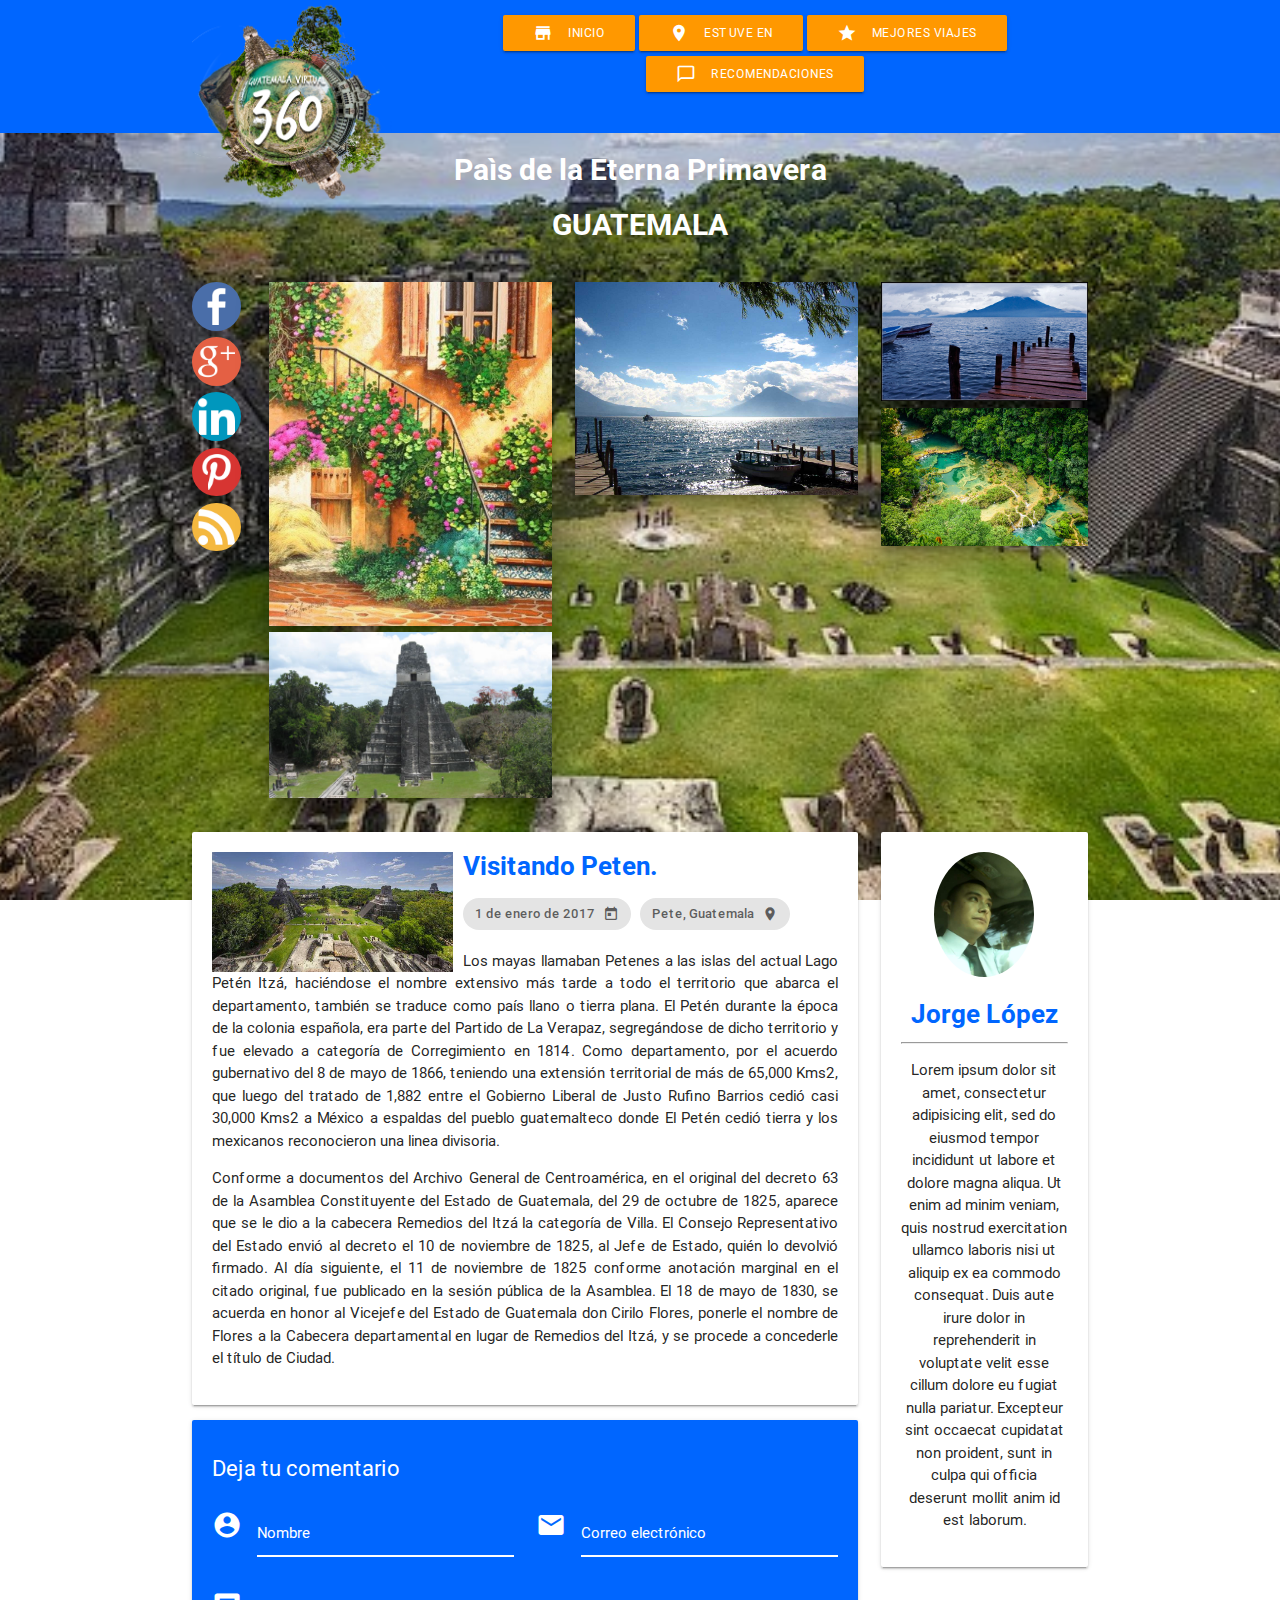
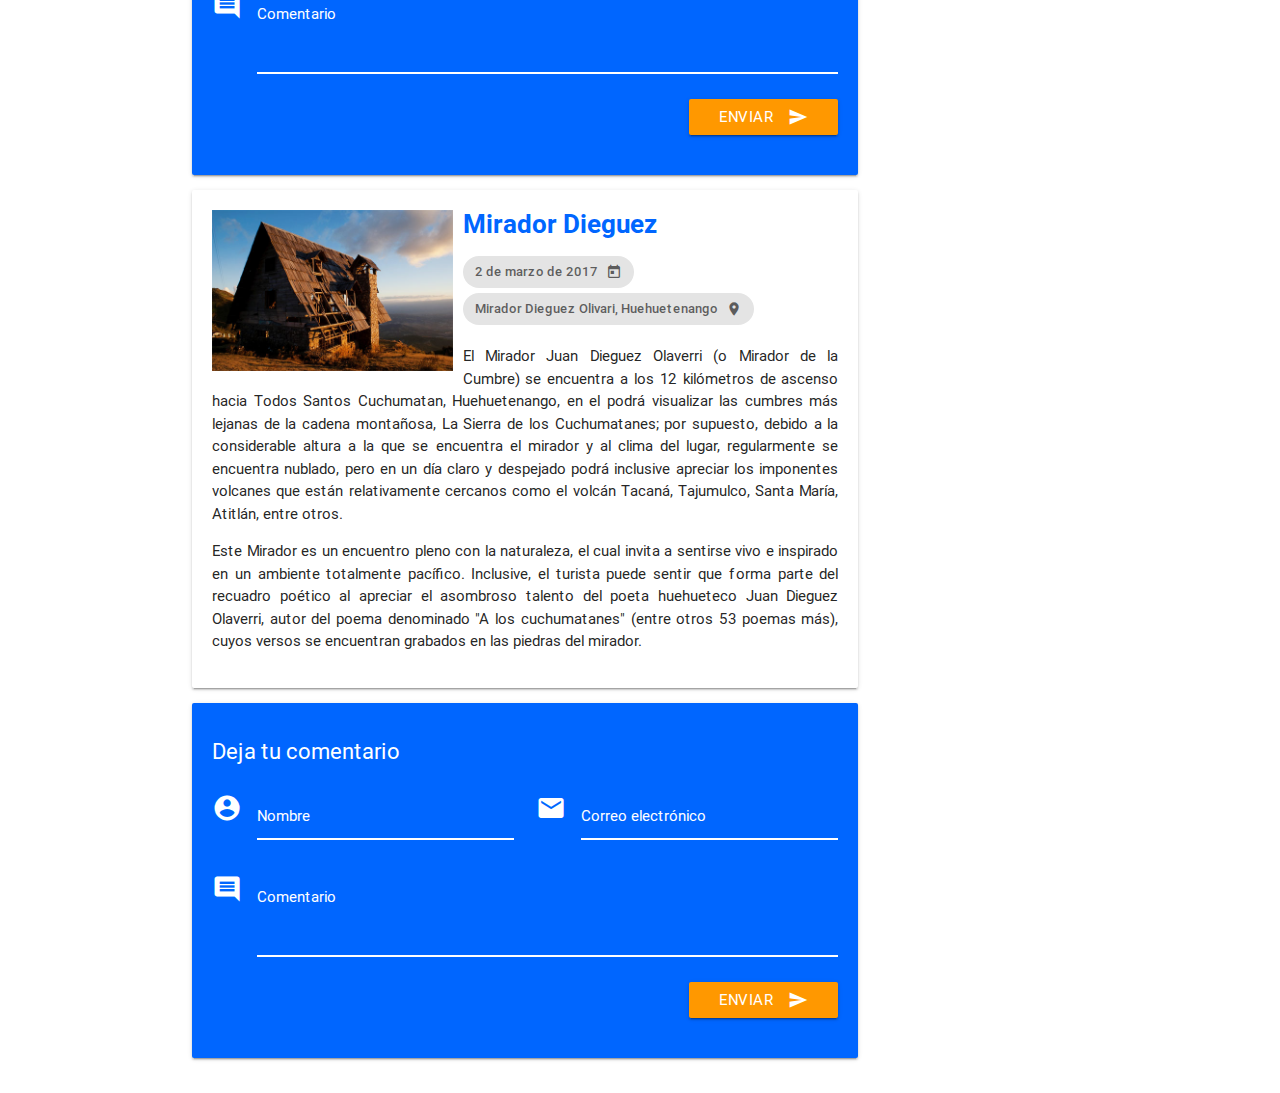
<file: Blog-de-turismo/index.html>
<!DOCTYPE html>
<html>
  <head>
    <meta charset="utf-8">
    <meta name="viewport" content="width=device-width, initial-scale=1.0, maximum-scale=1.0, minimum-scale:1.0, user-scalable=no">
    <title>Blog de turismo</title>
    <link href="http://fonts.googleapis.com/icon?family=Material+Icons" rel="stylesheet">
    <link type="text/css" rel="stylesheet" href="css/materialize.min.css"  media="screen,projection"/>
    <link type="text/css" rel="stylesheet" href="css/estilos.css">
  </head>
  <body>

    <!-- ENCABEZADO DEL SITIO -->
    <header>
      <div class="container">
        <div class="row">
          <div class="col s12 m3">
            <img src="img/logo.png" alt="Logo" class="logo">
          </div>
          <div class="col s12 m9">
            <div class="right section center-align">
              <a href="#" class="btn waves-effect orange boton-menu"><i class="material-icons left">store</i><span class="hide-on-small-only">Inicio</span></a>
              <a href="#" class="btn waves-effect orange boton-menu"><i class="material-icons left">room</i><span class="hide-on-small-only">Estuve en</span></a>
              <a href="#" class="btn waves-effect orange boton-menu"><i class="material-icons left">grade</i><span class="hide-on-small-only">Mejores viajes</span></a>
              <a href="#" class="btn waves-effect orange boton-menu"><i class="material-icons left">chat_bubble_outline</i><span class="hide-on-small-only">Recomendaciones</span></a>
            </div>
          </div>
        </div>
      </div>
    </header>
    <!-- FIN DE ENCABEZADO DEL SITIO -->

    <!-- CONTENIDO PRINCIPAL -->
    <section class="galeria-principal">
      <div class="container">
        <div class="row">
          <div class="col s12">
            <h2 class="center-align slogan">Paìs de la Eterna Primavera</h2>
            <h2 class="center-align slogan">GUATEMALA</h2>
          </div>
        </div>
        <div class="row">
          <div class="col m1 hide-on-small-only"> <!--Redes sociales-->
            <div class="social">
              <a href="#"><img class="responsive-img circle" src="img\facebook-icon.png" alt="facebook-icon"></a>
            </div>
            <div class="social">
              <a href="#"><img class="responsive-img circle" src="img\google-plus-icon.png" alt="google-plus-icon"></a>
            </div>
            <div class="social">
              <a href="#"><img class="responsive-img circle" src="img\linkedin-icon.png" alt="linkedin-icon"></a>
            </div>
            <div class="social">
              <a href="#"><img class="responsive-img circle" src="img\pinterest-icon.png" alt="pinterest-icon"></a>
            </div>
            <div class="social">
              <a href="#"><img class="responsive-img circle" src="img\rss-icon.png" alt="rss-icon"></a>
            </div>
          </div> <!-- Fin de Redes sociales-->
          <div class="col m4 s12">
            <div class="galeria">
              <img src="img/c1.jpg" alt="foto-galeria-1" class="responsive-img z-depth-5">
            </div>
            <div class="galeria">
              <img src="img/c2.jpg" alt="foto-galeria-2" class="responsive-img z-depth-5">
            </div>
          </div>
          <div class="col m4 s12">
            <div class="galeria">
              <img src="img/c3.jpg" alt="foto-galeria-3" class="responsive-img z-depth-5">
            </div>
          </div>
          <div class="col m3 s12">
            <div class="galeria">
              <img src="img/c4.jpg" alt="foto-galeria-4" class="responsive-img z-depth-5">
            </div>
            <div class="galeria">
              <img src="img/c5.jpg" alt="foto-galeria-5" class="responsive-img z-depth-5">
            </div>
          </div>
        </div>
      </div>
    </section>

    <section class="blog">
      <div class="container">
        <div class="row">

          <div class="col l9"> <!--Inicio de columna de artículos-->

            <article class="card white articulo"> <!--Primer artículo-->
              <img src="img/c7.jpg" alt="foto-articulo-1" class="thumb left">
              <h3 class="titulo-articulo">
                Visitando Peten.
              </h3>
              <p>
                <div class="chip">
                  1 de enero de 2017<i class="material-icons chip-icon">today</i>
                </div>
                <div class="chip">
                  Pete, Guatemala<i class="material-icons chip-icon">location_on</i>
                </div>
              </p>
              <div class="texto-articulo">
                <p>
                 Los mayas llamaban Petenes a las islas del actual Lago Petén Itzá, haciéndose el nombre extensivo más tarde a todo el territorio que abarca el departamento, también se traduce como país llano o tierra plana.

El Petén durante la época de la colonia española, era parte del Partido de La Verapaz, segregándose de dicho territorio y fue elevado a categoría de Corregimiento en 1814. Como departamento, por el acuerdo gubernativo del 8 de mayo de 1866, teniendo una extensión territorial de más de 65,000 Kms2, que luego del tratado de 1,882 entre el Gobierno Liberal de Justo Rufino Barrios cedió casi 30,000 Kms2 a México a espaldas del pueblo guatemalteco donde El Petén cedió tierra y los mexicanos reconocieron una linea divisoria.
                </p>
                <p>
                 Conforme a documentos del Archivo General de Centroamérica, en el original del decreto 63 de la Asamblea Constituyente del Estado de Guatemala, del 29 de octubre de 1825, aparece que se le dio a la cabecera Remedios del Itzá la categoría de Villa. El Consejo Representativo del Estado envió al decreto el 10 de noviembre de 1825, al Jefe de Estado, quién lo devolvió firmado. Al día siguiente, el 11 de noviembre de 1825 conforme anotación marginal en el citado original, fue publicado en la sesión pública de la Asamblea. El 18 de mayo de 1830, se acuerda en honor al Vicejefe del Estado de Guatemala don Cirilo Flores, ponerle el nombre de Flores a la Cabecera departamental en lugar de Remedios del Itzá, y se procede a concederle el título de Ciudad.
                </p>
              </div>
            </article> <!--Fin de Primer artículo-->

            <div class="card comentarios"><!--Comentarios-->
              <h4 class="titulo-comentario">
                Deja tu comentario
              </h4>
              <form action="">
                <div class="row">
                  <div class="input-field col m6 s12">
                    <i class="material-icons prefix">account_circle</i>
                    <input id="nombre" type="text" class="validate" required>
                    <label for="nombre">Nombre</label>
                  </div>
                  <div class="input-field col m6 s12">
                    <i class="material-icons prefix">email</i>
                    <input id="email" type="email" class="validate" required>
                    <label for="email">Correo electrónico</label>
                  </div>
                  <div class="input-field col s12">
                    <i class="material-icons prefix">comment</i>
                    <textarea id="textarea1" class="materialize-textarea" required></textarea>
                    <label for="textarea1">Comentario</label>
                  </div>
                  <div class="col s12">
                    <button class="btn waves-effect waves-light right orange" type="submit" name="action">Enviar
                      <i class="material-icons right">send</i>
                    </button>
                  </div>
                </div>
              </form>
            </div>

            <article class="card white articulo"> <!--Segundo artículo-->
              <img src="img/c8.jpg" alt="foto-articulo-1" class="thumb left">
              <h3 class="titulo-articulo">
                Mirador Dieguez
              </h3>
              <p>
                <div class="chip">
                  2 de marzo de 2017<i class="material-icons chip-icon">today</i>
                </div>
                <div class="chip">
                  Mirador Dieguez Olivari, Huehuetenango<i class="material-icons chip-icon">location_on</i>
                </div>
              </p>
              <div class="texto-articulo">
                <p>
                 El Mirador Juan Dieguez Olaverri (o Mirador de la Cumbre) se encuentra a los 12 kilómetros de ascenso hacia Todos Santos Cuchumatan, Huehuetenango, en el podrá visualizar las cumbres más lejanas de la cadena montañosa, La Sierra de los Cuchumatanes; por supuesto, debido a la considerable altura a la que se encuentra el mirador y al clima del lugar, regularmente se encuentra nublado, pero en un día claro y despejado podrá inclusive apreciar los imponentes volcanes que están relativamente cercanos como el volcán Tacaná, Tajumulco, Santa María, Atitlán, entre otros.
                </p>
                <p>
                  Este Mirador es un encuentro pleno con la naturaleza, el cual invita a sentirse vivo e inspirado en un ambiente totalmente pacífico. Inclusive, el turista puede sentir que forma parte del recuadro poético al apreciar el asombroso talento del poeta huehueteco Juan Dieguez Olaverri, autor del poema denominado "A los cuchumatanes" (entre otros 53 poemas más), cuyos versos se encuentran grabados en las piedras del mirador.


                </p>
              </div>
            </article> <!--Fin de Segundo artículo-->

            <div class="card comentarios"><!--Comentarios-->
              <h4 class="titulo-comentario">
                Deja tu comentario
              </h4>
              <form action="">
                <div class="row">
                  <div class="input-field col m6 s12">
                    <i class="material-icons prefix">account_circle</i>
                    <input id="nombre" type="text" class="validate" required>
                    <label for="nombre">Nombre</label>
                  </div>
                  <div class="input-field col m6 s12">
                    <i class="material-icons prefix">email</i>
                    <input id="email" type="email" class="validate" required>
                    <label for="email">Correo electrónico</label>
                  </div>
                  <div class="input-field col s12">
                    <i class="material-icons prefix">comment</i>
                    <textarea id="textarea1" class="materialize-textarea" required></textarea>
                    <label for="textarea1">Comentario</label>
                  </div>
                  <div class="col s12">
                    <button class="btn waves-effect waves-light right orange" type="submit" name="action">Enviar
                      <i class="material-icons right">send</i>
                    </button>
                  </div>
                </div>
              </form>
            </div>

          </div> <!--Fin de la columna de artículos-->

          <div class="col l3"> <!--Inicio de columna Barra lateral-->
            <aside class="card white autor-caja center-align">
              <div class="foto-autor">
                <img src="img/autor.jpg" alt="Foto de autor" width="100" height="125" class="circle">
              </div>
              <div class="info-autor">
                <h4 class="nombre-autor">Jorge López</h4>
                <hr>
                <p class="texto-autor">Lorem ipsum dolor sit amet, consectetur adipisicing elit, sed do eiusmod tempor incididunt ut labore et dolore magna aliqua. Ut enim ad minim veniam, quis nostrud exercitation ullamco laboris nisi ut aliquip ex ea commodo consequat. Duis aute irure dolor in reprehenderit in voluptate velit esse cillum dolore eu fugiat nulla pariatur. Excepteur sint occaecat cupidatat non proident, sunt in culpa qui officia deserunt mollit anim id est laborum.</p>
              </div>
            </aside>
          </div> <!--Fin de columna Barra lateral-->
        </div>
      </div>
    </section>

    <!-- FIN DE CONTENIDO PRINCIPAL -->

    <script type="text/javascript" src="js/jquery.js"></script>
    <script type="text/javascript" src="js/materialize.min.js"></script>
  </body>
</html>
</file>
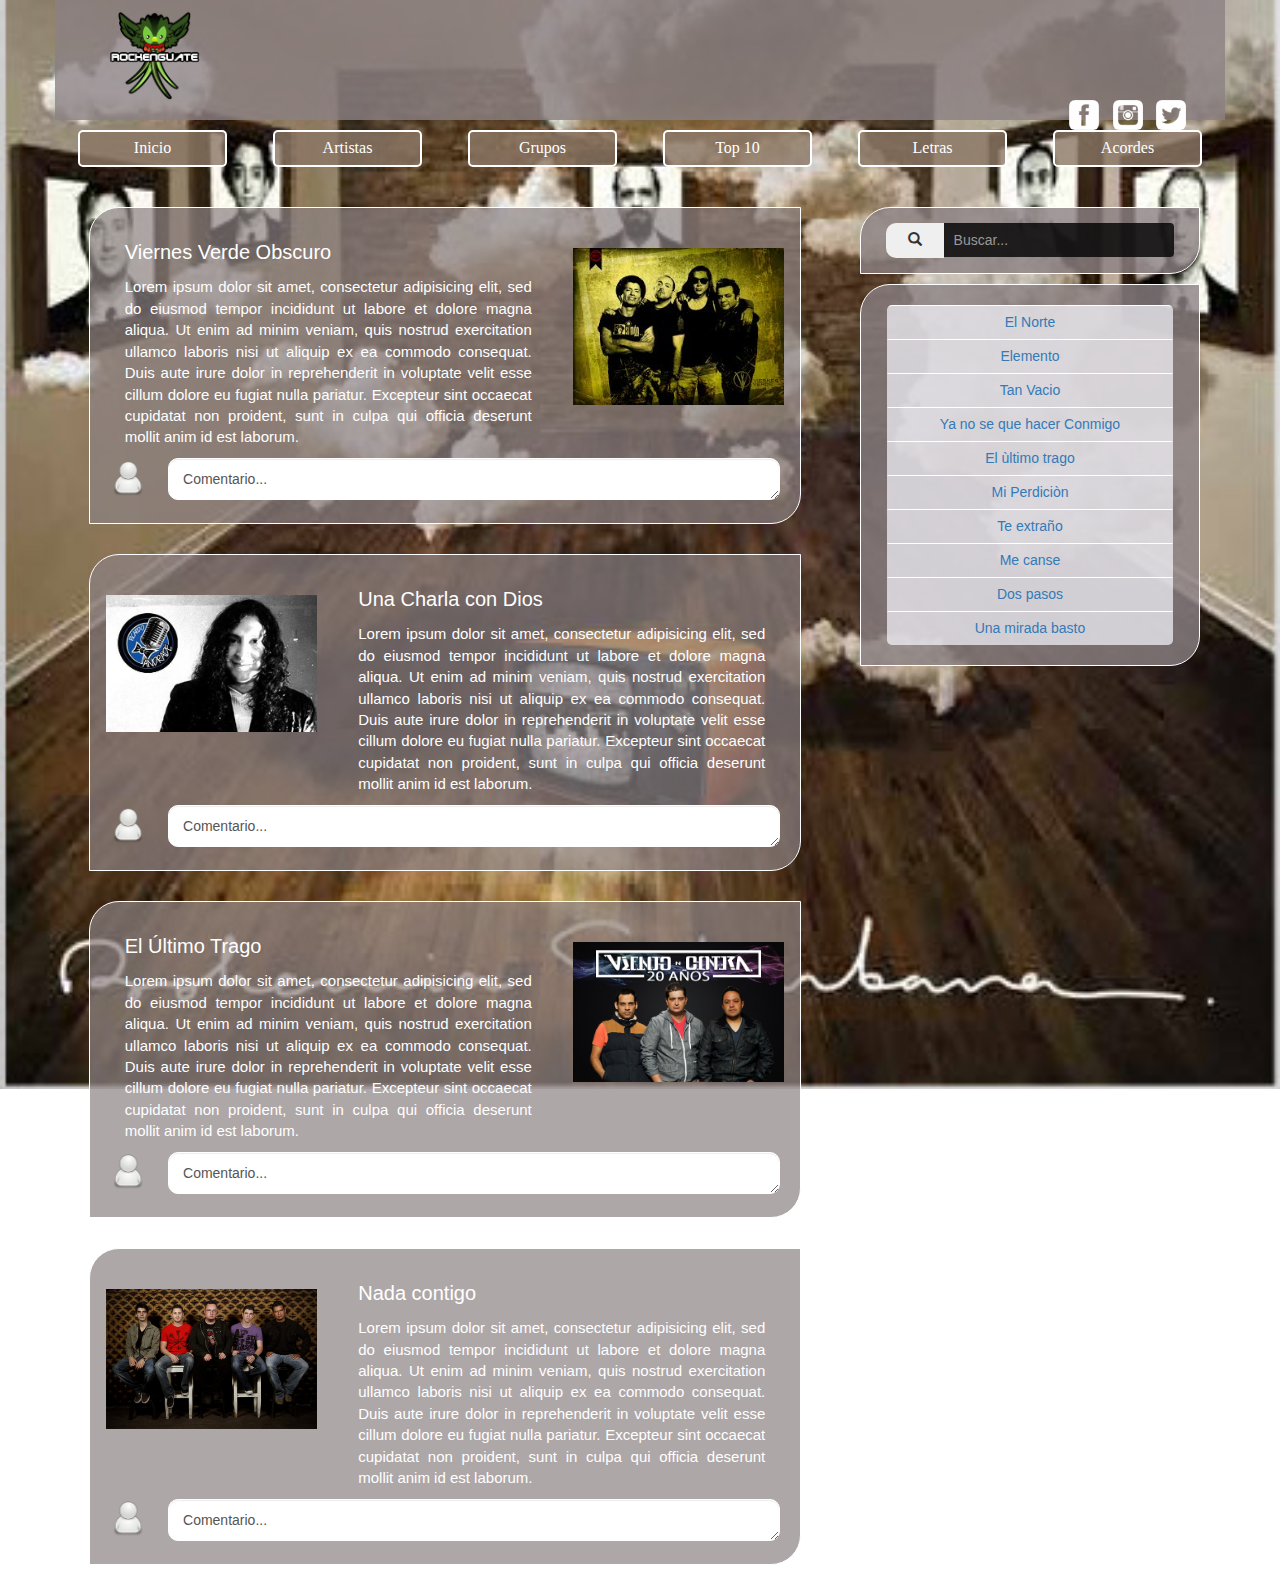
<file: Blog_de_Musica/index.html>
<!DOCTYPE html>
<html>
  <head>
    <meta charset="utf-8">
    <title>Blog de Musica - Cuarteto de Nos</title>
    <meta name="viewport" content="width:device-width,user-scalabre=no,initial-scale=1.0">
    <link rel="stylesheet" href="css/bootstrap.min.css">
    <link rel="stylesheet" href="css/Bmusica.css">
  </head>
  <body class="blog">
    <!-- HEADER-->
      <header class="container">
          <div class="row">
                <div class="col-lg-10 col-md-10 col-sm-9 col-xs-12  header" >
                  <div class="col-lg-2 col-md-2 col-sm-3 col-xs-12 Logotipo text-center">
              <a href="index.html">   <img class="logo" id="Logo" src="img/logo.png" alt=""></a>
                  </div>
                </div>
                <div class="col-lg-2 col-md-2 col-sm-3 col-xs-12 Redes text-center">
                  <div class="RSociales">
                  <a href="#"><img class="img-rounded img-social" src="img/icon/fb.png" alt=""></a>
                  <a href="#"><img class="img-rounded img-social" src="img/icon/ig.png" alt=""></a>
                  <a href="#"><img class="img-rounded img-social" src="img/icon/tt.png" alt=""></a>
                 
                  </div>
                </div>
          </div>
      </header>
      <!-- FIN DE HEADER-->
      <!-- NAVEGADOR -->
      <nav class="container navegador">
          <div class="row text-center Items">
            <div class="col-lg-2 col-md-2 col-sm-4 col-xs-12">
            <a href="#"> <p class="ItemMenu">Inicio</p></a>
            </div>
            <div class="col-lg-2 col-md-2 col-sm-4 col-xs-12">
              <a href="#"><p class="ItemMenu">Artistas</p></a>
            </div>
            <div class="col-lg-2 col-md-2 col-sm-4 col-xs-12">
              <a href="#"><p class="ItemMenu">Grupos</p></a>
            </div>
            <div class="col-lg-2 col-md-2 col-sm-4 col-xs-12">
            <a href="#"><p class="ItemMenu">Top 10</p></a>
            </div>
            <div class="col-lg-2  col-md-2 col-sm-4 col-xs-12">
            <a href="#"><p class="ItemMenu">Letras</p></a>
            </div>
            <div class="col-lg-2 col-md-2 col-sm-4 col-xs-12">
            <a href="#"><p class="ItemMenu">Acordes</p></a>
            </div>
          </div>
      </nav>
      <!-- FIN NAVEGADOR -->
      <!-- CUERPO PRINCIPAL -->

      <div class="container">
        <div class="row">
          <div class="col-lg-8 col-md-8 col-sm-12 col-xs-12 Articulos">
              <div class="Articulo ">
                <div class="row">
                <div class="col-lg-8 col-md-8 col-sm-12 col-xs-12 contenido">
                  <div class="row Titulo">
                    <p>Viernes Verde Obscuro</p>
                  </div>
                  <div class="row Parrafos">
                    <p>Lorem ipsum dolor sit amet, consectetur adipisicing elit, sed do eiusmod tempor incididunt ut labore et dolore magna aliqua. Ut enim ad minim veniam, quis nostrud exercitation ullamco laboris nisi ut aliquip ex ea commodo consequat. Duis aute irure dolor in reprehenderit in voluptate velit esse cillum dolore eu fugiat nulla pariatur. Excepteur sint occaecat cupidatat non proident, sunt in culpa qui officia deserunt mollit anim id est laborum.</p>
                  </div>
                </div>
                <div class="col-lg-4 col-md-4 col-sm-12 col-xs-12 imagen" >
                  <img src="img/img3.jpg" alt="">
                </div>
              </div>
              <div class="row COMENTARIO">
                  <div class="col-lg-1 col-md-1 col-sm-1 col-xs-1 usuario">
                    <img src="img/usuario.png" alt="">
                  </div>
                  <div class="col-lg-11 col-md-11 col-sm-11 col-xs-11 Texto">
                      <textarea class="TextArea form-control" rows="1"> Comentario...</textarea>                                          </div>
              </div>
            </div>


              <div class="Articulo ">
                <div class="row">
                  <div class="col-lg-4 col-md-4 col-sm-12 col-xs-12 imagen" >
                  <img src="img/img4.jpg" alt="">
                </div>
                <div class="col-lg-8 col-md-8 col-sm-12 col-xs-12 contenido">
                  <div class="row Titulo">
                    <p>Una Charla con Dios</p>
                  </div>
                  <div class="row Parrafos">
                    <p>Lorem ipsum dolor sit amet, consectetur adipisicing elit, sed do eiusmod tempor incididunt ut labore et dolore magna aliqua. Ut enim ad minim veniam, quis nostrud exercitation ullamco laboris nisi ut aliquip ex ea commodo consequat. Duis aute irure dolor in reprehenderit in voluptate velit esse cillum dolore eu fugiat nulla pariatur. Excepteur sint occaecat cupidatat non proident, sunt in culpa qui officia deserunt mollit anim id est laborum.</p>
                  </div>
                </div>
                </div>
                <div class="row COMENTARIO">
                    <div class="col-lg-1 col-md-1 col-sm-1 col-xs-1 usuario">
                      <img src="img/usuario.png" alt="">
                    </div>
                    <div class="col-lg-11 col-md-11 col-sm-11 col-xs-11 Texto">
                      <textarea class="TextArea form-control" rows="1"> Comentario...</textarea>
                                   </div>
                </div>
              </div>
              <div class="Articulo ">
                <div class="row">
                <div class="col-lg-8 col-md-8 col-sm-12 col-xs-12 contenido">
                  <div class="row Titulo">
                    <p>El Último Trago</p>
                  </div>
                  <div class="row Parrafos">
                    <p>Lorem ipsum dolor sit amet, consectetur adipisicing elit, sed do eiusmod tempor incididunt ut labore et dolore magna aliqua. Ut enim ad minim veniam, quis nostrud exercitation ullamco laboris nisi ut aliquip ex ea commodo consequat. Duis aute irure dolor in reprehenderit in voluptate velit esse cillum dolore eu fugiat nulla pariatur. Excepteur sint occaecat cupidatat non proident, sunt in culpa qui officia deserunt mollit anim id est laborum.</p>
                  </div>
                </div>
                <div class="col-lg-4 col-md-4 col-sm-12 col-xs-12 imagen" >
                  <img src="img/img5.jpg" alt="">
                </div>
              </div>
              <div class="row COMENTARIO">
                  <div class="col-lg-1 col-md-1 col-sm-1 col-xs-1 usuario">
                    <img src="img/usuario.png" alt="">
                  </div>
                  <div class="col-lg-11 col-md-11 col-sm-11 col-xs-11 Texto">
                      <textarea class="TextArea form-control" rows="1"> Comentario...</textarea>                                          </div>
              </div>
            </div>


              <div class="Articulo ">
                <div class="row">
                  <div class="col-lg-4 col-md-4 col-sm-12 col-xs-12 imagen" >
                  <img src="img/img6.jpg" alt="">
                </div>
                <div class="col-lg-8 col-md-8 col-sm-12 col-xs-12 contenido">
                  <div class="row Titulo">
                    <p>Nada contigo</p>
                  </div>
                  <div class="row Parrafos">
                    <p>Lorem ipsum dolor sit amet, consectetur adipisicing elit, sed do eiusmod tempor incididunt ut labore et dolore magna aliqua. Ut enim ad minim veniam, quis nostrud exercitation ullamco laboris nisi ut aliquip ex ea commodo consequat. Duis aute irure dolor in reprehenderit in voluptate velit esse cillum dolore eu fugiat nulla pariatur. Excepteur sint occaecat cupidatat non proident, sunt in culpa qui officia deserunt mollit anim id est laborum.</p>
                  </div>
                </div>
                </div>
                <div class="row COMENTARIO">
                    <div class="col-lg-1 col-md-1 col-sm-1 col-xs-1">
                      <div class="usuario">
                          <img src="img/usuario.png" alt="">
                      </div>
                    </div>
                    <div class="col-lg-11 col-md-11 col-sm-11 col-xs-11 Texto">
                      <textarea class="TextArea form-control" rows="1"> Comentario...</textarea>
                                   </div>
                </div>
              </div>
            </div>

            <div class="col-lg-4 col-md-4 col-sm-12 Ocultar "> <!-- Buscardor-->
              <div class="row SectorDer">
                  <div class="Buscar text-center">
                      <fieldset class="text-right">
                        <div class="lupa">
                          <button type="submit" class="btn btnBuscar " ><span class="glyphicon glyphicon-search"></span></button>
                        </div>
                      <input class="input-element form-control" type="text" id="name" name="nombre" placeholder="Buscar...">
                      </fieldset>
                  </div>

                  <div class="OpcBuscar Ocultar1">
                      <fieldset>
                        <a href="#" class="btn Boton BSup">El Norte	</a>
                        <a href="#" class="btn Boton">Elemento</a>
                        <a href="#" class="btn Boton">Tan Vacio</a>
                        <a href="#" class="btn Boton">Ya no se que hacer Conmigo</a>
                        <a href="#" class="btn Boton">El ùltimo trago</a>
                        <a href="#" class="btn Boton">Mi Perdiciòn</a>
                        <a href="#" class="btn Boton">Te extraño</a>
                        <a href="#" class="btn Boton">Me canse</a>
                        <a href="#" class="btn Boton">Dos pasos</a>
                        <a href="#" class="btn Boton BInf">Una mirada basto</a>
                      </fieldset>

                  </div>

              </div>
            </div>
          </div>

        </div>

      </div>

      <!-- FIN CUERPO PRINCIPAL -->
  </body>
</html>
</file>
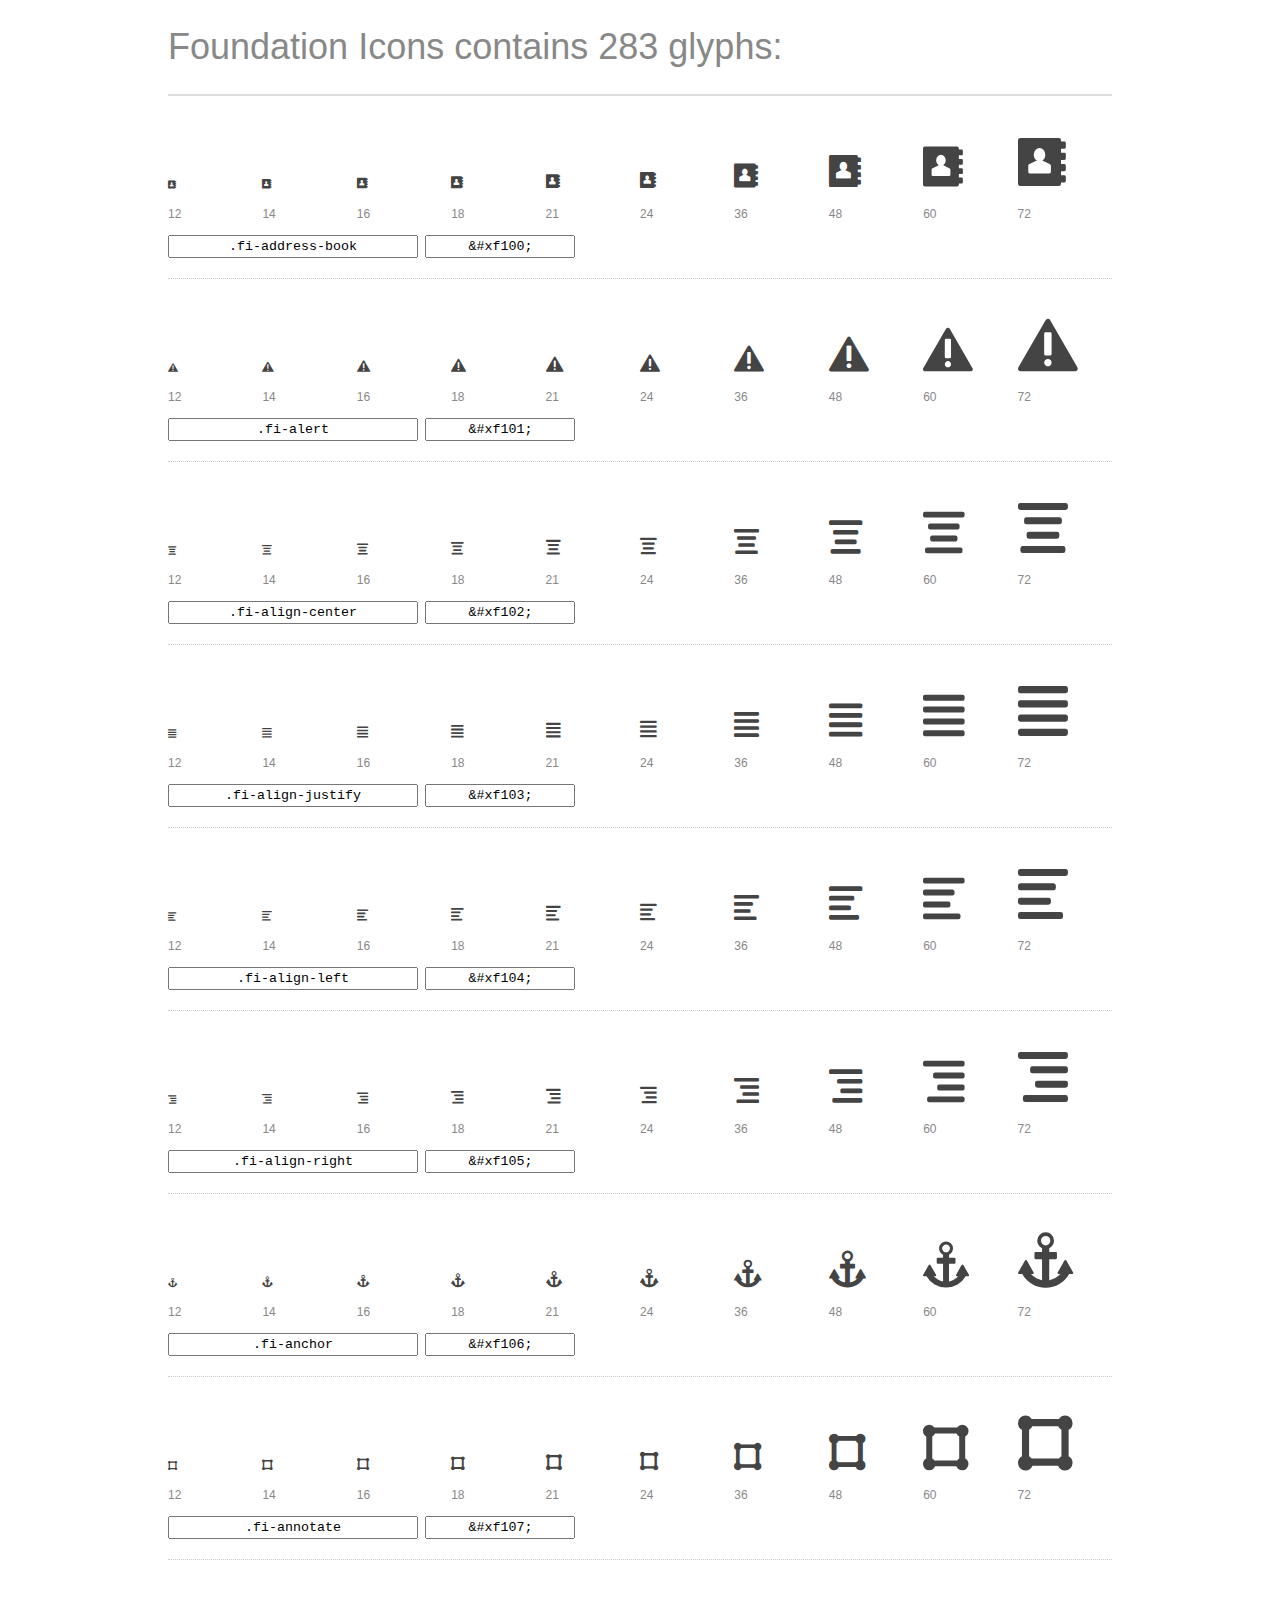
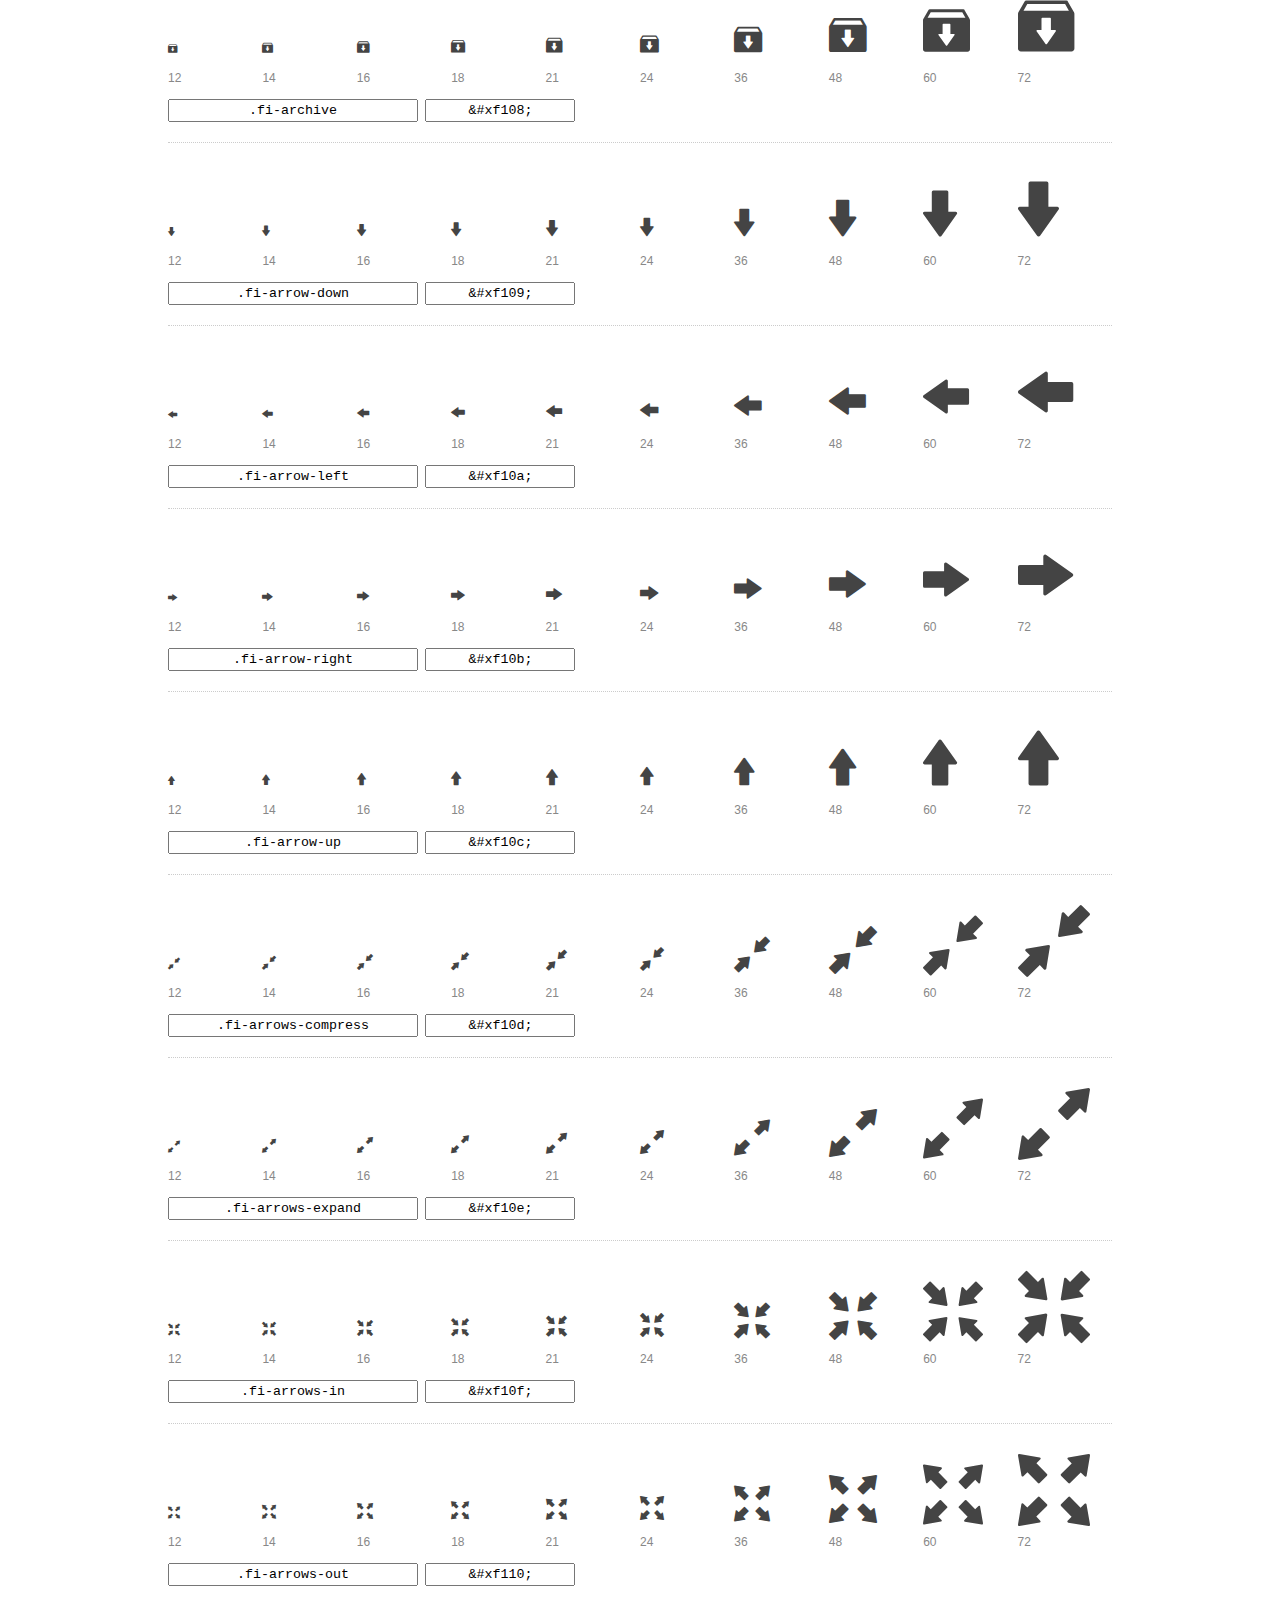
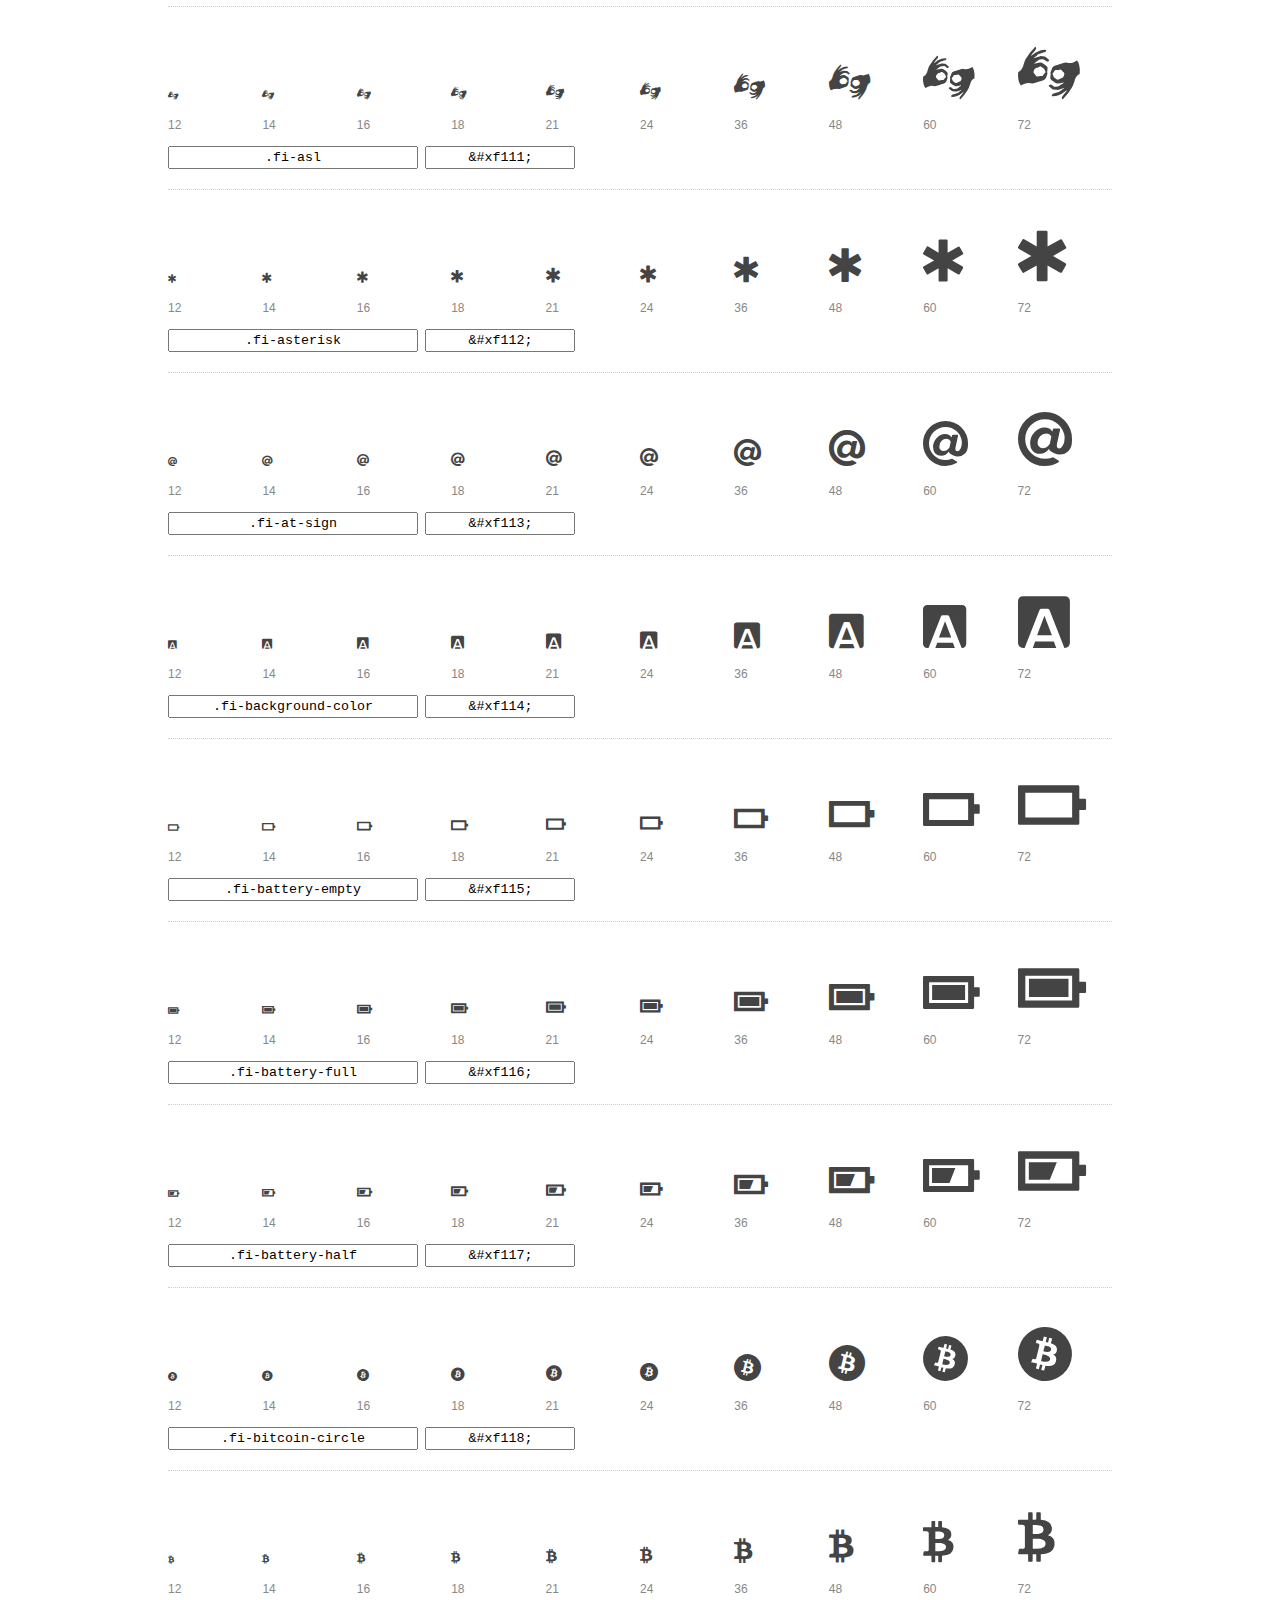
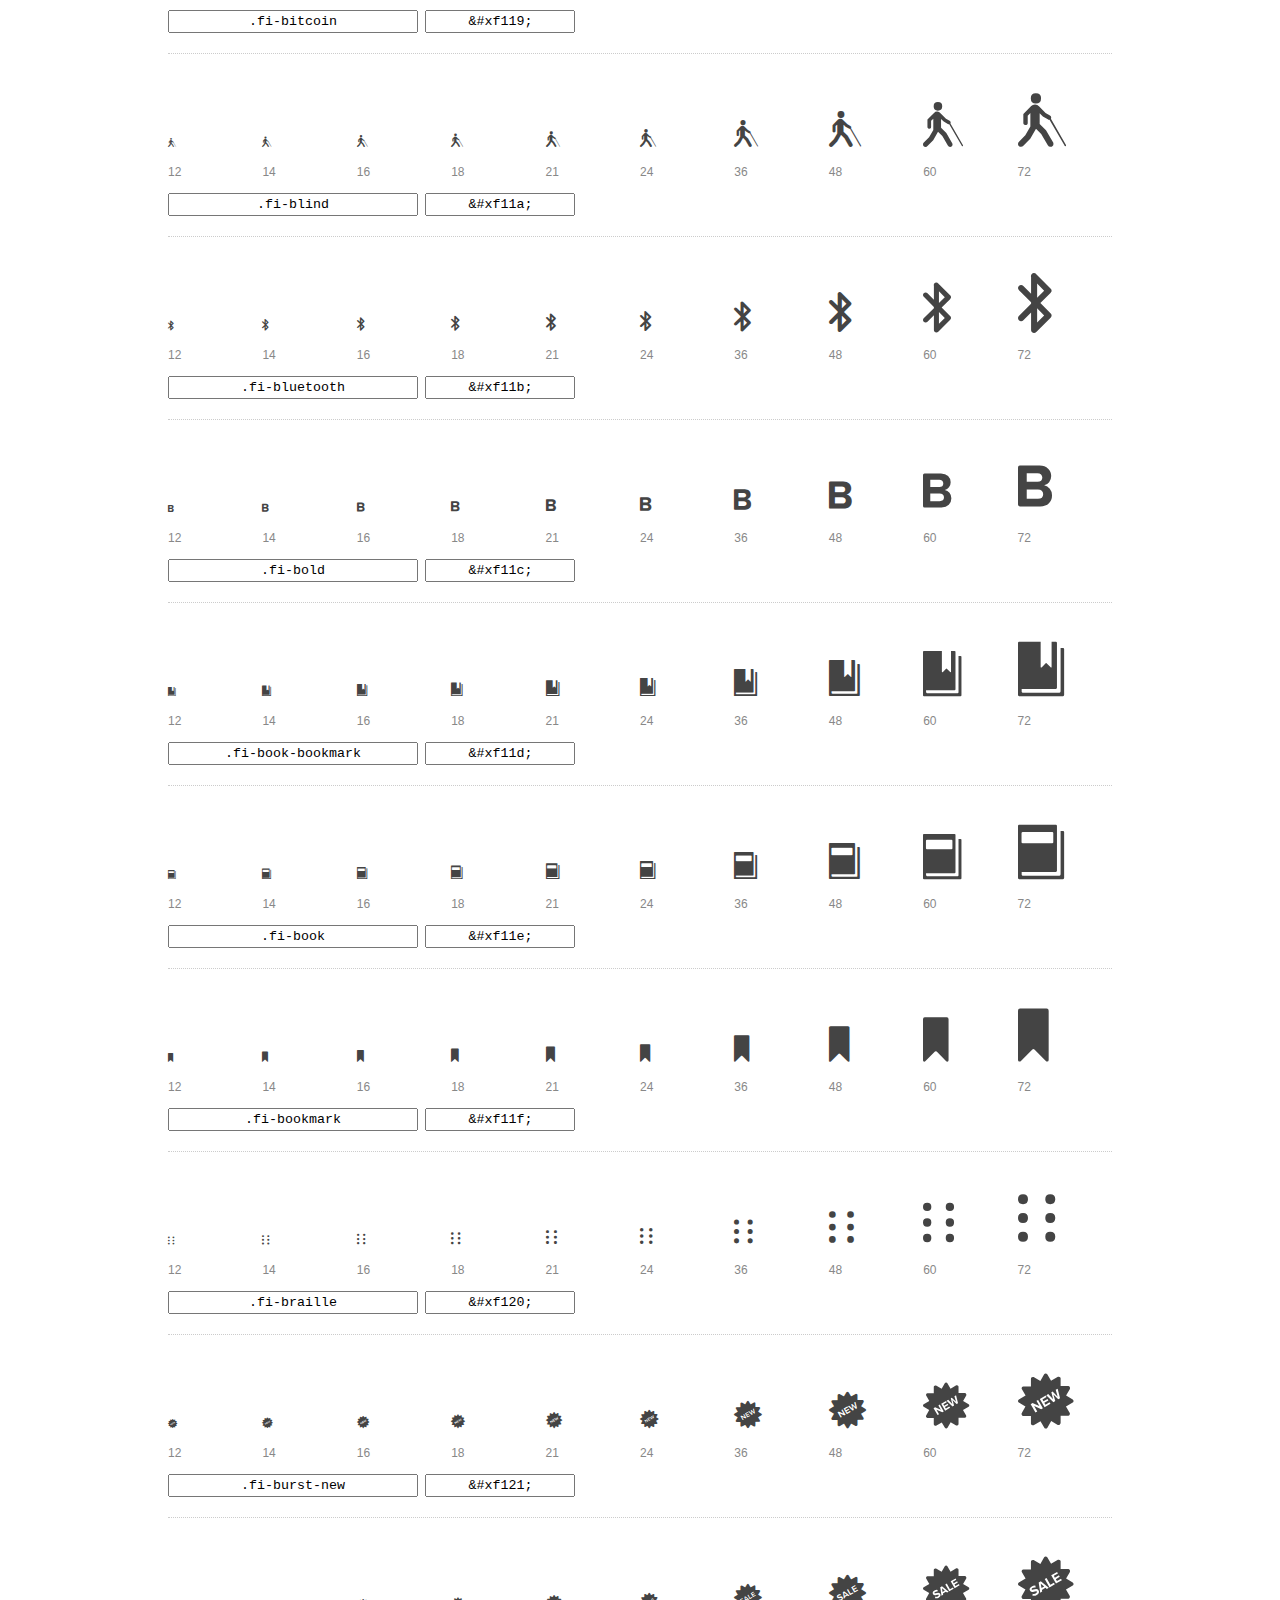
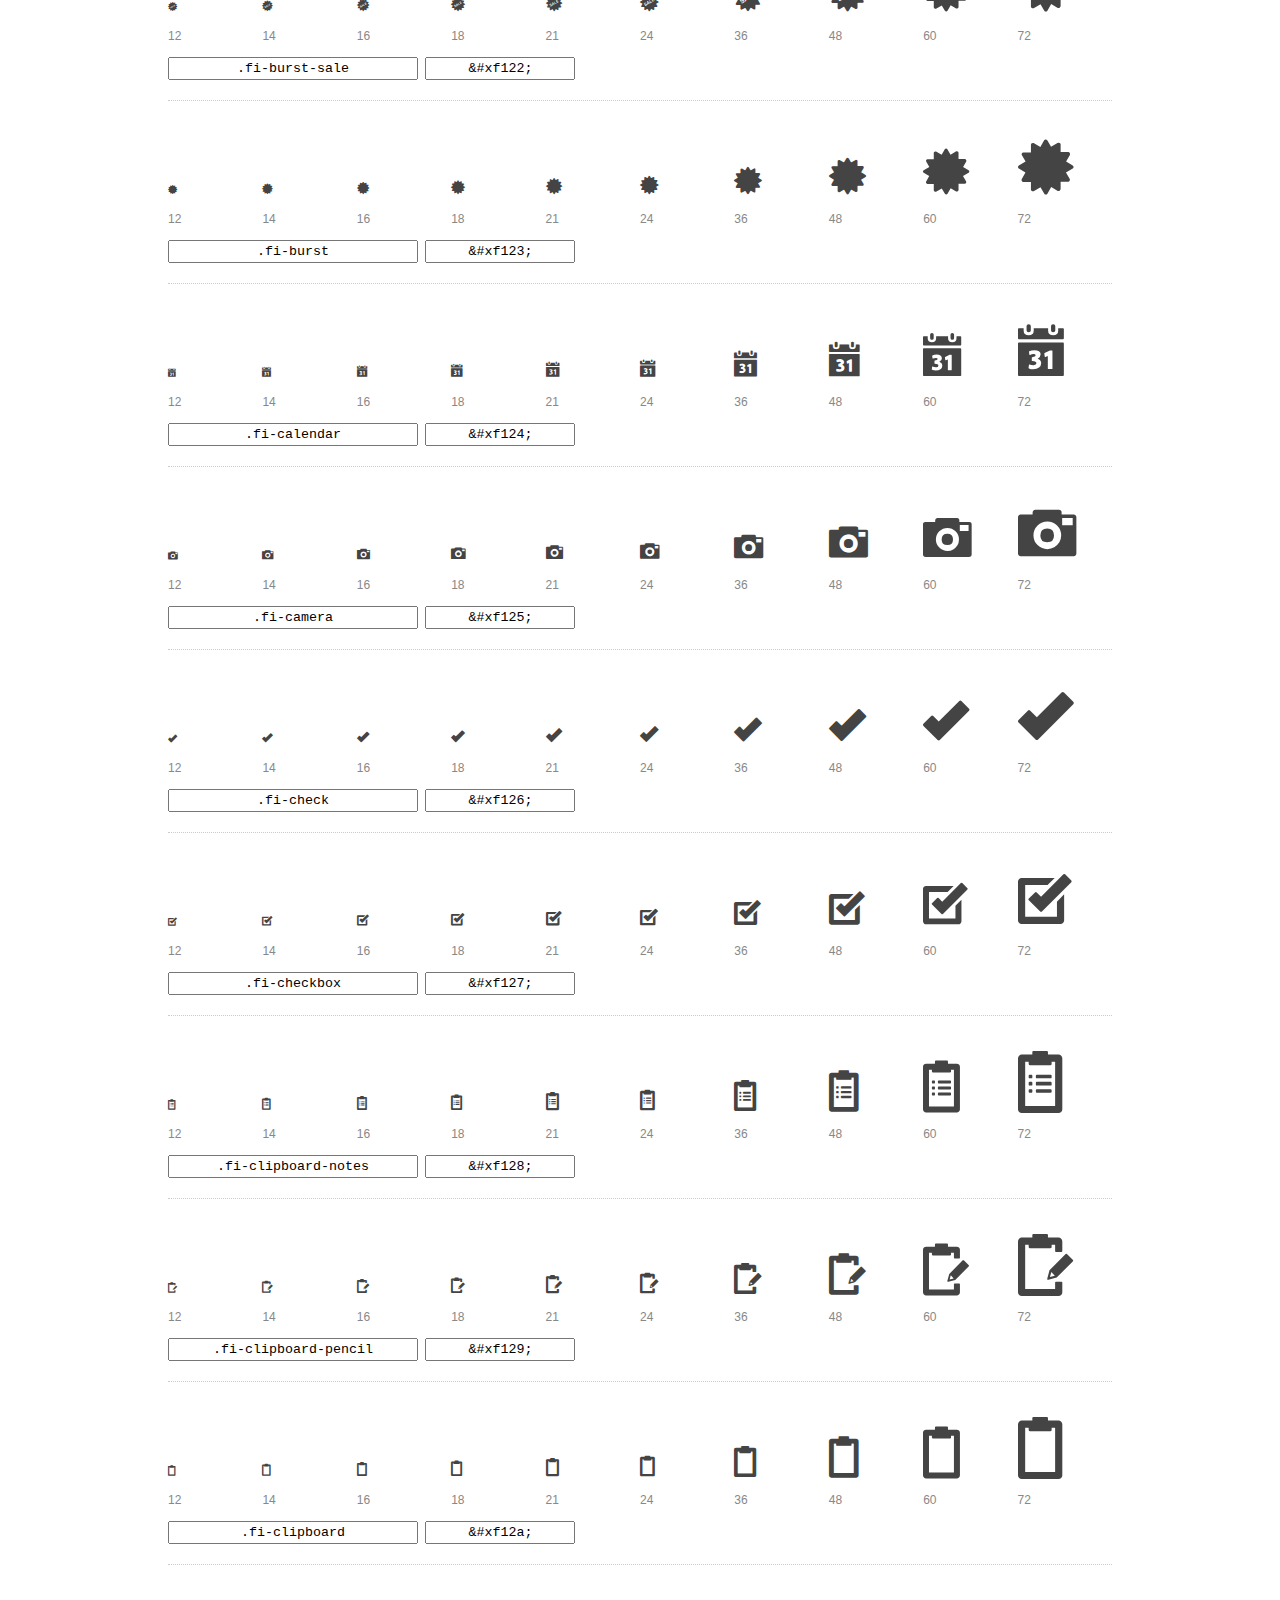
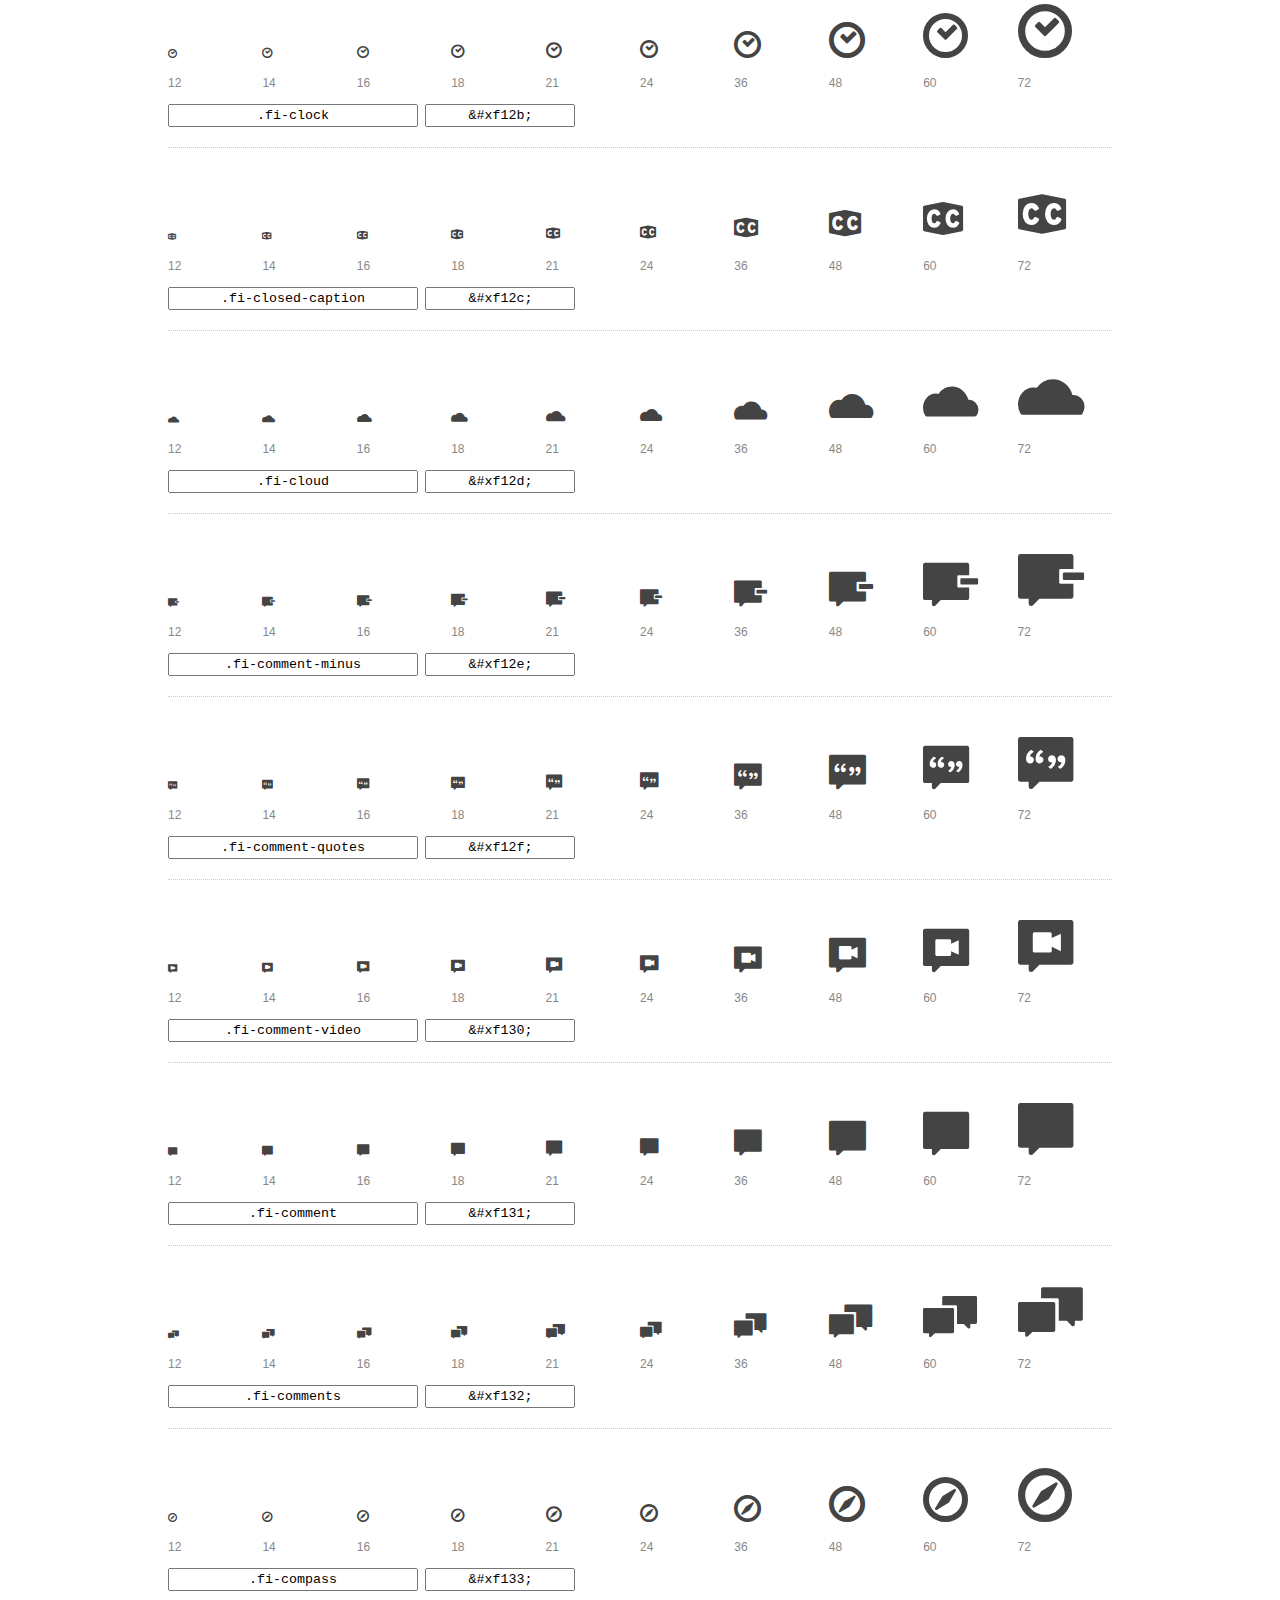
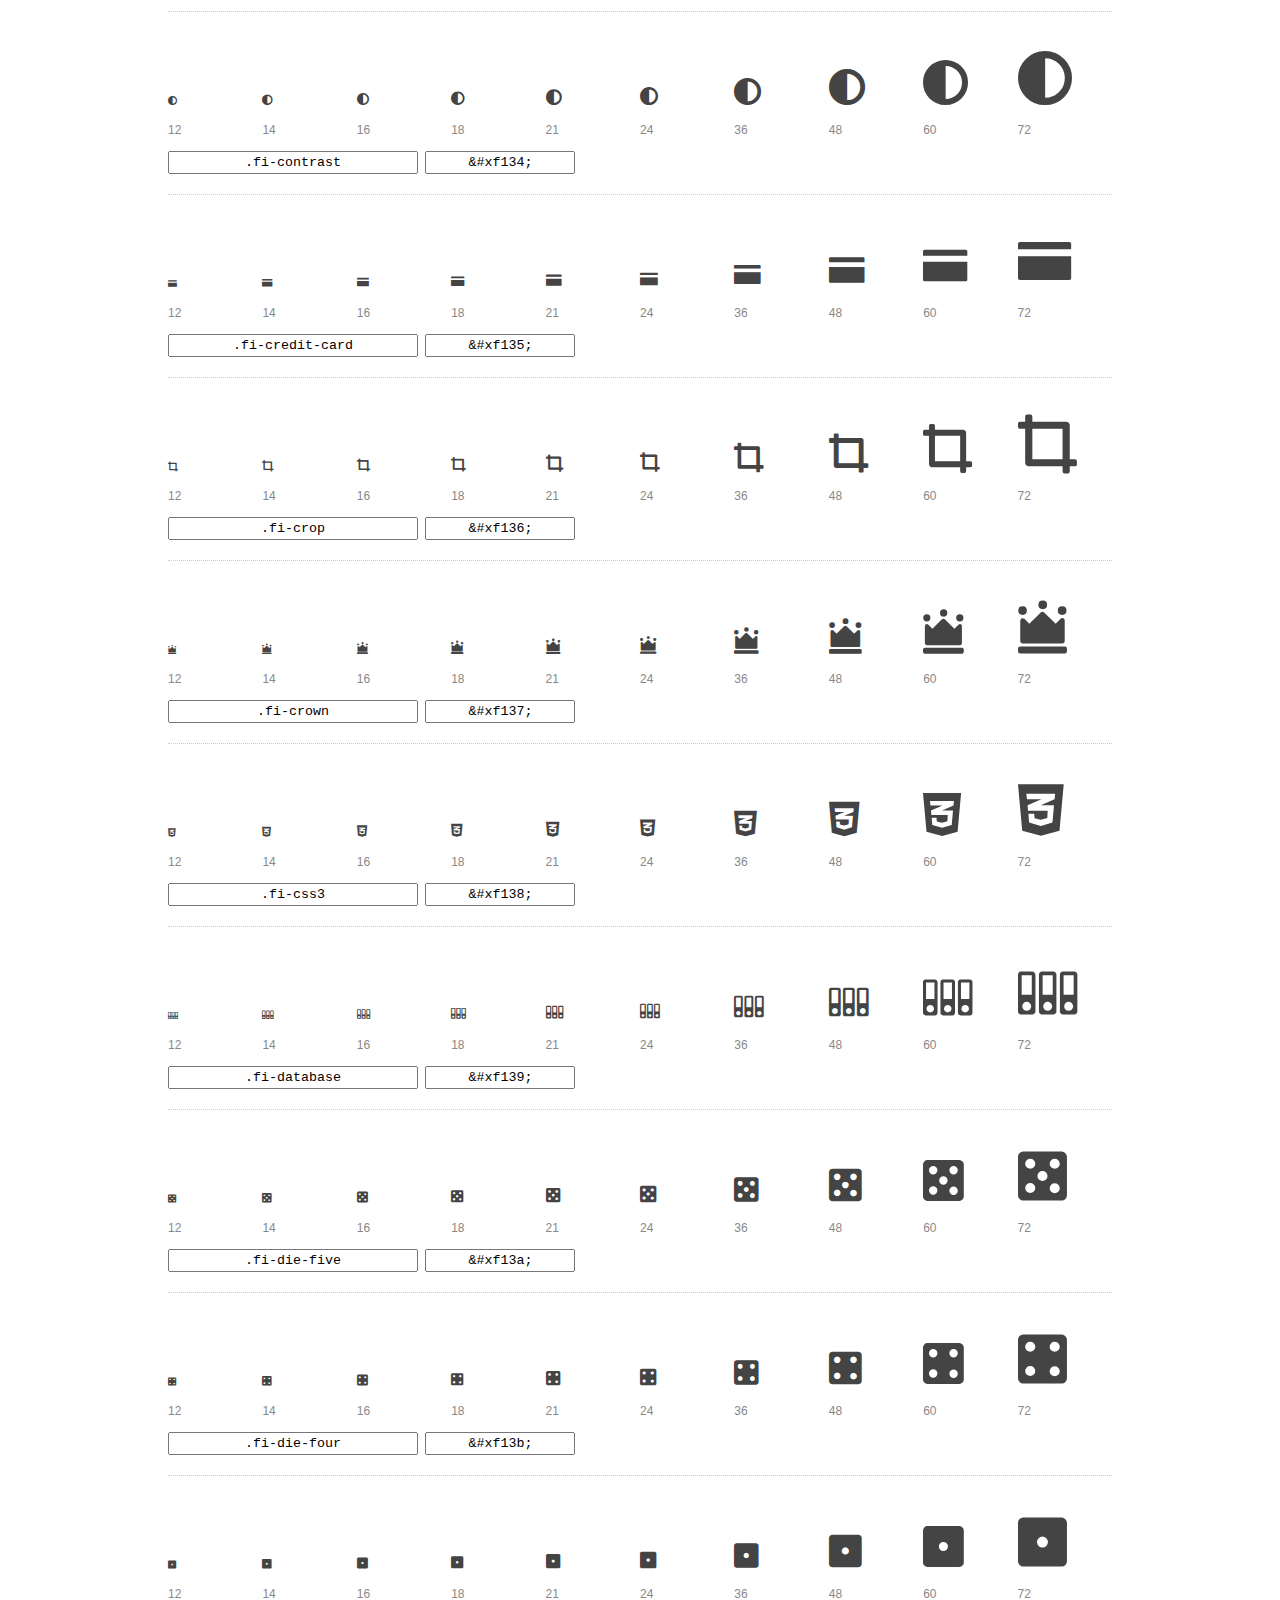
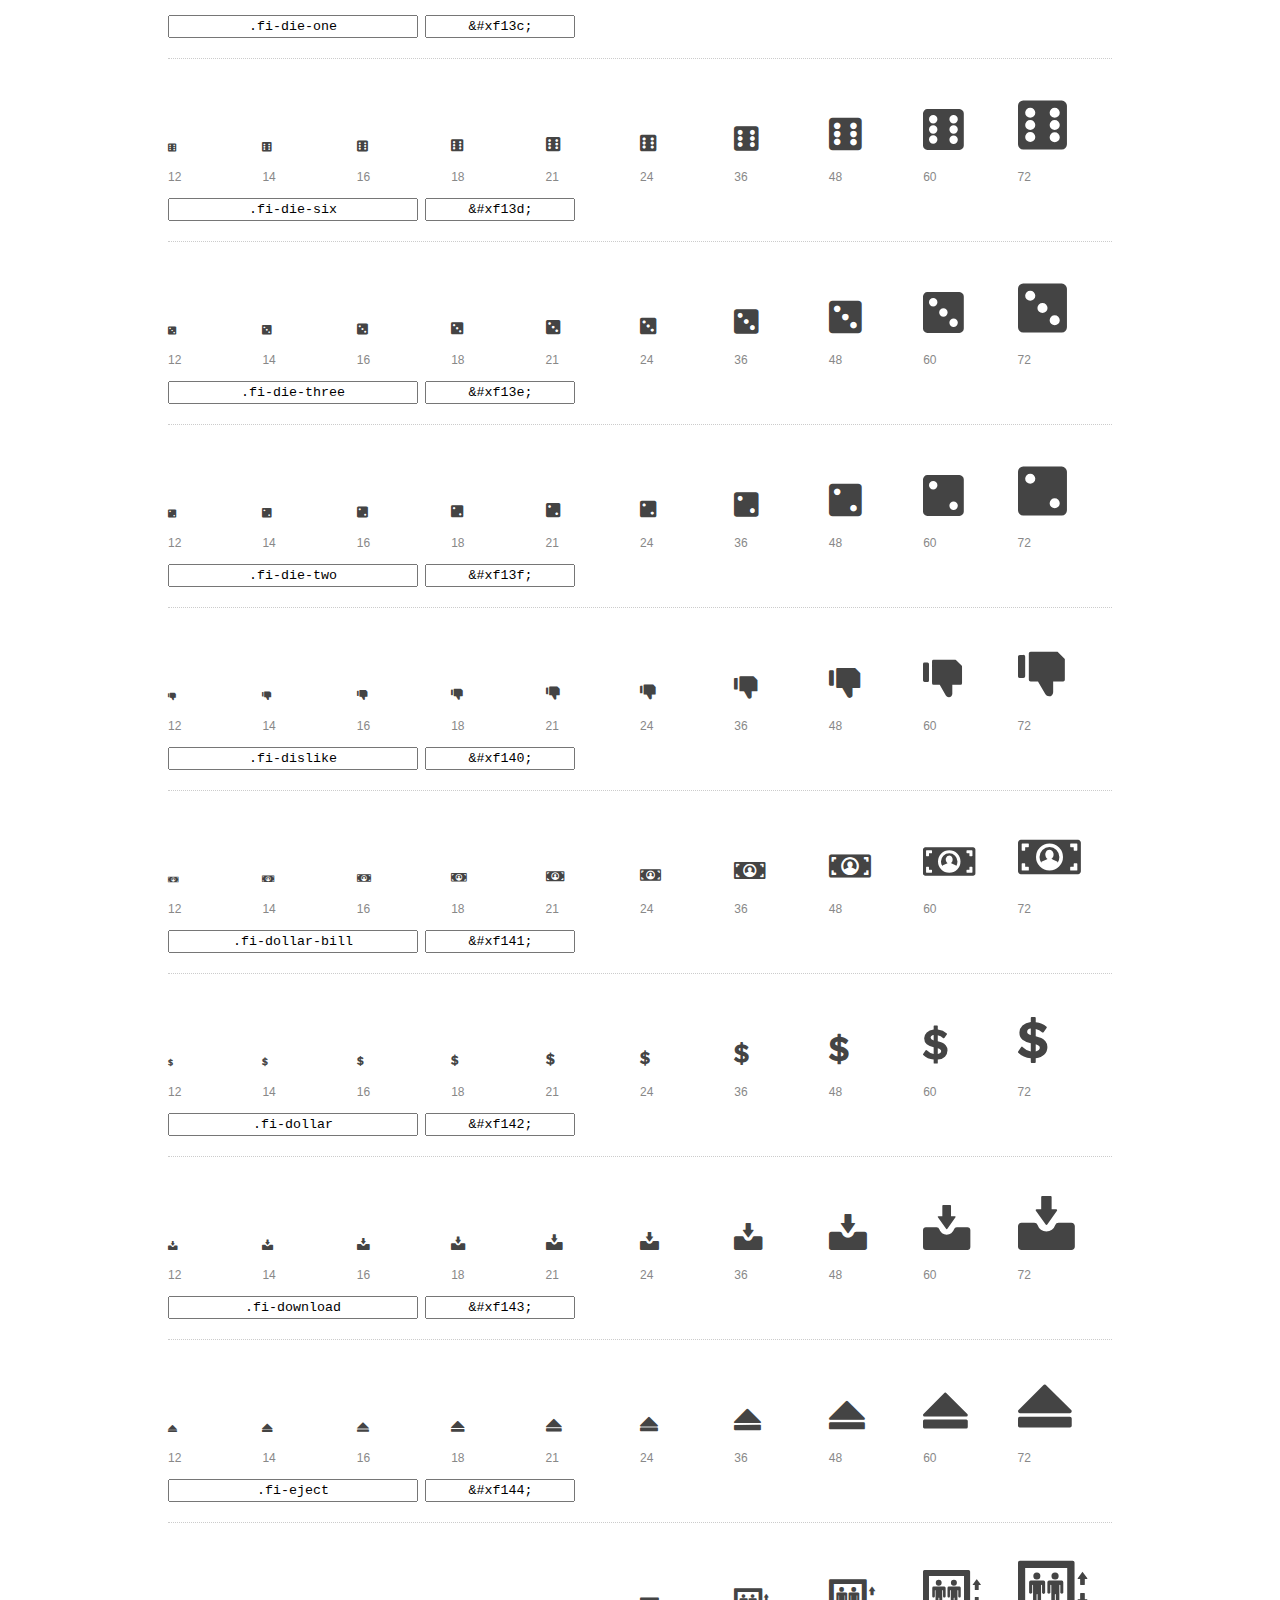
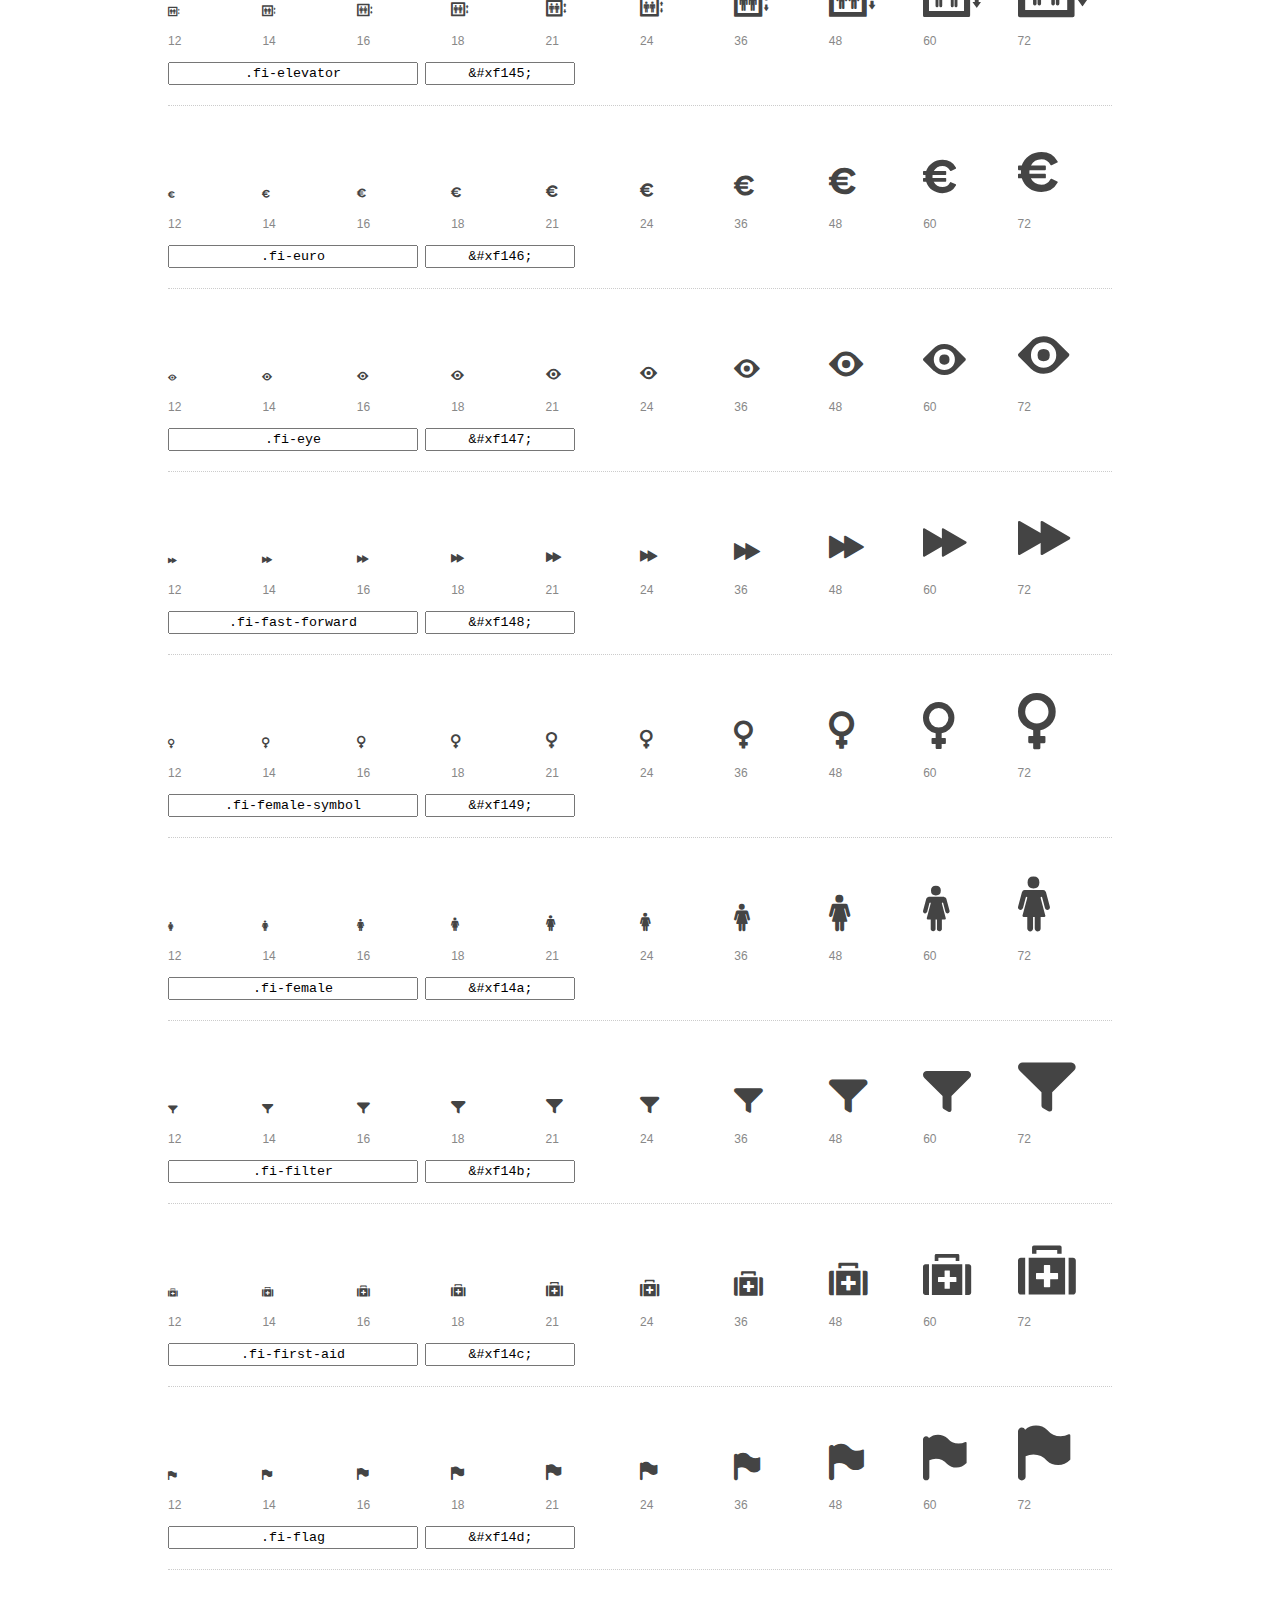
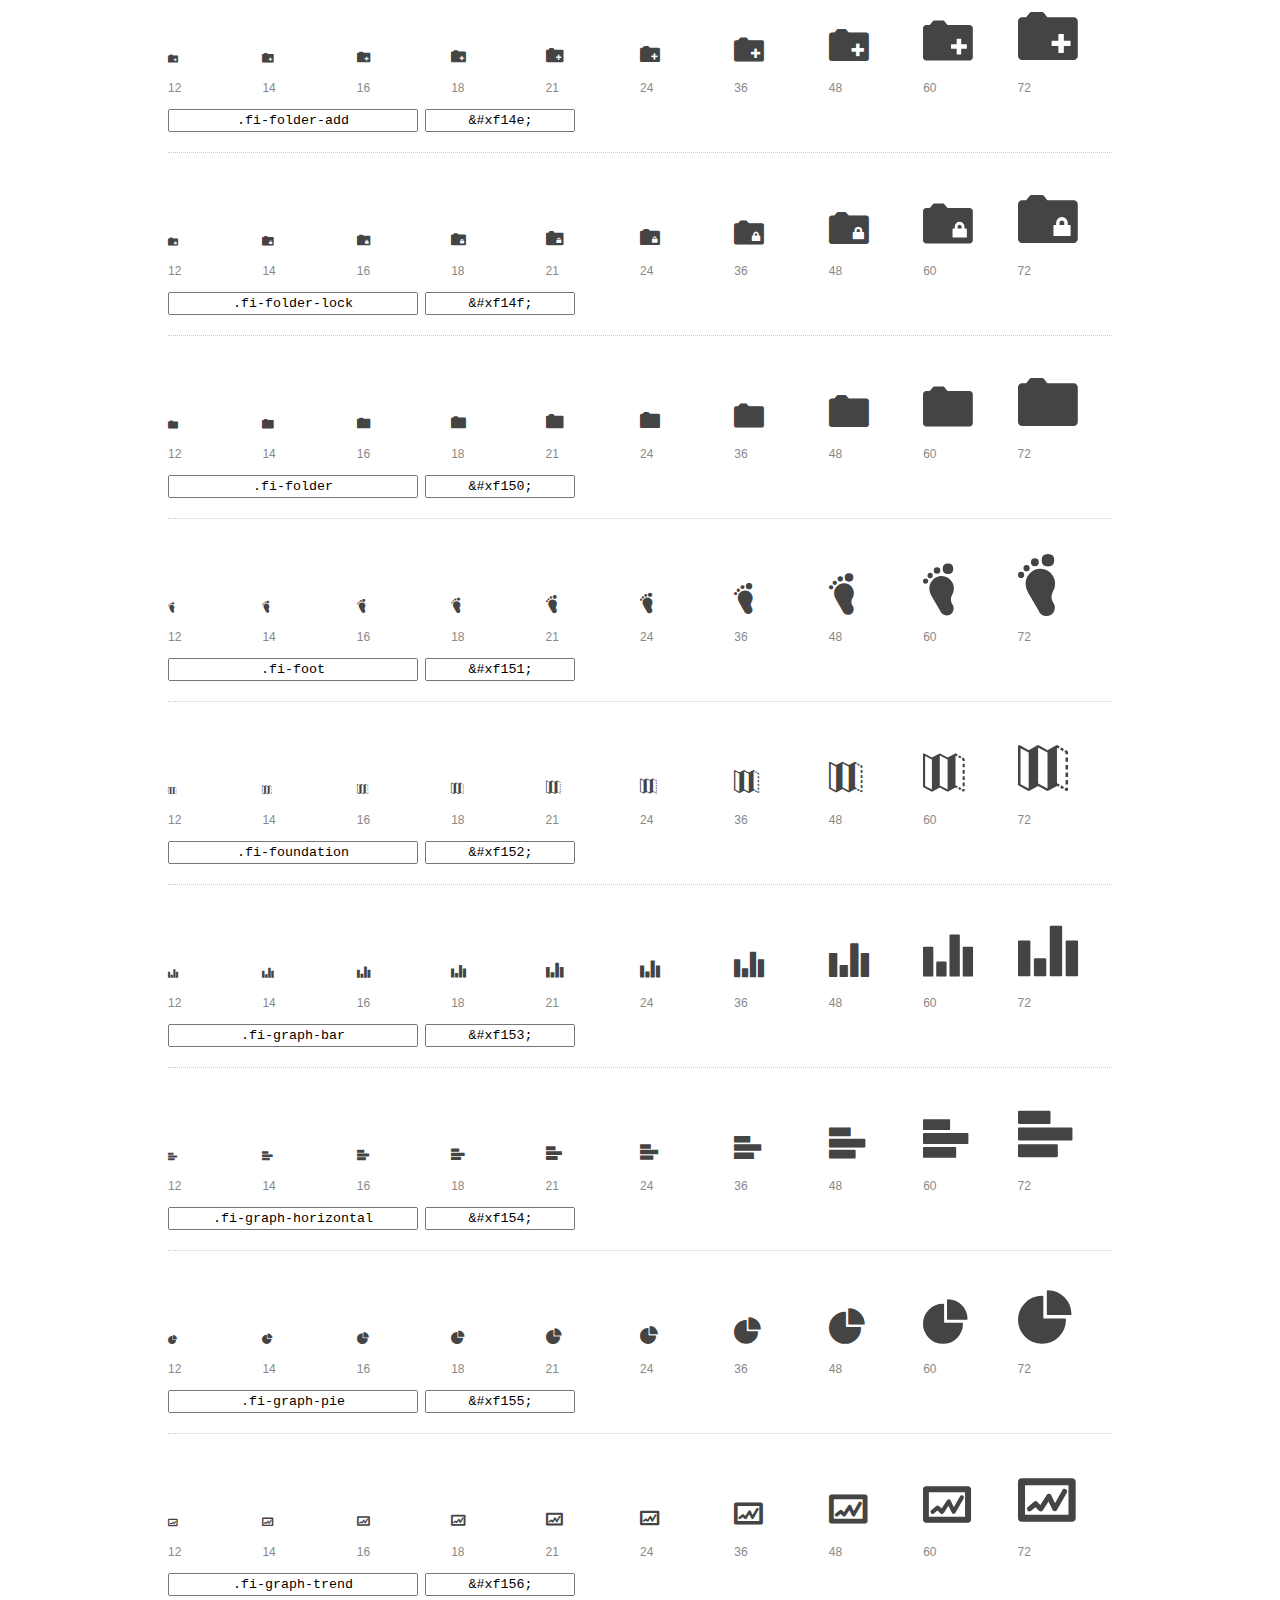
<file: Blog-de-comida/foundation-icons/preview.html>
<!DOCTYPE html>
<html>
  <head>
    <title>Foundation Icons glyphs preview</title>
    <link rel="stylesheet" href="foundation-icons.css" />

    <style>
      * {
        -moz-box-sizing: border-box;
        -webkit-box-sizing: border-box;
        box-sizing: border-box;
        margin: 0;
        padding: 0;
      }

      body {
        background: #fff;
        color: #444;
        font: 16px/1.5 "Helvetica Neue", Helvetica, Arial, sans-serif;
      }

      a, 
      a:visited {
        color: #888;
        text-decoration: underline;
      }
      a:hover, 
      a:focus { color: #000; }

      h1 {
        border-bottom: 2px solid #ddd;
        color: #888;
        font-size: 36px;
        font-weight: 300;
        margin-bottom: 20px;
        padding: 20px 0;
      }

      .container {
        margin: 0 auto;
        min-width: 880px;
        padding: 0 40px;
        width: 80%;
      }

      .glyph {
        border-bottom: 1px dotted #ccc;
        padding: 10px 0 20px;
        margin-bottom: 20px;
      }

      .preview-glyphs { vertical-align: bottom; } 

      .preview-scale { 
        color: #888;
        font-size: 12px; 
        margin-top: 5px;
      }

      .step {
        display: inline-block;
        line-height: 1;
        width: 10%;
      }

      
      .size-12 { font-size: 12px; }
      
      .size-14 { font-size: 14px; }
      
      .size-16 { font-size: 16px; }
      
      .size-18 { font-size: 18px; }
      
      .size-21 { font-size: 21px; }
      
      .size-24 { font-size: 24px; }
      
      .size-36 { font-size: 36px; }
      
      .size-48 { font-size: 48px; }
      
      .size-60 { font-size: 60px; }
      
      .size-72 { font-size: 72px; }
      

      .usage { margin-top: 10px; }

      .usage input {
        font-family: monospace;
        margin-right: 3px;
        padding: 2px 5px;
        text-align: center;
      }

      .usage .point { width: 150px; }

      .usage .class { width: 250px; }

      .footer {
        color: #888;
        font-size: 12px;
        padding: 20px 0;
      }
    </style>

    <!--[if lte IE 8]><script src="http://html5shiv.googlecode.com/svn/trunk/html5.js"></script><![endif]-->
  </head>

  <body>
    <div class="container">
      <h1>Foundation Icons contains 283 glyphs:</h1> 

      
      <div class="glyph">
        <div class="preview-glyphs">
          <i class="step fi-address-book size-12"></i><i class="step fi-address-book size-14"></i><i class="step fi-address-book size-16"></i><i class="step fi-address-book size-18"></i><i class="step fi-address-book size-21"></i><i class="step fi-address-book size-24"></i><i class="step fi-address-book size-36"></i><i class="step fi-address-book size-48"></i><i class="step fi-address-book size-60"></i><i class="step fi-address-book size-72"></i>
        </div>
        <div class="preview-scale">
          <span class="step">12</span><span class="step">14</span><span class="step">16</span><span class="step">18</span><span class="step">21</span><span class="step">24</span><span class="step">36</span><span class="step">48</span><span class="step">60</span><span class="step">72</span> 
        </div>
        <div class="usage">
          <input class="class" type="text" readonly="readonly" onClick="this.select();" value=".fi-address-book" />
          <input class="point" type="text" readonly="readonly" onClick="this.select();" value="&amp;#xf100;" />
        </div>
      </div>
      
      <div class="glyph">
        <div class="preview-glyphs">
          <i class="step fi-alert size-12"></i><i class="step fi-alert size-14"></i><i class="step fi-alert size-16"></i><i class="step fi-alert size-18"></i><i class="step fi-alert size-21"></i><i class="step fi-alert size-24"></i><i class="step fi-alert size-36"></i><i class="step fi-alert size-48"></i><i class="step fi-alert size-60"></i><i class="step fi-alert size-72"></i>
        </div>
        <div class="preview-scale">
          <span class="step">12</span><span class="step">14</span><span class="step">16</span><span class="step">18</span><span class="step">21</span><span class="step">24</span><span class="step">36</span><span class="step">48</span><span class="step">60</span><span class="step">72</span> 
        </div>
        <div class="usage">
          <input class="class" type="text" readonly="readonly" onClick="this.select();" value=".fi-alert" />
          <input class="point" type="text" readonly="readonly" onClick="this.select();" value="&amp;#xf101;" />
        </div>
      </div>
      
      <div class="glyph">
        <div class="preview-glyphs">
          <i class="step fi-align-center size-12"></i><i class="step fi-align-center size-14"></i><i class="step fi-align-center size-16"></i><i class="step fi-align-center size-18"></i><i class="step fi-align-center size-21"></i><i class="step fi-align-center size-24"></i><i class="step fi-align-center size-36"></i><i class="step fi-align-center size-48"></i><i class="step fi-align-center size-60"></i><i class="step fi-align-center size-72"></i>
        </div>
        <div class="preview-scale">
          <span class="step">12</span><span class="step">14</span><span class="step">16</span><span class="step">18</span><span class="step">21</span><span class="step">24</span><span class="step">36</span><span class="step">48</span><span class="step">60</span><span class="step">72</span> 
        </div>
        <div class="usage">
          <input class="class" type="text" readonly="readonly" onClick="this.select();" value=".fi-align-center" />
          <input class="point" type="text" readonly="readonly" onClick="this.select();" value="&amp;#xf102;" />
        </div>
      </div>
      
      <div class="glyph">
        <div class="preview-glyphs">
          <i class="step fi-align-justify size-12"></i><i class="step fi-align-justify size-14"></i><i class="step fi-align-justify size-16"></i><i class="step fi-align-justify size-18"></i><i class="step fi-align-justify size-21"></i><i class="step fi-align-justify size-24"></i><i class="step fi-align-justify size-36"></i><i class="step fi-align-justify size-48"></i><i class="step fi-align-justify size-60"></i><i class="step fi-align-justify size-72"></i>
        </div>
        <div class="preview-scale">
          <span class="step">12</span><span class="step">14</span><span class="step">16</span><span class="step">18</span><span class="step">21</span><span class="step">24</span><span class="step">36</span><span class="step">48</span><span class="step">60</span><span class="step">72</span> 
        </div>
        <div class="usage">
          <input class="class" type="text" readonly="readonly" onClick="this.select();" value=".fi-align-justify" />
          <input class="point" type="text" readonly="readonly" onClick="this.select();" value="&amp;#xf103;" />
        </div>
      </div>
      
      <div class="glyph">
        <div class="preview-glyphs">
          <i class="step fi-align-left size-12"></i><i class="step fi-align-left size-14"></i><i class="step fi-align-left size-16"></i><i class="step fi-align-left size-18"></i><i class="step fi-align-left size-21"></i><i class="step fi-align-left size-24"></i><i class="step fi-align-left size-36"></i><i class="step fi-align-left size-48"></i><i class="step fi-align-left size-60"></i><i class="step fi-align-left size-72"></i>
        </div>
        <div class="preview-scale">
          <span class="step">12</span><span class="step">14</span><span class="step">16</span><span class="step">18</span><span class="step">21</span><span class="step">24</span><span class="step">36</span><span class="step">48</span><span class="step">60</span><span class="step">72</span> 
        </div>
        <div class="usage">
          <input class="class" type="text" readonly="readonly" onClick="this.select();" value=".fi-align-left" />
          <input class="point" type="text" readonly="readonly" onClick="this.select();" value="&amp;#xf104;" />
        </div>
      </div>
      
      <div class="glyph">
        <div class="preview-glyphs">
          <i class="step fi-align-right size-12"></i><i class="step fi-align-right size-14"></i><i class="step fi-align-right size-16"></i><i class="step fi-align-right size-18"></i><i class="step fi-align-right size-21"></i><i class="step fi-align-right size-24"></i><i class="step fi-align-right size-36"></i><i class="step fi-align-right size-48"></i><i class="step fi-align-right size-60"></i><i class="step fi-align-right size-72"></i>
        </div>
        <div class="preview-scale">
          <span class="step">12</span><span class="step">14</span><span class="step">16</span><span class="step">18</span><span class="step">21</span><span class="step">24</span><span class="step">36</span><span class="step">48</span><span class="step">60</span><span class="step">72</span> 
        </div>
        <div class="usage">
          <input class="class" type="text" readonly="readonly" onClick="this.select();" value=".fi-align-right" />
          <input class="point" type="text" readonly="readonly" onClick="this.select();" value="&amp;#xf105;" />
        </div>
      </div>
      
      <div class="glyph">
        <div class="preview-glyphs">
          <i class="step fi-anchor size-12"></i><i class="step fi-anchor size-14"></i><i class="step fi-anchor size-16"></i><i class="step fi-anchor size-18"></i><i class="step fi-anchor size-21"></i><i class="step fi-anchor size-24"></i><i class="step fi-anchor size-36"></i><i class="step fi-anchor size-48"></i><i class="step fi-anchor size-60"></i><i class="step fi-anchor size-72"></i>
        </div>
        <div class="preview-scale">
          <span class="step">12</span><span class="step">14</span><span class="step">16</span><span class="step">18</span><span class="step">21</span><span class="step">24</span><span class="step">36</span><span class="step">48</span><span class="step">60</span><span class="step">72</span> 
        </div>
        <div class="usage">
          <input class="class" type="text" readonly="readonly" onClick="this.select();" value=".fi-anchor" />
          <input class="point" type="text" readonly="readonly" onClick="this.select();" value="&amp;#xf106;" />
        </div>
      </div>
      
      <div class="glyph">
        <div class="preview-glyphs">
          <i class="step fi-annotate size-12"></i><i class="step fi-annotate size-14"></i><i class="step fi-annotate size-16"></i><i class="step fi-annotate size-18"></i><i class="step fi-annotate size-21"></i><i class="step fi-annotate size-24"></i><i class="step fi-annotate size-36"></i><i class="step fi-annotate size-48"></i><i class="step fi-annotate size-60"></i><i class="step fi-annotate size-72"></i>
        </div>
        <div class="preview-scale">
          <span class="step">12</span><span class="step">14</span><span class="step">16</span><span class="step">18</span><span class="step">21</span><span class="step">24</span><span class="step">36</span><span class="step">48</span><span class="step">60</span><span class="step">72</span> 
        </div>
        <div class="usage">
          <input class="class" type="text" readonly="readonly" onClick="this.select();" value=".fi-annotate" />
          <input class="point" type="text" readonly="readonly" onClick="this.select();" value="&amp;#xf107;" />
        </div>
      </div>
      
      <div class="glyph">
        <div class="preview-glyphs">
          <i class="step fi-archive size-12"></i><i class="step fi-archive size-14"></i><i class="step fi-archive size-16"></i><i class="step fi-archive size-18"></i><i class="step fi-archive size-21"></i><i class="step fi-archive size-24"></i><i class="step fi-archive size-36"></i><i class="step fi-archive size-48"></i><i class="step fi-archive size-60"></i><i class="step fi-archive size-72"></i>
        </div>
        <div class="preview-scale">
          <span class="step">12</span><span class="step">14</span><span class="step">16</span><span class="step">18</span><span class="step">21</span><span class="step">24</span><span class="step">36</span><span class="step">48</span><span class="step">60</span><span class="step">72</span> 
        </div>
        <div class="usage">
          <input class="class" type="text" readonly="readonly" onClick="this.select();" value=".fi-archive" />
          <input class="point" type="text" readonly="readonly" onClick="this.select();" value="&amp;#xf108;" />
        </div>
      </div>
      
      <div class="glyph">
        <div class="preview-glyphs">
          <i class="step fi-arrow-down size-12"></i><i class="step fi-arrow-down size-14"></i><i class="step fi-arrow-down size-16"></i><i class="step fi-arrow-down size-18"></i><i class="step fi-arrow-down size-21"></i><i class="step fi-arrow-down size-24"></i><i class="step fi-arrow-down size-36"></i><i class="step fi-arrow-down size-48"></i><i class="step fi-arrow-down size-60"></i><i class="step fi-arrow-down size-72"></i>
        </div>
        <div class="preview-scale">
          <span class="step">12</span><span class="step">14</span><span class="step">16</span><span class="step">18</span><span class="step">21</span><span class="step">24</span><span class="step">36</span><span class="step">48</span><span class="step">60</span><span class="step">72</span> 
        </div>
        <div class="usage">
          <input class="class" type="text" readonly="readonly" onClick="this.select();" value=".fi-arrow-down" />
          <input class="point" type="text" readonly="readonly" onClick="this.select();" value="&amp;#xf109;" />
        </div>
      </div>
      
      <div class="glyph">
        <div class="preview-glyphs">
          <i class="step fi-arrow-left size-12"></i><i class="step fi-arrow-left size-14"></i><i class="step fi-arrow-left size-16"></i><i class="step fi-arrow-left size-18"></i><i class="step fi-arrow-left size-21"></i><i class="step fi-arrow-left size-24"></i><i class="step fi-arrow-left size-36"></i><i class="step fi-arrow-left size-48"></i><i class="step fi-arrow-left size-60"></i><i class="step fi-arrow-left size-72"></i>
        </div>
        <div class="preview-scale">
          <span class="step">12</span><span class="step">14</span><span class="step">16</span><span class="step">18</span><span class="step">21</span><span class="step">24</span><span class="step">36</span><span class="step">48</span><span class="step">60</span><span class="step">72</span> 
        </div>
        <div class="usage">
          <input class="class" type="text" readonly="readonly" onClick="this.select();" value=".fi-arrow-left" />
          <input class="point" type="text" readonly="readonly" onClick="this.select();" value="&amp;#xf10a;" />
        </div>
      </div>
      
      <div class="glyph">
        <div class="preview-glyphs">
          <i class="step fi-arrow-right size-12"></i><i class="step fi-arrow-right size-14"></i><i class="step fi-arrow-right size-16"></i><i class="step fi-arrow-right size-18"></i><i class="step fi-arrow-right size-21"></i><i class="step fi-arrow-right size-24"></i><i class="step fi-arrow-right size-36"></i><i class="step fi-arrow-right size-48"></i><i class="step fi-arrow-right size-60"></i><i class="step fi-arrow-right size-72"></i>
        </div>
        <div class="preview-scale">
          <span class="step">12</span><span class="step">14</span><span class="step">16</span><span class="step">18</span><span class="step">21</span><span class="step">24</span><span class="step">36</span><span class="step">48</span><span class="step">60</span><span class="step">72</span> 
        </div>
        <div class="usage">
          <input class="class" type="text" readonly="readonly" onClick="this.select();" value=".fi-arrow-right" />
          <input class="point" type="text" readonly="readonly" onClick="this.select();" value="&amp;#xf10b;" />
        </div>
      </div>
      
      <div class="glyph">
        <div class="preview-glyphs">
          <i class="step fi-arrow-up size-12"></i><i class="step fi-arrow-up size-14"></i><i class="step fi-arrow-up size-16"></i><i class="step fi-arrow-up size-18"></i><i class="step fi-arrow-up size-21"></i><i class="step fi-arrow-up size-24"></i><i class="step fi-arrow-up size-36"></i><i class="step fi-arrow-up size-48"></i><i class="step fi-arrow-up size-60"></i><i class="step fi-arrow-up size-72"></i>
        </div>
        <div class="preview-scale">
          <span class="step">12</span><span class="step">14</span><span class="step">16</span><span class="step">18</span><span class="step">21</span><span class="step">24</span><span class="step">36</span><span class="step">48</span><span class="step">60</span><span class="step">72</span> 
        </div>
        <div class="usage">
          <input class="class" type="text" readonly="readonly" onClick="this.select();" value=".fi-arrow-up" />
          <input class="point" type="text" readonly="readonly" onClick="this.select();" value="&amp;#xf10c;" />
        </div>
      </div>
      
      <div class="glyph">
        <div class="preview-glyphs">
          <i class="step fi-arrows-compress size-12"></i><i class="step fi-arrows-compress size-14"></i><i class="step fi-arrows-compress size-16"></i><i class="step fi-arrows-compress size-18"></i><i class="step fi-arrows-compress size-21"></i><i class="step fi-arrows-compress size-24"></i><i class="step fi-arrows-compress size-36"></i><i class="step fi-arrows-compress size-48"></i><i class="step fi-arrows-compress size-60"></i><i class="step fi-arrows-compress size-72"></i>
        </div>
        <div class="preview-scale">
          <span class="step">12</span><span class="step">14</span><span class="step">16</span><span class="step">18</span><span class="step">21</span><span class="step">24</span><span class="step">36</span><span class="step">48</span><span class="step">60</span><span class="step">72</span> 
        </div>
        <div class="usage">
          <input class="class" type="text" readonly="readonly" onClick="this.select();" value=".fi-arrows-compress" />
          <input class="point" type="text" readonly="readonly" onClick="this.select();" value="&amp;#xf10d;" />
        </div>
      </div>
      
      <div class="glyph">
        <div class="preview-glyphs">
          <i class="step fi-arrows-expand size-12"></i><i class="step fi-arrows-expand size-14"></i><i class="step fi-arrows-expand size-16"></i><i class="step fi-arrows-expand size-18"></i><i class="step fi-arrows-expand size-21"></i><i class="step fi-arrows-expand size-24"></i><i class="step fi-arrows-expand size-36"></i><i class="step fi-arrows-expand size-48"></i><i class="step fi-arrows-expand size-60"></i><i class="step fi-arrows-expand size-72"></i>
        </div>
        <div class="preview-scale">
          <span class="step">12</span><span class="step">14</span><span class="step">16</span><span class="step">18</span><span class="step">21</span><span class="step">24</span><span class="step">36</span><span class="step">48</span><span class="step">60</span><span class="step">72</span> 
        </div>
        <div class="usage">
          <input class="class" type="text" readonly="readonly" onClick="this.select();" value=".fi-arrows-expand" />
          <input class="point" type="text" readonly="readonly" onClick="this.select();" value="&amp;#xf10e;" />
        </div>
      </div>
      
      <div class="glyph">
        <div class="preview-glyphs">
          <i class="step fi-arrows-in size-12"></i><i class="step fi-arrows-in size-14"></i><i class="step fi-arrows-in size-16"></i><i class="step fi-arrows-in size-18"></i><i class="step fi-arrows-in size-21"></i><i class="step fi-arrows-in size-24"></i><i class="step fi-arrows-in size-36"></i><i class="step fi-arrows-in size-48"></i><i class="step fi-arrows-in size-60"></i><i class="step fi-arrows-in size-72"></i>
        </div>
        <div class="preview-scale">
          <span class="step">12</span><span class="step">14</span><span class="step">16</span><span class="step">18</span><span class="step">21</span><span class="step">24</span><span class="step">36</span><span class="step">48</span><span class="step">60</span><span class="step">72</span> 
        </div>
        <div class="usage">
          <input class="class" type="text" readonly="readonly" onClick="this.select();" value=".fi-arrows-in" />
          <input class="point" type="text" readonly="readonly" onClick="this.select();" value="&amp;#xf10f;" />
        </div>
      </div>
      
      <div class="glyph">
        <div class="preview-glyphs">
          <i class="step fi-arrows-out size-12"></i><i class="step fi-arrows-out size-14"></i><i class="step fi-arrows-out size-16"></i><i class="step fi-arrows-out size-18"></i><i class="step fi-arrows-out size-21"></i><i class="step fi-arrows-out size-24"></i><i class="step fi-arrows-out size-36"></i><i class="step fi-arrows-out size-48"></i><i class="step fi-arrows-out size-60"></i><i class="step fi-arrows-out size-72"></i>
        </div>
        <div class="preview-scale">
          <span class="step">12</span><span class="step">14</span><span class="step">16</span><span class="step">18</span><span class="step">21</span><span class="step">24</span><span class="step">36</span><span class="step">48</span><span class="step">60</span><span class="step">72</span> 
        </div>
        <div class="usage">
          <input class="class" type="text" readonly="readonly" onClick="this.select();" value=".fi-arrows-out" />
          <input class="point" type="text" readonly="readonly" onClick="this.select();" value="&amp;#xf110;" />
        </div>
      </div>
      
      <div class="glyph">
        <div class="preview-glyphs">
          <i class="step fi-asl size-12"></i><i class="step fi-asl size-14"></i><i class="step fi-asl size-16"></i><i class="step fi-asl size-18"></i><i class="step fi-asl size-21"></i><i class="step fi-asl size-24"></i><i class="step fi-asl size-36"></i><i class="step fi-asl size-48"></i><i class="step fi-asl size-60"></i><i class="step fi-asl size-72"></i>
        </div>
        <div class="preview-scale">
          <span class="step">12</span><span class="step">14</span><span class="step">16</span><span class="step">18</span><span class="step">21</span><span class="step">24</span><span class="step">36</span><span class="step">48</span><span class="step">60</span><span class="step">72</span> 
        </div>
        <div class="usage">
          <input class="class" type="text" readonly="readonly" onClick="this.select();" value=".fi-asl" />
          <input class="point" type="text" readonly="readonly" onClick="this.select();" value="&amp;#xf111;" />
        </div>
      </div>
      
      <div class="glyph">
        <div class="preview-glyphs">
          <i class="step fi-asterisk size-12"></i><i class="step fi-asterisk size-14"></i><i class="step fi-asterisk size-16"></i><i class="step fi-asterisk size-18"></i><i class="step fi-asterisk size-21"></i><i class="step fi-asterisk size-24"></i><i class="step fi-asterisk size-36"></i><i class="step fi-asterisk size-48"></i><i class="step fi-asterisk size-60"></i><i class="step fi-asterisk size-72"></i>
        </div>
        <div class="preview-scale">
          <span class="step">12</span><span class="step">14</span><span class="step">16</span><span class="step">18</span><span class="step">21</span><span class="step">24</span><span class="step">36</span><span class="step">48</span><span class="step">60</span><span class="step">72</span> 
        </div>
        <div class="usage">
          <input class="class" type="text" readonly="readonly" onClick="this.select();" value=".fi-asterisk" />
          <input class="point" type="text" readonly="readonly" onClick="this.select();" value="&amp;#xf112;" />
        </div>
      </div>
      
      <div class="glyph">
        <div class="preview-glyphs">
          <i class="step fi-at-sign size-12"></i><i class="step fi-at-sign size-14"></i><i class="step fi-at-sign size-16"></i><i class="step fi-at-sign size-18"></i><i class="step fi-at-sign size-21"></i><i class="step fi-at-sign size-24"></i><i class="step fi-at-sign size-36"></i><i class="step fi-at-sign size-48"></i><i class="step fi-at-sign size-60"></i><i class="step fi-at-sign size-72"></i>
        </div>
        <div class="preview-scale">
          <span class="step">12</span><span class="step">14</span><span class="step">16</span><span class="step">18</span><span class="step">21</span><span class="step">24</span><span class="step">36</span><span class="step">48</span><span class="step">60</span><span class="step">72</span> 
        </div>
        <div class="usage">
          <input class="class" type="text" readonly="readonly" onClick="this.select();" value=".fi-at-sign" />
          <input class="point" type="text" readonly="readonly" onClick="this.select();" value="&amp;#xf113;" />
        </div>
      </div>
      
      <div class="glyph">
        <div class="preview-glyphs">
          <i class="step fi-background-color size-12"></i><i class="step fi-background-color size-14"></i><i class="step fi-background-color size-16"></i><i class="step fi-background-color size-18"></i><i class="step fi-background-color size-21"></i><i class="step fi-background-color size-24"></i><i class="step fi-background-color size-36"></i><i class="step fi-background-color size-48"></i><i class="step fi-background-color size-60"></i><i class="step fi-background-color size-72"></i>
        </div>
        <div class="preview-scale">
          <span class="step">12</span><span class="step">14</span><span class="step">16</span><span class="step">18</span><span class="step">21</span><span class="step">24</span><span class="step">36</span><span class="step">48</span><span class="step">60</span><span class="step">72</span> 
        </div>
        <div class="usage">
          <input class="class" type="text" readonly="readonly" onClick="this.select();" value=".fi-background-color" />
          <input class="point" type="text" readonly="readonly" onClick="this.select();" value="&amp;#xf114;" />
        </div>
      </div>
      
      <div class="glyph">
        <div class="preview-glyphs">
          <i class="step fi-battery-empty size-12"></i><i class="step fi-battery-empty size-14"></i><i class="step fi-battery-empty size-16"></i><i class="step fi-battery-empty size-18"></i><i class="step fi-battery-empty size-21"></i><i class="step fi-battery-empty size-24"></i><i class="step fi-battery-empty size-36"></i><i class="step fi-battery-empty size-48"></i><i class="step fi-battery-empty size-60"></i><i class="step fi-battery-empty size-72"></i>
        </div>
        <div class="preview-scale">
          <span class="step">12</span><span class="step">14</span><span class="step">16</span><span class="step">18</span><span class="step">21</span><span class="step">24</span><span class="step">36</span><span class="step">48</span><span class="step">60</span><span class="step">72</span> 
        </div>
        <div class="usage">
          <input class="class" type="text" readonly="readonly" onClick="this.select();" value=".fi-battery-empty" />
          <input class="point" type="text" readonly="readonly" onClick="this.select();" value="&amp;#xf115;" />
        </div>
      </div>
      
      <div class="glyph">
        <div class="preview-glyphs">
          <i class="step fi-battery-full size-12"></i><i class="step fi-battery-full size-14"></i><i class="step fi-battery-full size-16"></i><i class="step fi-battery-full size-18"></i><i class="step fi-battery-full size-21"></i><i class="step fi-battery-full size-24"></i><i class="step fi-battery-full size-36"></i><i class="step fi-battery-full size-48"></i><i class="step fi-battery-full size-60"></i><i class="step fi-battery-full size-72"></i>
        </div>
        <div class="preview-scale">
          <span class="step">12</span><span class="step">14</span><span class="step">16</span><span class="step">18</span><span class="step">21</span><span class="step">24</span><span class="step">36</span><span class="step">48</span><span class="step">60</span><span class="step">72</span> 
        </div>
        <div class="usage">
          <input class="class" type="text" readonly="readonly" onClick="this.select();" value=".fi-battery-full" />
          <input class="point" type="text" readonly="readonly" onClick="this.select();" value="&amp;#xf116;" />
        </div>
      </div>
      
      <div class="glyph">
        <div class="preview-glyphs">
          <i class="step fi-battery-half size-12"></i><i class="step fi-battery-half size-14"></i><i class="step fi-battery-half size-16"></i><i class="step fi-battery-half size-18"></i><i class="step fi-battery-half size-21"></i><i class="step fi-battery-half size-24"></i><i class="step fi-battery-half size-36"></i><i class="step fi-battery-half size-48"></i><i class="step fi-battery-half size-60"></i><i class="step fi-battery-half size-72"></i>
        </div>
        <div class="preview-scale">
          <span class="step">12</span><span class="step">14</span><span class="step">16</span><span class="step">18</span><span class="step">21</span><span class="step">24</span><span class="step">36</span><span class="step">48</span><span class="step">60</span><span class="step">72</span> 
        </div>
        <div class="usage">
          <input class="class" type="text" readonly="readonly" onClick="this.select();" value=".fi-battery-half" />
          <input class="point" type="text" readonly="readonly" onClick="this.select();" value="&amp;#xf117;" />
        </div>
      </div>
      
      <div class="glyph">
        <div class="preview-glyphs">
          <i class="step fi-bitcoin-circle size-12"></i><i class="step fi-bitcoin-circle size-14"></i><i class="step fi-bitcoin-circle size-16"></i><i class="step fi-bitcoin-circle size-18"></i><i class="step fi-bitcoin-circle size-21"></i><i class="step fi-bitcoin-circle size-24"></i><i class="step fi-bitcoin-circle size-36"></i><i class="step fi-bitcoin-circle size-48"></i><i class="step fi-bitcoin-circle size-60"></i><i class="step fi-bitcoin-circle size-72"></i>
        </div>
        <div class="preview-scale">
          <span class="step">12</span><span class="step">14</span><span class="step">16</span><span class="step">18</span><span class="step">21</span><span class="step">24</span><span class="step">36</span><span class="step">48</span><span class="step">60</span><span class="step">72</span> 
        </div>
        <div class="usage">
          <input class="class" type="text" readonly="readonly" onClick="this.select();" value=".fi-bitcoin-circle" />
          <input class="point" type="text" readonly="readonly" onClick="this.select();" value="&amp;#xf118;" />
        </div>
      </div>
      
      <div class="glyph">
        <div class="preview-glyphs">
          <i class="step fi-bitcoin size-12"></i><i class="step fi-bitcoin size-14"></i><i class="step fi-bitcoin size-16"></i><i class="step fi-bitcoin size-18"></i><i class="step fi-bitcoin size-21"></i><i class="step fi-bitcoin size-24"></i><i class="step fi-bitcoin size-36"></i><i class="step fi-bitcoin size-48"></i><i class="step fi-bitcoin size-60"></i><i class="step fi-bitcoin size-72"></i>
        </div>
        <div class="preview-scale">
          <span class="step">12</span><span class="step">14</span><span class="step">16</span><span class="step">18</span><span class="step">21</span><span class="step">24</span><span class="step">36</span><span class="step">48</span><span class="step">60</span><span class="step">72</span> 
        </div>
        <div class="usage">
          <input class="class" type="text" readonly="readonly" onClick="this.select();" value=".fi-bitcoin" />
          <input class="point" type="text" readonly="readonly" onClick="this.select();" value="&amp;#xf119;" />
        </div>
      </div>
      
      <div class="glyph">
        <div class="preview-glyphs">
          <i class="step fi-blind size-12"></i><i class="step fi-blind size-14"></i><i class="step fi-blind size-16"></i><i class="step fi-blind size-18"></i><i class="step fi-blind size-21"></i><i class="step fi-blind size-24"></i><i class="step fi-blind size-36"></i><i class="step fi-blind size-48"></i><i class="step fi-blind size-60"></i><i class="step fi-blind size-72"></i>
        </div>
        <div class="preview-scale">
          <span class="step">12</span><span class="step">14</span><span class="step">16</span><span class="step">18</span><span class="step">21</span><span class="step">24</span><span class="step">36</span><span class="step">48</span><span class="step">60</span><span class="step">72</span> 
        </div>
        <div class="usage">
          <input class="class" type="text" readonly="readonly" onClick="this.select();" value=".fi-blind" />
          <input class="point" type="text" readonly="readonly" onClick="this.select();" value="&amp;#xf11a;" />
        </div>
      </div>
      
      <div class="glyph">
        <div class="preview-glyphs">
          <i class="step fi-bluetooth size-12"></i><i class="step fi-bluetooth size-14"></i><i class="step fi-bluetooth size-16"></i><i class="step fi-bluetooth size-18"></i><i class="step fi-bluetooth size-21"></i><i class="step fi-bluetooth size-24"></i><i class="step fi-bluetooth size-36"></i><i class="step fi-bluetooth size-48"></i><i class="step fi-bluetooth size-60"></i><i class="step fi-bluetooth size-72"></i>
        </div>
        <div class="preview-scale">
          <span class="step">12</span><span class="step">14</span><span class="step">16</span><span class="step">18</span><span class="step">21</span><span class="step">24</span><span class="step">36</span><span class="step">48</span><span class="step">60</span><span class="step">72</span> 
        </div>
        <div class="usage">
          <input class="class" type="text" readonly="readonly" onClick="this.select();" value=".fi-bluetooth" />
          <input class="point" type="text" readonly="readonly" onClick="this.select();" value="&amp;#xf11b;" />
        </div>
      </div>
      
      <div class="glyph">
        <div class="preview-glyphs">
          <i class="step fi-bold size-12"></i><i class="step fi-bold size-14"></i><i class="step fi-bold size-16"></i><i class="step fi-bold size-18"></i><i class="step fi-bold size-21"></i><i class="step fi-bold size-24"></i><i class="step fi-bold size-36"></i><i class="step fi-bold size-48"></i><i class="step fi-bold size-60"></i><i class="step fi-bold size-72"></i>
        </div>
        <div class="preview-scale">
          <span class="step">12</span><span class="step">14</span><span class="step">16</span><span class="step">18</span><span class="step">21</span><span class="step">24</span><span class="step">36</span><span class="step">48</span><span class="step">60</span><span class="step">72</span> 
        </div>
        <div class="usage">
          <input class="class" type="text" readonly="readonly" onClick="this.select();" value=".fi-bold" />
          <input class="point" type="text" readonly="readonly" onClick="this.select();" value="&amp;#xf11c;" />
        </div>
      </div>
      
      <div class="glyph">
        <div class="preview-glyphs">
          <i class="step fi-book-bookmark size-12"></i><i class="step fi-book-bookmark size-14"></i><i class="step fi-book-bookmark size-16"></i><i class="step fi-book-bookmark size-18"></i><i class="step fi-book-bookmark size-21"></i><i class="step fi-book-bookmark size-24"></i><i class="step fi-book-bookmark size-36"></i><i class="step fi-book-bookmark size-48"></i><i class="step fi-book-bookmark size-60"></i><i class="step fi-book-bookmark size-72"></i>
        </div>
        <div class="preview-scale">
          <span class="step">12</span><span class="step">14</span><span class="step">16</span><span class="step">18</span><span class="step">21</span><span class="step">24</span><span class="step">36</span><span class="step">48</span><span class="step">60</span><span class="step">72</span> 
        </div>
        <div class="usage">
          <input class="class" type="text" readonly="readonly" onClick="this.select();" value=".fi-book-bookmark" />
          <input class="point" type="text" readonly="readonly" onClick="this.select();" value="&amp;#xf11d;" />
        </div>
      </div>
      
      <div class="glyph">
        <div class="preview-glyphs">
          <i class="step fi-book size-12"></i><i class="step fi-book size-14"></i><i class="step fi-book size-16"></i><i class="step fi-book size-18"></i><i class="step fi-book size-21"></i><i class="step fi-book size-24"></i><i class="step fi-book size-36"></i><i class="step fi-book size-48"></i><i class="step fi-book size-60"></i><i class="step fi-book size-72"></i>
        </div>
        <div class="preview-scale">
          <span class="step">12</span><span class="step">14</span><span class="step">16</span><span class="step">18</span><span class="step">21</span><span class="step">24</span><span class="step">36</span><span class="step">48</span><span class="step">60</span><span class="step">72</span> 
        </div>
        <div class="usage">
          <input class="class" type="text" readonly="readonly" onClick="this.select();" value=".fi-book" />
          <input class="point" type="text" readonly="readonly" onClick="this.select();" value="&amp;#xf11e;" />
        </div>
      </div>
      
      <div class="glyph">
        <div class="preview-glyphs">
          <i class="step fi-bookmark size-12"></i><i class="step fi-bookmark size-14"></i><i class="step fi-bookmark size-16"></i><i class="step fi-bookmark size-18"></i><i class="step fi-bookmark size-21"></i><i class="step fi-bookmark size-24"></i><i class="step fi-bookmark size-36"></i><i class="step fi-bookmark size-48"></i><i class="step fi-bookmark size-60"></i><i class="step fi-bookmark size-72"></i>
        </div>
        <div class="preview-scale">
          <span class="step">12</span><span class="step">14</span><span class="step">16</span><span class="step">18</span><span class="step">21</span><span class="step">24</span><span class="step">36</span><span class="step">48</span><span class="step">60</span><span class="step">72</span> 
        </div>
        <div class="usage">
          <input class="class" type="text" readonly="readonly" onClick="this.select();" value=".fi-bookmark" />
          <input class="point" type="text" readonly="readonly" onClick="this.select();" value="&amp;#xf11f;" />
        </div>
      </div>
      
      <div class="glyph">
        <div class="preview-glyphs">
          <i class="step fi-braille size-12"></i><i class="step fi-braille size-14"></i><i class="step fi-braille size-16"></i><i class="step fi-braille size-18"></i><i class="step fi-braille size-21"></i><i class="step fi-braille size-24"></i><i class="step fi-braille size-36"></i><i class="step fi-braille size-48"></i><i class="step fi-braille size-60"></i><i class="step fi-braille size-72"></i>
        </div>
        <div class="preview-scale">
          <span class="step">12</span><span class="step">14</span><span class="step">16</span><span class="step">18</span><span class="step">21</span><span class="step">24</span><span class="step">36</span><span class="step">48</span><span class="step">60</span><span class="step">72</span> 
        </div>
        <div class="usage">
          <input class="class" type="text" readonly="readonly" onClick="this.select();" value=".fi-braille" />
          <input class="point" type="text" readonly="readonly" onClick="this.select();" value="&amp;#xf120;" />
        </div>
      </div>
      
      <div class="glyph">
        <div class="preview-glyphs">
          <i class="step fi-burst-new size-12"></i><i class="step fi-burst-new size-14"></i><i class="step fi-burst-new size-16"></i><i class="step fi-burst-new size-18"></i><i class="step fi-burst-new size-21"></i><i class="step fi-burst-new size-24"></i><i class="step fi-burst-new size-36"></i><i class="step fi-burst-new size-48"></i><i class="step fi-burst-new size-60"></i><i class="step fi-burst-new size-72"></i>
        </div>
        <div class="preview-scale">
          <span class="step">12</span><span class="step">14</span><span class="step">16</span><span class="step">18</span><span class="step">21</span><span class="step">24</span><span class="step">36</span><span class="step">48</span><span class="step">60</span><span class="step">72</span> 
        </div>
        <div class="usage">
          <input class="class" type="text" readonly="readonly" onClick="this.select();" value=".fi-burst-new" />
          <input class="point" type="text" readonly="readonly" onClick="this.select();" value="&amp;#xf121;" />
        </div>
      </div>
      
      <div class="glyph">
        <div class="preview-glyphs">
          <i class="step fi-burst-sale size-12"></i><i class="step fi-burst-sale size-14"></i><i class="step fi-burst-sale size-16"></i><i class="step fi-burst-sale size-18"></i><i class="step fi-burst-sale size-21"></i><i class="step fi-burst-sale size-24"></i><i class="step fi-burst-sale size-36"></i><i class="step fi-burst-sale size-48"></i><i class="step fi-burst-sale size-60"></i><i class="step fi-burst-sale size-72"></i>
        </div>
        <div class="preview-scale">
          <span class="step">12</span><span class="step">14</span><span class="step">16</span><span class="step">18</span><span class="step">21</span><span class="step">24</span><span class="step">36</span><span class="step">48</span><span class="step">60</span><span class="step">72</span> 
        </div>
        <div class="usage">
          <input class="class" type="text" readonly="readonly" onClick="this.select();" value=".fi-burst-sale" />
          <input class="point" type="text" readonly="readonly" onClick="this.select();" value="&amp;#xf122;" />
        </div>
      </div>
      
      <div class="glyph">
        <div class="preview-glyphs">
          <i class="step fi-burst size-12"></i><i class="step fi-burst size-14"></i><i class="step fi-burst size-16"></i><i class="step fi-burst size-18"></i><i class="step fi-burst size-21"></i><i class="step fi-burst size-24"></i><i class="step fi-burst size-36"></i><i class="step fi-burst size-48"></i><i class="step fi-burst size-60"></i><i class="step fi-burst size-72"></i>
        </div>
        <div class="preview-scale">
          <span class="step">12</span><span class="step">14</span><span class="step">16</span><span class="step">18</span><span class="step">21</span><span class="step">24</span><span class="step">36</span><span class="step">48</span><span class="step">60</span><span class="step">72</span> 
        </div>
        <div class="usage">
          <input class="class" type="text" readonly="readonly" onClick="this.select();" value=".fi-burst" />
          <input class="point" type="text" readonly="readonly" onClick="this.select();" value="&amp;#xf123;" />
        </div>
      </div>
      
      <div class="glyph">
        <div class="preview-glyphs">
          <i class="step fi-calendar size-12"></i><i class="step fi-calendar size-14"></i><i class="step fi-calendar size-16"></i><i class="step fi-calendar size-18"></i><i class="step fi-calendar size-21"></i><i class="step fi-calendar size-24"></i><i class="step fi-calendar size-36"></i><i class="step fi-calendar size-48"></i><i class="step fi-calendar size-60"></i><i class="step fi-calendar size-72"></i>
        </div>
        <div class="preview-scale">
          <span class="step">12</span><span class="step">14</span><span class="step">16</span><span class="step">18</span><span class="step">21</span><span class="step">24</span><span class="step">36</span><span class="step">48</span><span class="step">60</span><span class="step">72</span> 
        </div>
        <div class="usage">
          <input class="class" type="text" readonly="readonly" onClick="this.select();" value=".fi-calendar" />
          <input class="point" type="text" readonly="readonly" onClick="this.select();" value="&amp;#xf124;" />
        </div>
      </div>
      
      <div class="glyph">
        <div class="preview-glyphs">
          <i class="step fi-camera size-12"></i><i class="step fi-camera size-14"></i><i class="step fi-camera size-16"></i><i class="step fi-camera size-18"></i><i class="step fi-camera size-21"></i><i class="step fi-camera size-24"></i><i class="step fi-camera size-36"></i><i class="step fi-camera size-48"></i><i class="step fi-camera size-60"></i><i class="step fi-camera size-72"></i>
        </div>
        <div class="preview-scale">
          <span class="step">12</span><span class="step">14</span><span class="step">16</span><span class="step">18</span><span class="step">21</span><span class="step">24</span><span class="step">36</span><span class="step">48</span><span class="step">60</span><span class="step">72</span> 
        </div>
        <div class="usage">
          <input class="class" type="text" readonly="readonly" onClick="this.select();" value=".fi-camera" />
          <input class="point" type="text" readonly="readonly" onClick="this.select();" value="&amp;#xf125;" />
        </div>
      </div>
      
      <div class="glyph">
        <div class="preview-glyphs">
          <i class="step fi-check size-12"></i><i class="step fi-check size-14"></i><i class="step fi-check size-16"></i><i class="step fi-check size-18"></i><i class="step fi-check size-21"></i><i class="step fi-check size-24"></i><i class="step fi-check size-36"></i><i class="step fi-check size-48"></i><i class="step fi-check size-60"></i><i class="step fi-check size-72"></i>
        </div>
        <div class="preview-scale">
          <span class="step">12</span><span class="step">14</span><span class="step">16</span><span class="step">18</span><span class="step">21</span><span class="step">24</span><span class="step">36</span><span class="step">48</span><span class="step">60</span><span class="step">72</span> 
        </div>
        <div class="usage">
          <input class="class" type="text" readonly="readonly" onClick="this.select();" value=".fi-check" />
          <input class="point" type="text" readonly="readonly" onClick="this.select();" value="&amp;#xf126;" />
        </div>
      </div>
      
      <div class="glyph">
        <div class="preview-glyphs">
          <i class="step fi-checkbox size-12"></i><i class="step fi-checkbox size-14"></i><i class="step fi-checkbox size-16"></i><i class="step fi-checkbox size-18"></i><i class="step fi-checkbox size-21"></i><i class="step fi-checkbox size-24"></i><i class="step fi-checkbox size-36"></i><i class="step fi-checkbox size-48"></i><i class="step fi-checkbox size-60"></i><i class="step fi-checkbox size-72"></i>
        </div>
        <div class="preview-scale">
          <span class="step">12</span><span class="step">14</span><span class="step">16</span><span class="step">18</span><span class="step">21</span><span class="step">24</span><span class="step">36</span><span class="step">48</span><span class="step">60</span><span class="step">72</span> 
        </div>
        <div class="usage">
          <input class="class" type="text" readonly="readonly" onClick="this.select();" value=".fi-checkbox" />
          <input class="point" type="text" readonly="readonly" onClick="this.select();" value="&amp;#xf127;" />
        </div>
      </div>
      
      <div class="glyph">
        <div class="preview-glyphs">
          <i class="step fi-clipboard-notes size-12"></i><i class="step fi-clipboard-notes size-14"></i><i class="step fi-clipboard-notes size-16"></i><i class="step fi-clipboard-notes size-18"></i><i class="step fi-clipboard-notes size-21"></i><i class="step fi-clipboard-notes size-24"></i><i class="step fi-clipboard-notes size-36"></i><i class="step fi-clipboard-notes size-48"></i><i class="step fi-clipboard-notes size-60"></i><i class="step fi-clipboard-notes size-72"></i>
        </div>
        <div class="preview-scale">
          <span class="step">12</span><span class="step">14</span><span class="step">16</span><span class="step">18</span><span class="step">21</span><span class="step">24</span><span class="step">36</span><span class="step">48</span><span class="step">60</span><span class="step">72</span> 
        </div>
        <div class="usage">
          <input class="class" type="text" readonly="readonly" onClick="this.select();" value=".fi-clipboard-notes" />
          <input class="point" type="text" readonly="readonly" onClick="this.select();" value="&amp;#xf128;" />
        </div>
      </div>
      
      <div class="glyph">
        <div class="preview-glyphs">
          <i class="step fi-clipboard-pencil size-12"></i><i class="step fi-clipboard-pencil size-14"></i><i class="step fi-clipboard-pencil size-16"></i><i class="step fi-clipboard-pencil size-18"></i><i class="step fi-clipboard-pencil size-21"></i><i class="step fi-clipboard-pencil size-24"></i><i class="step fi-clipboard-pencil size-36"></i><i class="step fi-clipboard-pencil size-48"></i><i class="step fi-clipboard-pencil size-60"></i><i class="step fi-clipboard-pencil size-72"></i>
        </div>
        <div class="preview-scale">
          <span class="step">12</span><span class="step">14</span><span class="step">16</span><span class="step">18</span><span class="step">21</span><span class="step">24</span><span class="step">36</span><span class="step">48</span><span class="step">60</span><span class="step">72</span> 
        </div>
        <div class="usage">
          <input class="class" type="text" readonly="readonly" onClick="this.select();" value=".fi-clipboard-pencil" />
          <input class="point" type="text" readonly="readonly" onClick="this.select();" value="&amp;#xf129;" />
        </div>
      </div>
      
      <div class="glyph">
        <div class="preview-glyphs">
          <i class="step fi-clipboard size-12"></i><i class="step fi-clipboard size-14"></i><i class="step fi-clipboard size-16"></i><i class="step fi-clipboard size-18"></i><i class="step fi-clipboard size-21"></i><i class="step fi-clipboard size-24"></i><i class="step fi-clipboard size-36"></i><i class="step fi-clipboard size-48"></i><i class="step fi-clipboard size-60"></i><i class="step fi-clipboard size-72"></i>
        </div>
        <div class="preview-scale">
          <span class="step">12</span><span class="step">14</span><span class="step">16</span><span class="step">18</span><span class="step">21</span><span class="step">24</span><span class="step">36</span><span class="step">48</span><span class="step">60</span><span class="step">72</span> 
        </div>
        <div class="usage">
          <input class="class" type="text" readonly="readonly" onClick="this.select();" value=".fi-clipboard" />
          <input class="point" type="text" readonly="readonly" onClick="this.select();" value="&amp;#xf12a;" />
        </div>
      </div>
      
      <div class="glyph">
        <div class="preview-glyphs">
          <i class="step fi-clock size-12"></i><i class="step fi-clock size-14"></i><i class="step fi-clock size-16"></i><i class="step fi-clock size-18"></i><i class="step fi-clock size-21"></i><i class="step fi-clock size-24"></i><i class="step fi-clock size-36"></i><i class="step fi-clock size-48"></i><i class="step fi-clock size-60"></i><i class="step fi-clock size-72"></i>
        </div>
        <div class="preview-scale">
          <span class="step">12</span><span class="step">14</span><span class="step">16</span><span class="step">18</span><span class="step">21</span><span class="step">24</span><span class="step">36</span><span class="step">48</span><span class="step">60</span><span class="step">72</span> 
        </div>
        <div class="usage">
          <input class="class" type="text" readonly="readonly" onClick="this.select();" value=".fi-clock" />
          <input class="point" type="text" readonly="readonly" onClick="this.select();" value="&amp;#xf12b;" />
        </div>
      </div>
      
      <div class="glyph">
        <div class="preview-glyphs">
          <i class="step fi-closed-caption size-12"></i><i class="step fi-closed-caption size-14"></i><i class="step fi-closed-caption size-16"></i><i class="step fi-closed-caption size-18"></i><i class="step fi-closed-caption size-21"></i><i class="step fi-closed-caption size-24"></i><i class="step fi-closed-caption size-36"></i><i class="step fi-closed-caption size-48"></i><i class="step fi-closed-caption size-60"></i><i class="step fi-closed-caption size-72"></i>
        </div>
        <div class="preview-scale">
          <span class="step">12</span><span class="step">14</span><span class="step">16</span><span class="step">18</span><span class="step">21</span><span class="step">24</span><span class="step">36</span><span class="step">48</span><span class="step">60</span><span class="step">72</span> 
        </div>
        <div class="usage">
          <input class="class" type="text" readonly="readonly" onClick="this.select();" value=".fi-closed-caption" />
          <input class="point" type="text" readonly="readonly" onClick="this.select();" value="&amp;#xf12c;" />
        </div>
      </div>
      
      <div class="glyph">
        <div class="preview-glyphs">
          <i class="step fi-cloud size-12"></i><i class="step fi-cloud size-14"></i><i class="step fi-cloud size-16"></i><i class="step fi-cloud size-18"></i><i class="step fi-cloud size-21"></i><i class="step fi-cloud size-24"></i><i class="step fi-cloud size-36"></i><i class="step fi-cloud size-48"></i><i class="step fi-cloud size-60"></i><i class="step fi-cloud size-72"></i>
        </div>
        <div class="preview-scale">
          <span class="step">12</span><span class="step">14</span><span class="step">16</span><span class="step">18</span><span class="step">21</span><span class="step">24</span><span class="step">36</span><span class="step">48</span><span class="step">60</span><span class="step">72</span> 
        </div>
        <div class="usage">
          <input class="class" type="text" readonly="readonly" onClick="this.select();" value=".fi-cloud" />
          <input class="point" type="text" readonly="readonly" onClick="this.select();" value="&amp;#xf12d;" />
        </div>
      </div>
      
      <div class="glyph">
        <div class="preview-glyphs">
          <i class="step fi-comment-minus size-12"></i><i class="step fi-comment-minus size-14"></i><i class="step fi-comment-minus size-16"></i><i class="step fi-comment-minus size-18"></i><i class="step fi-comment-minus size-21"></i><i class="step fi-comment-minus size-24"></i><i class="step fi-comment-minus size-36"></i><i class="step fi-comment-minus size-48"></i><i class="step fi-comment-minus size-60"></i><i class="step fi-comment-minus size-72"></i>
        </div>
        <div class="preview-scale">
          <span class="step">12</span><span class="step">14</span><span class="step">16</span><span class="step">18</span><span class="step">21</span><span class="step">24</span><span class="step">36</span><span class="step">48</span><span class="step">60</span><span class="step">72</span> 
        </div>
        <div class="usage">
          <input class="class" type="text" readonly="readonly" onClick="this.select();" value=".fi-comment-minus" />
          <input class="point" type="text" readonly="readonly" onClick="this.select();" value="&amp;#xf12e;" />
        </div>
      </div>
      
      <div class="glyph">
        <div class="preview-glyphs">
          <i class="step fi-comment-quotes size-12"></i><i class="step fi-comment-quotes size-14"></i><i class="step fi-comment-quotes size-16"></i><i class="step fi-comment-quotes size-18"></i><i class="step fi-comment-quotes size-21"></i><i class="step fi-comment-quotes size-24"></i><i class="step fi-comment-quotes size-36"></i><i class="step fi-comment-quotes size-48"></i><i class="step fi-comment-quotes size-60"></i><i class="step fi-comment-quotes size-72"></i>
        </div>
        <div class="preview-scale">
          <span class="step">12</span><span class="step">14</span><span class="step">16</span><span class="step">18</span><span class="step">21</span><span class="step">24</span><span class="step">36</span><span class="step">48</span><span class="step">60</span><span class="step">72</span> 
        </div>
        <div class="usage">
          <input class="class" type="text" readonly="readonly" onClick="this.select();" value=".fi-comment-quotes" />
          <input class="point" type="text" readonly="readonly" onClick="this.select();" value="&amp;#xf12f;" />
        </div>
      </div>
      
      <div class="glyph">
        <div class="preview-glyphs">
          <i class="step fi-comment-video size-12"></i><i class="step fi-comment-video size-14"></i><i class="step fi-comment-video size-16"></i><i class="step fi-comment-video size-18"></i><i class="step fi-comment-video size-21"></i><i class="step fi-comment-video size-24"></i><i class="step fi-comment-video size-36"></i><i class="step fi-comment-video size-48"></i><i class="step fi-comment-video size-60"></i><i class="step fi-comment-video size-72"></i>
        </div>
        <div class="preview-scale">
          <span class="step">12</span><span class="step">14</span><span class="step">16</span><span class="step">18</span><span class="step">21</span><span class="step">24</span><span class="step">36</span><span class="step">48</span><span class="step">60</span><span class="step">72</span> 
        </div>
        <div class="usage">
          <input class="class" type="text" readonly="readonly" onClick="this.select();" value=".fi-comment-video" />
          <input class="point" type="text" readonly="readonly" onClick="this.select();" value="&amp;#xf130;" />
        </div>
      </div>
      
      <div class="glyph">
        <div class="preview-glyphs">
          <i class="step fi-comment size-12"></i><i class="step fi-comment size-14"></i><i class="step fi-comment size-16"></i><i class="step fi-comment size-18"></i><i class="step fi-comment size-21"></i><i class="step fi-comment size-24"></i><i class="step fi-comment size-36"></i><i class="step fi-comment size-48"></i><i class="step fi-comment size-60"></i><i class="step fi-comment size-72"></i>
        </div>
        <div class="preview-scale">
          <span class="step">12</span><span class="step">14</span><span class="step">16</span><span class="step">18</span><span class="step">21</span><span class="step">24</span><span class="step">36</span><span class="step">48</span><span class="step">60</span><span class="step">72</span> 
        </div>
        <div class="usage">
          <input class="class" type="text" readonly="readonly" onClick="this.select();" value=".fi-comment" />
          <input class="point" type="text" readonly="readonly" onClick="this.select();" value="&amp;#xf131;" />
        </div>
      </div>
      
      <div class="glyph">
        <div class="preview-glyphs">
          <i class="step fi-comments size-12"></i><i class="step fi-comments size-14"></i><i class="step fi-comments size-16"></i><i class="step fi-comments size-18"></i><i class="step fi-comments size-21"></i><i class="step fi-comments size-24"></i><i class="step fi-comments size-36"></i><i class="step fi-comments size-48"></i><i class="step fi-comments size-60"></i><i class="step fi-comments size-72"></i>
        </div>
        <div class="preview-scale">
          <span class="step">12</span><span class="step">14</span><span class="step">16</span><span class="step">18</span><span class="step">21</span><span class="step">24</span><span class="step">36</span><span class="step">48</span><span class="step">60</span><span class="step">72</span> 
        </div>
        <div class="usage">
          <input class="class" type="text" readonly="readonly" onClick="this.select();" value=".fi-comments" />
          <input class="point" type="text" readonly="readonly" onClick="this.select();" value="&amp;#xf132;" />
        </div>
      </div>
      
      <div class="glyph">
        <div class="preview-glyphs">
          <i class="step fi-compass size-12"></i><i class="step fi-compass size-14"></i><i class="step fi-compass size-16"></i><i class="step fi-compass size-18"></i><i class="step fi-compass size-21"></i><i class="step fi-compass size-24"></i><i class="step fi-compass size-36"></i><i class="step fi-compass size-48"></i><i class="step fi-compass size-60"></i><i class="step fi-compass size-72"></i>
        </div>
        <div class="preview-scale">
          <span class="step">12</span><span class="step">14</span><span class="step">16</span><span class="step">18</span><span class="step">21</span><span class="step">24</span><span class="step">36</span><span class="step">48</span><span class="step">60</span><span class="step">72</span> 
        </div>
        <div class="usage">
          <input class="class" type="text" readonly="readonly" onClick="this.select();" value=".fi-compass" />
          <input class="point" type="text" readonly="readonly" onClick="this.select();" value="&amp;#xf133;" />
        </div>
      </div>
      
      <div class="glyph">
        <div class="preview-glyphs">
          <i class="step fi-contrast size-12"></i><i class="step fi-contrast size-14"></i><i class="step fi-contrast size-16"></i><i class="step fi-contrast size-18"></i><i class="step fi-contrast size-21"></i><i class="step fi-contrast size-24"></i><i class="step fi-contrast size-36"></i><i class="step fi-contrast size-48"></i><i class="step fi-contrast size-60"></i><i class="step fi-contrast size-72"></i>
        </div>
        <div class="preview-scale">
          <span class="step">12</span><span class="step">14</span><span class="step">16</span><span class="step">18</span><span class="step">21</span><span class="step">24</span><span class="step">36</span><span class="step">48</span><span class="step">60</span><span class="step">72</span> 
        </div>
        <div class="usage">
          <input class="class" type="text" readonly="readonly" onClick="this.select();" value=".fi-contrast" />
          <input class="point" type="text" readonly="readonly" onClick="this.select();" value="&amp;#xf134;" />
        </div>
      </div>
      
      <div class="glyph">
        <div class="preview-glyphs">
          <i class="step fi-credit-card size-12"></i><i class="step fi-credit-card size-14"></i><i class="step fi-credit-card size-16"></i><i class="step fi-credit-card size-18"></i><i class="step fi-credit-card size-21"></i><i class="step fi-credit-card size-24"></i><i class="step fi-credit-card size-36"></i><i class="step fi-credit-card size-48"></i><i class="step fi-credit-card size-60"></i><i class="step fi-credit-card size-72"></i>
        </div>
        <div class="preview-scale">
          <span class="step">12</span><span class="step">14</span><span class="step">16</span><span class="step">18</span><span class="step">21</span><span class="step">24</span><span class="step">36</span><span class="step">48</span><span class="step">60</span><span class="step">72</span> 
        </div>
        <div class="usage">
          <input class="class" type="text" readonly="readonly" onClick="this.select();" value=".fi-credit-card" />
          <input class="point" type="text" readonly="readonly" onClick="this.select();" value="&amp;#xf135;" />
        </div>
      </div>
      
      <div class="glyph">
        <div class="preview-glyphs">
          <i class="step fi-crop size-12"></i><i class="step fi-crop size-14"></i><i class="step fi-crop size-16"></i><i class="step fi-crop size-18"></i><i class="step fi-crop size-21"></i><i class="step fi-crop size-24"></i><i class="step fi-crop size-36"></i><i class="step fi-crop size-48"></i><i class="step fi-crop size-60"></i><i class="step fi-crop size-72"></i>
        </div>
        <div class="preview-scale">
          <span class="step">12</span><span class="step">14</span><span class="step">16</span><span class="step">18</span><span class="step">21</span><span class="step">24</span><span class="step">36</span><span class="step">48</span><span class="step">60</span><span class="step">72</span> 
        </div>
        <div class="usage">
          <input class="class" type="text" readonly="readonly" onClick="this.select();" value=".fi-crop" />
          <input class="point" type="text" readonly="readonly" onClick="this.select();" value="&amp;#xf136;" />
        </div>
      </div>
      
      <div class="glyph">
        <div class="preview-glyphs">
          <i class="step fi-crown size-12"></i><i class="step fi-crown size-14"></i><i class="step fi-crown size-16"></i><i class="step fi-crown size-18"></i><i class="step fi-crown size-21"></i><i class="step fi-crown size-24"></i><i class="step fi-crown size-36"></i><i class="step fi-crown size-48"></i><i class="step fi-crown size-60"></i><i class="step fi-crown size-72"></i>
        </div>
        <div class="preview-scale">
          <span class="step">12</span><span class="step">14</span><span class="step">16</span><span class="step">18</span><span class="step">21</span><span class="step">24</span><span class="step">36</span><span class="step">48</span><span class="step">60</span><span class="step">72</span> 
        </div>
        <div class="usage">
          <input class="class" type="text" readonly="readonly" onClick="this.select();" value=".fi-crown" />
          <input class="point" type="text" readonly="readonly" onClick="this.select();" value="&amp;#xf137;" />
        </div>
      </div>
      
      <div class="glyph">
        <div class="preview-glyphs">
          <i class="step fi-css3 size-12"></i><i class="step fi-css3 size-14"></i><i class="step fi-css3 size-16"></i><i class="step fi-css3 size-18"></i><i class="step fi-css3 size-21"></i><i class="step fi-css3 size-24"></i><i class="step fi-css3 size-36"></i><i class="step fi-css3 size-48"></i><i class="step fi-css3 size-60"></i><i class="step fi-css3 size-72"></i>
        </div>
        <div class="preview-scale">
          <span class="step">12</span><span class="step">14</span><span class="step">16</span><span class="step">18</span><span class="step">21</span><span class="step">24</span><span class="step">36</span><span class="step">48</span><span class="step">60</span><span class="step">72</span> 
        </div>
        <div class="usage">
          <input class="class" type="text" readonly="readonly" onClick="this.select();" value=".fi-css3" />
          <input class="point" type="text" readonly="readonly" onClick="this.select();" value="&amp;#xf138;" />
        </div>
      </div>
      
      <div class="glyph">
        <div class="preview-glyphs">
          <i class="step fi-database size-12"></i><i class="step fi-database size-14"></i><i class="step fi-database size-16"></i><i class="step fi-database size-18"></i><i class="step fi-database size-21"></i><i class="step fi-database size-24"></i><i class="step fi-database size-36"></i><i class="step fi-database size-48"></i><i class="step fi-database size-60"></i><i class="step fi-database size-72"></i>
        </div>
        <div class="preview-scale">
          <span class="step">12</span><span class="step">14</span><span class="step">16</span><span class="step">18</span><span class="step">21</span><span class="step">24</span><span class="step">36</span><span class="step">48</span><span class="step">60</span><span class="step">72</span> 
        </div>
        <div class="usage">
          <input class="class" type="text" readonly="readonly" onClick="this.select();" value=".fi-database" />
          <input class="point" type="text" readonly="readonly" onClick="this.select();" value="&amp;#xf139;" />
        </div>
      </div>
      
      <div class="glyph">
        <div class="preview-glyphs">
          <i class="step fi-die-five size-12"></i><i class="step fi-die-five size-14"></i><i class="step fi-die-five size-16"></i><i class="step fi-die-five size-18"></i><i class="step fi-die-five size-21"></i><i class="step fi-die-five size-24"></i><i class="step fi-die-five size-36"></i><i class="step fi-die-five size-48"></i><i class="step fi-die-five size-60"></i><i class="step fi-die-five size-72"></i>
        </div>
        <div class="preview-scale">
          <span class="step">12</span><span class="step">14</span><span class="step">16</span><span class="step">18</span><span class="step">21</span><span class="step">24</span><span class="step">36</span><span class="step">48</span><span class="step">60</span><span class="step">72</span> 
        </div>
        <div class="usage">
          <input class="class" type="text" readonly="readonly" onClick="this.select();" value=".fi-die-five" />
          <input class="point" type="text" readonly="readonly" onClick="this.select();" value="&amp;#xf13a;" />
        </div>
      </div>
      
      <div class="glyph">
        <div class="preview-glyphs">
          <i class="step fi-die-four size-12"></i><i class="step fi-die-four size-14"></i><i class="step fi-die-four size-16"></i><i class="step fi-die-four size-18"></i><i class="step fi-die-four size-21"></i><i class="step fi-die-four size-24"></i><i class="step fi-die-four size-36"></i><i class="step fi-die-four size-48"></i><i class="step fi-die-four size-60"></i><i class="step fi-die-four size-72"></i>
        </div>
        <div class="preview-scale">
          <span class="step">12</span><span class="step">14</span><span class="step">16</span><span class="step">18</span><span class="step">21</span><span class="step">24</span><span class="step">36</span><span class="step">48</span><span class="step">60</span><span class="step">72</span> 
        </div>
        <div class="usage">
          <input class="class" type="text" readonly="readonly" onClick="this.select();" value=".fi-die-four" />
          <input class="point" type="text" readonly="readonly" onClick="this.select();" value="&amp;#xf13b;" />
        </div>
      </div>
      
      <div class="glyph">
        <div class="preview-glyphs">
          <i class="step fi-die-one size-12"></i><i class="step fi-die-one size-14"></i><i class="step fi-die-one size-16"></i><i class="step fi-die-one size-18"></i><i class="step fi-die-one size-21"></i><i class="step fi-die-one size-24"></i><i class="step fi-die-one size-36"></i><i class="step fi-die-one size-48"></i><i class="step fi-die-one size-60"></i><i class="step fi-die-one size-72"></i>
        </div>
        <div class="preview-scale">
          <span class="step">12</span><span class="step">14</span><span class="step">16</span><span class="step">18</span><span class="step">21</span><span class="step">24</span><span class="step">36</span><span class="step">48</span><span class="step">60</span><span class="step">72</span> 
        </div>
        <div class="usage">
          <input class="class" type="text" readonly="readonly" onClick="this.select();" value=".fi-die-one" />
          <input class="point" type="text" readonly="readonly" onClick="this.select();" value="&amp;#xf13c;" />
        </div>
      </div>
      
      <div class="glyph">
        <div class="preview-glyphs">
          <i class="step fi-die-six size-12"></i><i class="step fi-die-six size-14"></i><i class="step fi-die-six size-16"></i><i class="step fi-die-six size-18"></i><i class="step fi-die-six size-21"></i><i class="step fi-die-six size-24"></i><i class="step fi-die-six size-36"></i><i class="step fi-die-six size-48"></i><i class="step fi-die-six size-60"></i><i class="step fi-die-six size-72"></i>
        </div>
        <div class="preview-scale">
          <span class="step">12</span><span class="step">14</span><span class="step">16</span><span class="step">18</span><span class="step">21</span><span class="step">24</span><span class="step">36</span><span class="step">48</span><span class="step">60</span><span class="step">72</span> 
        </div>
        <div class="usage">
          <input class="class" type="text" readonly="readonly" onClick="this.select();" value=".fi-die-six" />
          <input class="point" type="text" readonly="readonly" onClick="this.select();" value="&amp;#xf13d;" />
        </div>
      </div>
      
      <div class="glyph">
        <div class="preview-glyphs">
          <i class="step fi-die-three size-12"></i><i class="step fi-die-three size-14"></i><i class="step fi-die-three size-16"></i><i class="step fi-die-three size-18"></i><i class="step fi-die-three size-21"></i><i class="step fi-die-three size-24"></i><i class="step fi-die-three size-36"></i><i class="step fi-die-three size-48"></i><i class="step fi-die-three size-60"></i><i class="step fi-die-three size-72"></i>
        </div>
        <div class="preview-scale">
          <span class="step">12</span><span class="step">14</span><span class="step">16</span><span class="step">18</span><span class="step">21</span><span class="step">24</span><span class="step">36</span><span class="step">48</span><span class="step">60</span><span class="step">72</span> 
        </div>
        <div class="usage">
          <input class="class" type="text" readonly="readonly" onClick="this.select();" value=".fi-die-three" />
          <input class="point" type="text" readonly="readonly" onClick="this.select();" value="&amp;#xf13e;" />
        </div>
      </div>
      
      <div class="glyph">
        <div class="preview-glyphs">
          <i class="step fi-die-two size-12"></i><i class="step fi-die-two size-14"></i><i class="step fi-die-two size-16"></i><i class="step fi-die-two size-18"></i><i class="step fi-die-two size-21"></i><i class="step fi-die-two size-24"></i><i class="step fi-die-two size-36"></i><i class="step fi-die-two size-48"></i><i class="step fi-die-two size-60"></i><i class="step fi-die-two size-72"></i>
        </div>
        <div class="preview-scale">
          <span class="step">12</span><span class="step">14</span><span class="step">16</span><span class="step">18</span><span class="step">21</span><span class="step">24</span><span class="step">36</span><span class="step">48</span><span class="step">60</span><span class="step">72</span> 
        </div>
        <div class="usage">
          <input class="class" type="text" readonly="readonly" onClick="this.select();" value=".fi-die-two" />
          <input class="point" type="text" readonly="readonly" onClick="this.select();" value="&amp;#xf13f;" />
        </div>
      </div>
      
      <div class="glyph">
        <div class="preview-glyphs">
          <i class="step fi-dislike size-12"></i><i class="step fi-dislike size-14"></i><i class="step fi-dislike size-16"></i><i class="step fi-dislike size-18"></i><i class="step fi-dislike size-21"></i><i class="step fi-dislike size-24"></i><i class="step fi-dislike size-36"></i><i class="step fi-dislike size-48"></i><i class="step fi-dislike size-60"></i><i class="step fi-dislike size-72"></i>
        </div>
        <div class="preview-scale">
          <span class="step">12</span><span class="step">14</span><span class="step">16</span><span class="step">18</span><span class="step">21</span><span class="step">24</span><span class="step">36</span><span class="step">48</span><span class="step">60</span><span class="step">72</span> 
        </div>
        <div class="usage">
          <input class="class" type="text" readonly="readonly" onClick="this.select();" value=".fi-dislike" />
          <input class="point" type="text" readonly="readonly" onClick="this.select();" value="&amp;#xf140;" />
        </div>
      </div>
      
      <div class="glyph">
        <div class="preview-glyphs">
          <i class="step fi-dollar-bill size-12"></i><i class="step fi-dollar-bill size-14"></i><i class="step fi-dollar-bill size-16"></i><i class="step fi-dollar-bill size-18"></i><i class="step fi-dollar-bill size-21"></i><i class="step fi-dollar-bill size-24"></i><i class="step fi-dollar-bill size-36"></i><i class="step fi-dollar-bill size-48"></i><i class="step fi-dollar-bill size-60"></i><i class="step fi-dollar-bill size-72"></i>
        </div>
        <div class="preview-scale">
          <span class="step">12</span><span class="step">14</span><span class="step">16</span><span class="step">18</span><span class="step">21</span><span class="step">24</span><span class="step">36</span><span class="step">48</span><span class="step">60</span><span class="step">72</span> 
        </div>
        <div class="usage">
          <input class="class" type="text" readonly="readonly" onClick="this.select();" value=".fi-dollar-bill" />
          <input class="point" type="text" readonly="readonly" onClick="this.select();" value="&amp;#xf141;" />
        </div>
      </div>
      
      <div class="glyph">
        <div class="preview-glyphs">
          <i class="step fi-dollar size-12"></i><i class="step fi-dollar size-14"></i><i class="step fi-dollar size-16"></i><i class="step fi-dollar size-18"></i><i class="step fi-dollar size-21"></i><i class="step fi-dollar size-24"></i><i class="step fi-dollar size-36"></i><i class="step fi-dollar size-48"></i><i class="step fi-dollar size-60"></i><i class="step fi-dollar size-72"></i>
        </div>
        <div class="preview-scale">
          <span class="step">12</span><span class="step">14</span><span class="step">16</span><span class="step">18</span><span class="step">21</span><span class="step">24</span><span class="step">36</span><span class="step">48</span><span class="step">60</span><span class="step">72</span> 
        </div>
        <div class="usage">
          <input class="class" type="text" readonly="readonly" onClick="this.select();" value=".fi-dollar" />
          <input class="point" type="text" readonly="readonly" onClick="this.select();" value="&amp;#xf142;" />
        </div>
      </div>
      
      <div class="glyph">
        <div class="preview-glyphs">
          <i class="step fi-download size-12"></i><i class="step fi-download size-14"></i><i class="step fi-download size-16"></i><i class="step fi-download size-18"></i><i class="step fi-download size-21"></i><i class="step fi-download size-24"></i><i class="step fi-download size-36"></i><i class="step fi-download size-48"></i><i class="step fi-download size-60"></i><i class="step fi-download size-72"></i>
        </div>
        <div class="preview-scale">
          <span class="step">12</span><span class="step">14</span><span class="step">16</span><span class="step">18</span><span class="step">21</span><span class="step">24</span><span class="step">36</span><span class="step">48</span><span class="step">60</span><span class="step">72</span> 
        </div>
        <div class="usage">
          <input class="class" type="text" readonly="readonly" onClick="this.select();" value=".fi-download" />
          <input class="point" type="text" readonly="readonly" onClick="this.select();" value="&amp;#xf143;" />
        </div>
      </div>
      
      <div class="glyph">
        <div class="preview-glyphs">
          <i class="step fi-eject size-12"></i><i class="step fi-eject size-14"></i><i class="step fi-eject size-16"></i><i class="step fi-eject size-18"></i><i class="step fi-eject size-21"></i><i class="step fi-eject size-24"></i><i class="step fi-eject size-36"></i><i class="step fi-eject size-48"></i><i class="step fi-eject size-60"></i><i class="step fi-eject size-72"></i>
        </div>
        <div class="preview-scale">
          <span class="step">12</span><span class="step">14</span><span class="step">16</span><span class="step">18</span><span class="step">21</span><span class="step">24</span><span class="step">36</span><span class="step">48</span><span class="step">60</span><span class="step">72</span> 
        </div>
        <div class="usage">
          <input class="class" type="text" readonly="readonly" onClick="this.select();" value=".fi-eject" />
          <input class="point" type="text" readonly="readonly" onClick="this.select();" value="&amp;#xf144;" />
        </div>
      </div>
      
      <div class="glyph">
        <div class="preview-glyphs">
          <i class="step fi-elevator size-12"></i><i class="step fi-elevator size-14"></i><i class="step fi-elevator size-16"></i><i class="step fi-elevator size-18"></i><i class="step fi-elevator size-21"></i><i class="step fi-elevator size-24"></i><i class="step fi-elevator size-36"></i><i class="step fi-elevator size-48"></i><i class="step fi-elevator size-60"></i><i class="step fi-elevator size-72"></i>
        </div>
        <div class="preview-scale">
          <span class="step">12</span><span class="step">14</span><span class="step">16</span><span class="step">18</span><span class="step">21</span><span class="step">24</span><span class="step">36</span><span class="step">48</span><span class="step">60</span><span class="step">72</span> 
        </div>
        <div class="usage">
          <input class="class" type="text" readonly="readonly" onClick="this.select();" value=".fi-elevator" />
          <input class="point" type="text" readonly="readonly" onClick="this.select();" value="&amp;#xf145;" />
        </div>
      </div>
      
      <div class="glyph">
        <div class="preview-glyphs">
          <i class="step fi-euro size-12"></i><i class="step fi-euro size-14"></i><i class="step fi-euro size-16"></i><i class="step fi-euro size-18"></i><i class="step fi-euro size-21"></i><i class="step fi-euro size-24"></i><i class="step fi-euro size-36"></i><i class="step fi-euro size-48"></i><i class="step fi-euro size-60"></i><i class="step fi-euro size-72"></i>
        </div>
        <div class="preview-scale">
          <span class="step">12</span><span class="step">14</span><span class="step">16</span><span class="step">18</span><span class="step">21</span><span class="step">24</span><span class="step">36</span><span class="step">48</span><span class="step">60</span><span class="step">72</span> 
        </div>
        <div class="usage">
          <input class="class" type="text" readonly="readonly" onClick="this.select();" value=".fi-euro" />
          <input class="point" type="text" readonly="readonly" onClick="this.select();" value="&amp;#xf146;" />
        </div>
      </div>
      
      <div class="glyph">
        <div class="preview-glyphs">
          <i class="step fi-eye size-12"></i><i class="step fi-eye size-14"></i><i class="step fi-eye size-16"></i><i class="step fi-eye size-18"></i><i class="step fi-eye size-21"></i><i class="step fi-eye size-24"></i><i class="step fi-eye size-36"></i><i class="step fi-eye size-48"></i><i class="step fi-eye size-60"></i><i class="step fi-eye size-72"></i>
        </div>
        <div class="preview-scale">
          <span class="step">12</span><span class="step">14</span><span class="step">16</span><span class="step">18</span><span class="step">21</span><span class="step">24</span><span class="step">36</span><span class="step">48</span><span class="step">60</span><span class="step">72</span> 
        </div>
        <div class="usage">
          <input class="class" type="text" readonly="readonly" onClick="this.select();" value=".fi-eye" />
          <input class="point" type="text" readonly="readonly" onClick="this.select();" value="&amp;#xf147;" />
        </div>
      </div>
      
      <div class="glyph">
        <div class="preview-glyphs">
          <i class="step fi-fast-forward size-12"></i><i class="step fi-fast-forward size-14"></i><i class="step fi-fast-forward size-16"></i><i class="step fi-fast-forward size-18"></i><i class="step fi-fast-forward size-21"></i><i class="step fi-fast-forward size-24"></i><i class="step fi-fast-forward size-36"></i><i class="step fi-fast-forward size-48"></i><i class="step fi-fast-forward size-60"></i><i class="step fi-fast-forward size-72"></i>
        </div>
        <div class="preview-scale">
          <span class="step">12</span><span class="step">14</span><span class="step">16</span><span class="step">18</span><span class="step">21</span><span class="step">24</span><span class="step">36</span><span class="step">48</span><span class="step">60</span><span class="step">72</span> 
        </div>
        <div class="usage">
          <input class="class" type="text" readonly="readonly" onClick="this.select();" value=".fi-fast-forward" />
          <input class="point" type="text" readonly="readonly" onClick="this.select();" value="&amp;#xf148;" />
        </div>
      </div>
      
      <div class="glyph">
        <div class="preview-glyphs">
          <i class="step fi-female-symbol size-12"></i><i class="step fi-female-symbol size-14"></i><i class="step fi-female-symbol size-16"></i><i class="step fi-female-symbol size-18"></i><i class="step fi-female-symbol size-21"></i><i class="step fi-female-symbol size-24"></i><i class="step fi-female-symbol size-36"></i><i class="step fi-female-symbol size-48"></i><i class="step fi-female-symbol size-60"></i><i class="step fi-female-symbol size-72"></i>
        </div>
        <div class="preview-scale">
          <span class="step">12</span><span class="step">14</span><span class="step">16</span><span class="step">18</span><span class="step">21</span><span class="step">24</span><span class="step">36</span><span class="step">48</span><span class="step">60</span><span class="step">72</span> 
        </div>
        <div class="usage">
          <input class="class" type="text" readonly="readonly" onClick="this.select();" value=".fi-female-symbol" />
          <input class="point" type="text" readonly="readonly" onClick="this.select();" value="&amp;#xf149;" />
        </div>
      </div>
      
      <div class="glyph">
        <div class="preview-glyphs">
          <i class="step fi-female size-12"></i><i class="step fi-female size-14"></i><i class="step fi-female size-16"></i><i class="step fi-female size-18"></i><i class="step fi-female size-21"></i><i class="step fi-female size-24"></i><i class="step fi-female size-36"></i><i class="step fi-female size-48"></i><i class="step fi-female size-60"></i><i class="step fi-female size-72"></i>
        </div>
        <div class="preview-scale">
          <span class="step">12</span><span class="step">14</span><span class="step">16</span><span class="step">18</span><span class="step">21</span><span class="step">24</span><span class="step">36</span><span class="step">48</span><span class="step">60</span><span class="step">72</span> 
        </div>
        <div class="usage">
          <input class="class" type="text" readonly="readonly" onClick="this.select();" value=".fi-female" />
          <input class="point" type="text" readonly="readonly" onClick="this.select();" value="&amp;#xf14a;" />
        </div>
      </div>
      
      <div class="glyph">
        <div class="preview-glyphs">
          <i class="step fi-filter size-12"></i><i class="step fi-filter size-14"></i><i class="step fi-filter size-16"></i><i class="step fi-filter size-18"></i><i class="step fi-filter size-21"></i><i class="step fi-filter size-24"></i><i class="step fi-filter size-36"></i><i class="step fi-filter size-48"></i><i class="step fi-filter size-60"></i><i class="step fi-filter size-72"></i>
        </div>
        <div class="preview-scale">
          <span class="step">12</span><span class="step">14</span><span class="step">16</span><span class="step">18</span><span class="step">21</span><span class="step">24</span><span class="step">36</span><span class="step">48</span><span class="step">60</span><span class="step">72</span> 
        </div>
        <div class="usage">
          <input class="class" type="text" readonly="readonly" onClick="this.select();" value=".fi-filter" />
          <input class="point" type="text" readonly="readonly" onClick="this.select();" value="&amp;#xf14b;" />
        </div>
      </div>
      
      <div class="glyph">
        <div class="preview-glyphs">
          <i class="step fi-first-aid size-12"></i><i class="step fi-first-aid size-14"></i><i class="step fi-first-aid size-16"></i><i class="step fi-first-aid size-18"></i><i class="step fi-first-aid size-21"></i><i class="step fi-first-aid size-24"></i><i class="step fi-first-aid size-36"></i><i class="step fi-first-aid size-48"></i><i class="step fi-first-aid size-60"></i><i class="step fi-first-aid size-72"></i>
        </div>
        <div class="preview-scale">
          <span class="step">12</span><span class="step">14</span><span class="step">16</span><span class="step">18</span><span class="step">21</span><span class="step">24</span><span class="step">36</span><span class="step">48</span><span class="step">60</span><span class="step">72</span> 
        </div>
        <div class="usage">
          <input class="class" type="text" readonly="readonly" onClick="this.select();" value=".fi-first-aid" />
          <input class="point" type="text" readonly="readonly" onClick="this.select();" value="&amp;#xf14c;" />
        </div>
      </div>
      
      <div class="glyph">
        <div class="preview-glyphs">
          <i class="step fi-flag size-12"></i><i class="step fi-flag size-14"></i><i class="step fi-flag size-16"></i><i class="step fi-flag size-18"></i><i class="step fi-flag size-21"></i><i class="step fi-flag size-24"></i><i class="step fi-flag size-36"></i><i class="step fi-flag size-48"></i><i class="step fi-flag size-60"></i><i class="step fi-flag size-72"></i>
        </div>
        <div class="preview-scale">
          <span class="step">12</span><span class="step">14</span><span class="step">16</span><span class="step">18</span><span class="step">21</span><span class="step">24</span><span class="step">36</span><span class="step">48</span><span class="step">60</span><span class="step">72</span> 
        </div>
        <div class="usage">
          <input class="class" type="text" readonly="readonly" onClick="this.select();" value=".fi-flag" />
          <input class="point" type="text" readonly="readonly" onClick="this.select();" value="&amp;#xf14d;" />
        </div>
      </div>
      
      <div class="glyph">
        <div class="preview-glyphs">
          <i class="step fi-folder-add size-12"></i><i class="step fi-folder-add size-14"></i><i class="step fi-folder-add size-16"></i><i class="step fi-folder-add size-18"></i><i class="step fi-folder-add size-21"></i><i class="step fi-folder-add size-24"></i><i class="step fi-folder-add size-36"></i><i class="step fi-folder-add size-48"></i><i class="step fi-folder-add size-60"></i><i class="step fi-folder-add size-72"></i>
        </div>
        <div class="preview-scale">
          <span class="step">12</span><span class="step">14</span><span class="step">16</span><span class="step">18</span><span class="step">21</span><span class="step">24</span><span class="step">36</span><span class="step">48</span><span class="step">60</span><span class="step">72</span> 
        </div>
        <div class="usage">
          <input class="class" type="text" readonly="readonly" onClick="this.select();" value=".fi-folder-add" />
          <input class="point" type="text" readonly="readonly" onClick="this.select();" value="&amp;#xf14e;" />
        </div>
      </div>
      
      <div class="glyph">
        <div class="preview-glyphs">
          <i class="step fi-folder-lock size-12"></i><i class="step fi-folder-lock size-14"></i><i class="step fi-folder-lock size-16"></i><i class="step fi-folder-lock size-18"></i><i class="step fi-folder-lock size-21"></i><i class="step fi-folder-lock size-24"></i><i class="step fi-folder-lock size-36"></i><i class="step fi-folder-lock size-48"></i><i class="step fi-folder-lock size-60"></i><i class="step fi-folder-lock size-72"></i>
        </div>
        <div class="preview-scale">
          <span class="step">12</span><span class="step">14</span><span class="step">16</span><span class="step">18</span><span class="step">21</span><span class="step">24</span><span class="step">36</span><span class="step">48</span><span class="step">60</span><span class="step">72</span> 
        </div>
        <div class="usage">
          <input class="class" type="text" readonly="readonly" onClick="this.select();" value=".fi-folder-lock" />
          <input class="point" type="text" readonly="readonly" onClick="this.select();" value="&amp;#xf14f;" />
        </div>
      </div>
      
      <div class="glyph">
        <div class="preview-glyphs">
          <i class="step fi-folder size-12"></i><i class="step fi-folder size-14"></i><i class="step fi-folder size-16"></i><i class="step fi-folder size-18"></i><i class="step fi-folder size-21"></i><i class="step fi-folder size-24"></i><i class="step fi-folder size-36"></i><i class="step fi-folder size-48"></i><i class="step fi-folder size-60"></i><i class="step fi-folder size-72"></i>
        </div>
        <div class="preview-scale">
          <span class="step">12</span><span class="step">14</span><span class="step">16</span><span class="step">18</span><span class="step">21</span><span class="step">24</span><span class="step">36</span><span class="step">48</span><span class="step">60</span><span class="step">72</span> 
        </div>
        <div class="usage">
          <input class="class" type="text" readonly="readonly" onClick="this.select();" value=".fi-folder" />
          <input class="point" type="text" readonly="readonly" onClick="this.select();" value="&amp;#xf150;" />
        </div>
      </div>
      
      <div class="glyph">
        <div class="preview-glyphs">
          <i class="step fi-foot size-12"></i><i class="step fi-foot size-14"></i><i class="step fi-foot size-16"></i><i class="step fi-foot size-18"></i><i class="step fi-foot size-21"></i><i class="step fi-foot size-24"></i><i class="step fi-foot size-36"></i><i class="step fi-foot size-48"></i><i class="step fi-foot size-60"></i><i class="step fi-foot size-72"></i>
        </div>
        <div class="preview-scale">
          <span class="step">12</span><span class="step">14</span><span class="step">16</span><span class="step">18</span><span class="step">21</span><span class="step">24</span><span class="step">36</span><span class="step">48</span><span class="step">60</span><span class="step">72</span> 
        </div>
        <div class="usage">
          <input class="class" type="text" readonly="readonly" onClick="this.select();" value=".fi-foot" />
          <input class="point" type="text" readonly="readonly" onClick="this.select();" value="&amp;#xf151;" />
        </div>
      </div>
      
      <div class="glyph">
        <div class="preview-glyphs">
          <i class="step fi-foundation size-12"></i><i class="step fi-foundation size-14"></i><i class="step fi-foundation size-16"></i><i class="step fi-foundation size-18"></i><i class="step fi-foundation size-21"></i><i class="step fi-foundation size-24"></i><i class="step fi-foundation size-36"></i><i class="step fi-foundation size-48"></i><i class="step fi-foundation size-60"></i><i class="step fi-foundation size-72"></i>
        </div>
        <div class="preview-scale">
          <span class="step">12</span><span class="step">14</span><span class="step">16</span><span class="step">18</span><span class="step">21</span><span class="step">24</span><span class="step">36</span><span class="step">48</span><span class="step">60</span><span class="step">72</span> 
        </div>
        <div class="usage">
          <input class="class" type="text" readonly="readonly" onClick="this.select();" value=".fi-foundation" />
          <input class="point" type="text" readonly="readonly" onClick="this.select();" value="&amp;#xf152;" />
        </div>
      </div>
      
      <div class="glyph">
        <div class="preview-glyphs">
          <i class="step fi-graph-bar size-12"></i><i class="step fi-graph-bar size-14"></i><i class="step fi-graph-bar size-16"></i><i class="step fi-graph-bar size-18"></i><i class="step fi-graph-bar size-21"></i><i class="step fi-graph-bar size-24"></i><i class="step fi-graph-bar size-36"></i><i class="step fi-graph-bar size-48"></i><i class="step fi-graph-bar size-60"></i><i class="step fi-graph-bar size-72"></i>
        </div>
        <div class="preview-scale">
          <span class="step">12</span><span class="step">14</span><span class="step">16</span><span class="step">18</span><span class="step">21</span><span class="step">24</span><span class="step">36</span><span class="step">48</span><span class="step">60</span><span class="step">72</span> 
        </div>
        <div class="usage">
          <input class="class" type="text" readonly="readonly" onClick="this.select();" value=".fi-graph-bar" />
          <input class="point" type="text" readonly="readonly" onClick="this.select();" value="&amp;#xf153;" />
        </div>
      </div>
      
      <div class="glyph">
        <div class="preview-glyphs">
          <i class="step fi-graph-horizontal size-12"></i><i class="step fi-graph-horizontal size-14"></i><i class="step fi-graph-horizontal size-16"></i><i class="step fi-graph-horizontal size-18"></i><i class="step fi-graph-horizontal size-21"></i><i class="step fi-graph-horizontal size-24"></i><i class="step fi-graph-horizontal size-36"></i><i class="step fi-graph-horizontal size-48"></i><i class="step fi-graph-horizontal size-60"></i><i class="step fi-graph-horizontal size-72"></i>
        </div>
        <div class="preview-scale">
          <span class="step">12</span><span class="step">14</span><span class="step">16</span><span class="step">18</span><span class="step">21</span><span class="step">24</span><span class="step">36</span><span class="step">48</span><span class="step">60</span><span class="step">72</span> 
        </div>
        <div class="usage">
          <input class="class" type="text" readonly="readonly" onClick="this.select();" value=".fi-graph-horizontal" />
          <input class="point" type="text" readonly="readonly" onClick="this.select();" value="&amp;#xf154;" />
        </div>
      </div>
      
      <div class="glyph">
        <div class="preview-glyphs">
          <i class="step fi-graph-pie size-12"></i><i class="step fi-graph-pie size-14"></i><i class="step fi-graph-pie size-16"></i><i class="step fi-graph-pie size-18"></i><i class="step fi-graph-pie size-21"></i><i class="step fi-graph-pie size-24"></i><i class="step fi-graph-pie size-36"></i><i class="step fi-graph-pie size-48"></i><i class="step fi-graph-pie size-60"></i><i class="step fi-graph-pie size-72"></i>
        </div>
        <div class="preview-scale">
          <span class="step">12</span><span class="step">14</span><span class="step">16</span><span class="step">18</span><span class="step">21</span><span class="step">24</span><span class="step">36</span><span class="step">48</span><span class="step">60</span><span class="step">72</span> 
        </div>
        <div class="usage">
          <input class="class" type="text" readonly="readonly" onClick="this.select();" value=".fi-graph-pie" />
          <input class="point" type="text" readonly="readonly" onClick="this.select();" value="&amp;#xf155;" />
        </div>
      </div>
      
      <div class="glyph">
        <div class="preview-glyphs">
          <i class="step fi-graph-trend size-12"></i><i class="step fi-graph-trend size-14"></i><i class="step fi-graph-trend size-16"></i><i class="step fi-graph-trend size-18"></i><i class="step fi-graph-trend size-21"></i><i class="step fi-graph-trend size-24"></i><i class="step fi-graph-trend size-36"></i><i class="step fi-graph-trend size-48"></i><i class="step fi-graph-trend size-60"></i><i class="step fi-graph-trend size-72"></i>
        </div>
        <div class="preview-scale">
          <span class="step">12</span><span class="step">14</span><span class="step">16</span><span class="step">18</span><span class="step">21</span><span class="step">24</span><span class="step">36</span><span class="step">48</span><span class="step">60</span><span class="step">72</span> 
        </div>
        <div class="usage">
          <input class="class" type="text" readonly="readonly" onClick="this.select();" value=".fi-graph-trend" />
          <input class="point" type="text" readonly="readonly" onClick="this.select();" value="&amp;#xf156;" />
        </div>
      </div>
      
      <div class="glyph">
        <div class="preview-glyphs">
          <i class="step fi-guide-dog size-12"></i><i class="step fi-guide-dog size-14"></i><i class="step fi-guide-dog size-16"></i><i class="step fi-guide-dog size-18"></i><i class="step fi-guide-dog size-21"></i><i class="step fi-guide-dog size-24"></i><i class="step fi-guide-dog size-36"></i><i class="step fi-guide-dog size-48"></i><i class="step fi-guide-dog size-60"></i><i class="step fi-guide-dog size-72"></i>
        </div>
        <div class="preview-scale">
          <span class="step">12</span><span class="step">14</span><span class="step">16</span><span class="step">18</span><span class="step">21</span><span class="step">24</span><span class="step">36</span><span class="step">48</span><span class="step">60</span><span class="step">72</span> 
        </div>
        <div class="usage">
          <input class="class" type="text" readonly="readonly" onClick="this.select();" value=".fi-guide-dog" />
          <input class="point" type="text" readonly="readonly" onClick="this.select();" value="&amp;#xf157;" />
        </div>
      </div>
      
      <div class="glyph">
        <div class="preview-glyphs">
          <i class="step fi-hearing-aid size-12"></i><i class="step fi-hearing-aid size-14"></i><i class="step fi-hearing-aid size-16"></i><i class="step fi-hearing-aid size-18"></i><i class="step fi-hearing-aid size-21"></i><i class="step fi-hearing-aid size-24"></i><i class="step fi-hearing-aid size-36"></i><i class="step fi-hearing-aid size-48"></i><i class="step fi-hearing-aid size-60"></i><i class="step fi-hearing-aid size-72"></i>
        </div>
        <div class="preview-scale">
          <span class="step">12</span><span class="step">14</span><span class="step">16</span><span class="step">18</span><span class="step">21</span><span class="step">24</span><span class="step">36</span><span class="step">48</span><span class="step">60</span><span class="step">72</span> 
        </div>
        <div class="usage">
          <input class="class" type="text" readonly="readonly" onClick="this.select();" value=".fi-hearing-aid" />
          <input class="point" type="text" readonly="readonly" onClick="this.select();" value="&amp;#xf158;" />
        </div>
      </div>
      
      <div class="glyph">
        <div class="preview-glyphs">
          <i class="step fi-heart size-12"></i><i class="step fi-heart size-14"></i><i class="step fi-heart size-16"></i><i class="step fi-heart size-18"></i><i class="step fi-heart size-21"></i><i class="step fi-heart size-24"></i><i class="step fi-heart size-36"></i><i class="step fi-heart size-48"></i><i class="step fi-heart size-60"></i><i class="step fi-heart size-72"></i>
        </div>
        <div class="preview-scale">
          <span class="step">12</span><span class="step">14</span><span class="step">16</span><span class="step">18</span><span class="step">21</span><span class="step">24</span><span class="step">36</span><span class="step">48</span><span class="step">60</span><span class="step">72</span> 
        </div>
        <div class="usage">
          <input class="class" type="text" readonly="readonly" onClick="this.select();" value=".fi-heart" />
          <input class="point" type="text" readonly="readonly" onClick="this.select();" value="&amp;#xf159;" />
        </div>
      </div>
      
      <div class="glyph">
        <div class="preview-glyphs">
          <i class="step fi-home size-12"></i><i class="step fi-home size-14"></i><i class="step fi-home size-16"></i><i class="step fi-home size-18"></i><i class="step fi-home size-21"></i><i class="step fi-home size-24"></i><i class="step fi-home size-36"></i><i class="step fi-home size-48"></i><i class="step fi-home size-60"></i><i class="step fi-home size-72"></i>
        </div>
        <div class="preview-scale">
          <span class="step">12</span><span class="step">14</span><span class="step">16</span><span class="step">18</span><span class="step">21</span><span class="step">24</span><span class="step">36</span><span class="step">48</span><span class="step">60</span><span class="step">72</span> 
        </div>
        <div class="usage">
          <input class="class" type="text" readonly="readonly" onClick="this.select();" value=".fi-home" />
          <input class="point" type="text" readonly="readonly" onClick="this.select();" value="&amp;#xf15a;" />
        </div>
      </div>
      
      <div class="glyph">
        <div class="preview-glyphs">
          <i class="step fi-html5 size-12"></i><i class="step fi-html5 size-14"></i><i class="step fi-html5 size-16"></i><i class="step fi-html5 size-18"></i><i class="step fi-html5 size-21"></i><i class="step fi-html5 size-24"></i><i class="step fi-html5 size-36"></i><i class="step fi-html5 size-48"></i><i class="step fi-html5 size-60"></i><i class="step fi-html5 size-72"></i>
        </div>
        <div class="preview-scale">
          <span class="step">12</span><span class="step">14</span><span class="step">16</span><span class="step">18</span><span class="step">21</span><span class="step">24</span><span class="step">36</span><span class="step">48</span><span class="step">60</span><span class="step">72</span> 
        </div>
        <div class="usage">
          <input class="class" type="text" readonly="readonly" onClick="this.select();" value=".fi-html5" />
          <input class="point" type="text" readonly="readonly" onClick="this.select();" value="&amp;#xf15b;" />
        </div>
      </div>
      
      <div class="glyph">
        <div class="preview-glyphs">
          <i class="step fi-indent-less size-12"></i><i class="step fi-indent-less size-14"></i><i class="step fi-indent-less size-16"></i><i class="step fi-indent-less size-18"></i><i class="step fi-indent-less size-21"></i><i class="step fi-indent-less size-24"></i><i class="step fi-indent-less size-36"></i><i class="step fi-indent-less size-48"></i><i class="step fi-indent-less size-60"></i><i class="step fi-indent-less size-72"></i>
        </div>
        <div class="preview-scale">
          <span class="step">12</span><span class="step">14</span><span class="step">16</span><span class="step">18</span><span class="step">21</span><span class="step">24</span><span class="step">36</span><span class="step">48</span><span class="step">60</span><span class="step">72</span> 
        </div>
        <div class="usage">
          <input class="class" type="text" readonly="readonly" onClick="this.select();" value=".fi-indent-less" />
          <input class="point" type="text" readonly="readonly" onClick="this.select();" value="&amp;#xf15c;" />
        </div>
      </div>
      
      <div class="glyph">
        <div class="preview-glyphs">
          <i class="step fi-indent-more size-12"></i><i class="step fi-indent-more size-14"></i><i class="step fi-indent-more size-16"></i><i class="step fi-indent-more size-18"></i><i class="step fi-indent-more size-21"></i><i class="step fi-indent-more size-24"></i><i class="step fi-indent-more size-36"></i><i class="step fi-indent-more size-48"></i><i class="step fi-indent-more size-60"></i><i class="step fi-indent-more size-72"></i>
        </div>
        <div class="preview-scale">
          <span class="step">12</span><span class="step">14</span><span class="step">16</span><span class="step">18</span><span class="step">21</span><span class="step">24</span><span class="step">36</span><span class="step">48</span><span class="step">60</span><span class="step">72</span> 
        </div>
        <div class="usage">
          <input class="class" type="text" readonly="readonly" onClick="this.select();" value=".fi-indent-more" />
          <input class="point" type="text" readonly="readonly" onClick="this.select();" value="&amp;#xf15d;" />
        </div>
      </div>
      
      <div class="glyph">
        <div class="preview-glyphs">
          <i class="step fi-info size-12"></i><i class="step fi-info size-14"></i><i class="step fi-info size-16"></i><i class="step fi-info size-18"></i><i class="step fi-info size-21"></i><i class="step fi-info size-24"></i><i class="step fi-info size-36"></i><i class="step fi-info size-48"></i><i class="step fi-info size-60"></i><i class="step fi-info size-72"></i>
        </div>
        <div class="preview-scale">
          <span class="step">12</span><span class="step">14</span><span class="step">16</span><span class="step">18</span><span class="step">21</span><span class="step">24</span><span class="step">36</span><span class="step">48</span><span class="step">60</span><span class="step">72</span> 
        </div>
        <div class="usage">
          <input class="class" type="text" readonly="readonly" onClick="this.select();" value=".fi-info" />
          <input class="point" type="text" readonly="readonly" onClick="this.select();" value="&amp;#xf15e;" />
        </div>
      </div>
      
      <div class="glyph">
        <div class="preview-glyphs">
          <i class="step fi-italic size-12"></i><i class="step fi-italic size-14"></i><i class="step fi-italic size-16"></i><i class="step fi-italic size-18"></i><i class="step fi-italic size-21"></i><i class="step fi-italic size-24"></i><i class="step fi-italic size-36"></i><i class="step fi-italic size-48"></i><i class="step fi-italic size-60"></i><i class="step fi-italic size-72"></i>
        </div>
        <div class="preview-scale">
          <span class="step">12</span><span class="step">14</span><span class="step">16</span><span class="step">18</span><span class="step">21</span><span class="step">24</span><span class="step">36</span><span class="step">48</span><span class="step">60</span><span class="step">72</span> 
        </div>
        <div class="usage">
          <input class="class" type="text" readonly="readonly" onClick="this.select();" value=".fi-italic" />
          <input class="point" type="text" readonly="readonly" onClick="this.select();" value="&amp;#xf15f;" />
        </div>
      </div>
      
      <div class="glyph">
        <div class="preview-glyphs">
          <i class="step fi-key size-12"></i><i class="step fi-key size-14"></i><i class="step fi-key size-16"></i><i class="step fi-key size-18"></i><i class="step fi-key size-21"></i><i class="step fi-key size-24"></i><i class="step fi-key size-36"></i><i class="step fi-key size-48"></i><i class="step fi-key size-60"></i><i class="step fi-key size-72"></i>
        </div>
        <div class="preview-scale">
          <span class="step">12</span><span class="step">14</span><span class="step">16</span><span class="step">18</span><span class="step">21</span><span class="step">24</span><span class="step">36</span><span class="step">48</span><span class="step">60</span><span class="step">72</span> 
        </div>
        <div class="usage">
          <input class="class" type="text" readonly="readonly" onClick="this.select();" value=".fi-key" />
          <input class="point" type="text" readonly="readonly" onClick="this.select();" value="&amp;#xf160;" />
        </div>
      </div>
      
      <div class="glyph">
        <div class="preview-glyphs">
          <i class="step fi-laptop size-12"></i><i class="step fi-laptop size-14"></i><i class="step fi-laptop size-16"></i><i class="step fi-laptop size-18"></i><i class="step fi-laptop size-21"></i><i class="step fi-laptop size-24"></i><i class="step fi-laptop size-36"></i><i class="step fi-laptop size-48"></i><i class="step fi-laptop size-60"></i><i class="step fi-laptop size-72"></i>
        </div>
        <div class="preview-scale">
          <span class="step">12</span><span class="step">14</span><span class="step">16</span><span class="step">18</span><span class="step">21</span><span class="step">24</span><span class="step">36</span><span class="step">48</span><span class="step">60</span><span class="step">72</span> 
        </div>
        <div class="usage">
          <input class="class" type="text" readonly="readonly" onClick="this.select();" value=".fi-laptop" />
          <input class="point" type="text" readonly="readonly" onClick="this.select();" value="&amp;#xf161;" />
        </div>
      </div>
      
      <div class="glyph">
        <div class="preview-glyphs">
          <i class="step fi-layout size-12"></i><i class="step fi-layout size-14"></i><i class="step fi-layout size-16"></i><i class="step fi-layout size-18"></i><i class="step fi-layout size-21"></i><i class="step fi-layout size-24"></i><i class="step fi-layout size-36"></i><i class="step fi-layout size-48"></i><i class="step fi-layout size-60"></i><i class="step fi-layout size-72"></i>
        </div>
        <div class="preview-scale">
          <span class="step">12</span><span class="step">14</span><span class="step">16</span><span class="step">18</span><span class="step">21</span><span class="step">24</span><span class="step">36</span><span class="step">48</span><span class="step">60</span><span class="step">72</span> 
        </div>
        <div class="usage">
          <input class="class" type="text" readonly="readonly" onClick="this.select();" value=".fi-layout" />
          <input class="point" type="text" readonly="readonly" onClick="this.select();" value="&amp;#xf162;" />
        </div>
      </div>
      
      <div class="glyph">
        <div class="preview-glyphs">
          <i class="step fi-lightbulb size-12"></i><i class="step fi-lightbulb size-14"></i><i class="step fi-lightbulb size-16"></i><i class="step fi-lightbulb size-18"></i><i class="step fi-lightbulb size-21"></i><i class="step fi-lightbulb size-24"></i><i class="step fi-lightbulb size-36"></i><i class="step fi-lightbulb size-48"></i><i class="step fi-lightbulb size-60"></i><i class="step fi-lightbulb size-72"></i>
        </div>
        <div class="preview-scale">
          <span class="step">12</span><span class="step">14</span><span class="step">16</span><span class="step">18</span><span class="step">21</span><span class="step">24</span><span class="step">36</span><span class="step">48</span><span class="step">60</span><span class="step">72</span> 
        </div>
        <div class="usage">
          <input class="class" type="text" readonly="readonly" onClick="this.select();" value=".fi-lightbulb" />
          <input class="point" type="text" readonly="readonly" onClick="this.select();" value="&amp;#xf163;" />
        </div>
      </div>
      
      <div class="glyph">
        <div class="preview-glyphs">
          <i class="step fi-like size-12"></i><i class="step fi-like size-14"></i><i class="step fi-like size-16"></i><i class="step fi-like size-18"></i><i class="step fi-like size-21"></i><i class="step fi-like size-24"></i><i class="step fi-like size-36"></i><i class="step fi-like size-48"></i><i class="step fi-like size-60"></i><i class="step fi-like size-72"></i>
        </div>
        <div class="preview-scale">
          <span class="step">12</span><span class="step">14</span><span class="step">16</span><span class="step">18</span><span class="step">21</span><span class="step">24</span><span class="step">36</span><span class="step">48</span><span class="step">60</span><span class="step">72</span> 
        </div>
        <div class="usage">
          <input class="class" type="text" readonly="readonly" onClick="this.select();" value=".fi-like" />
          <input class="point" type="text" readonly="readonly" onClick="this.select();" value="&amp;#xf164;" />
        </div>
      </div>
      
      <div class="glyph">
        <div class="preview-glyphs">
          <i class="step fi-link size-12"></i><i class="step fi-link size-14"></i><i class="step fi-link size-16"></i><i class="step fi-link size-18"></i><i class="step fi-link size-21"></i><i class="step fi-link size-24"></i><i class="step fi-link size-36"></i><i class="step fi-link size-48"></i><i class="step fi-link size-60"></i><i class="step fi-link size-72"></i>
        </div>
        <div class="preview-scale">
          <span class="step">12</span><span class="step">14</span><span class="step">16</span><span class="step">18</span><span class="step">21</span><span class="step">24</span><span class="step">36</span><span class="step">48</span><span class="step">60</span><span class="step">72</span> 
        </div>
        <div class="usage">
          <input class="class" type="text" readonly="readonly" onClick="this.select();" value=".fi-link" />
          <input class="point" type="text" readonly="readonly" onClick="this.select();" value="&amp;#xf165;" />
        </div>
      </div>
      
      <div class="glyph">
        <div class="preview-glyphs">
          <i class="step fi-list-bullet size-12"></i><i class="step fi-list-bullet size-14"></i><i class="step fi-list-bullet size-16"></i><i class="step fi-list-bullet size-18"></i><i class="step fi-list-bullet size-21"></i><i class="step fi-list-bullet size-24"></i><i class="step fi-list-bullet size-36"></i><i class="step fi-list-bullet size-48"></i><i class="step fi-list-bullet size-60"></i><i class="step fi-list-bullet size-72"></i>
        </div>
        <div class="preview-scale">
          <span class="step">12</span><span class="step">14</span><span class="step">16</span><span class="step">18</span><span class="step">21</span><span class="step">24</span><span class="step">36</span><span class="step">48</span><span class="step">60</span><span class="step">72</span> 
        </div>
        <div class="usage">
          <input class="class" type="text" readonly="readonly" onClick="this.select();" value=".fi-list-bullet" />
          <input class="point" type="text" readonly="readonly" onClick="this.select();" value="&amp;#xf166;" />
        </div>
      </div>
      
      <div class="glyph">
        <div class="preview-glyphs">
          <i class="step fi-list-number size-12"></i><i class="step fi-list-number size-14"></i><i class="step fi-list-number size-16"></i><i class="step fi-list-number size-18"></i><i class="step fi-list-number size-21"></i><i class="step fi-list-number size-24"></i><i class="step fi-list-number size-36"></i><i class="step fi-list-number size-48"></i><i class="step fi-list-number size-60"></i><i class="step fi-list-number size-72"></i>
        </div>
        <div class="preview-scale">
          <span class="step">12</span><span class="step">14</span><span class="step">16</span><span class="step">18</span><span class="step">21</span><span class="step">24</span><span class="step">36</span><span class="step">48</span><span class="step">60</span><span class="step">72</span> 
        </div>
        <div class="usage">
          <input class="class" type="text" readonly="readonly" onClick="this.select();" value=".fi-list-number" />
          <input class="point" type="text" readonly="readonly" onClick="this.select();" value="&amp;#xf167;" />
        </div>
      </div>
      
      <div class="glyph">
        <div class="preview-glyphs">
          <i class="step fi-list-thumbnails size-12"></i><i class="step fi-list-thumbnails size-14"></i><i class="step fi-list-thumbnails size-16"></i><i class="step fi-list-thumbnails size-18"></i><i class="step fi-list-thumbnails size-21"></i><i class="step fi-list-thumbnails size-24"></i><i class="step fi-list-thumbnails size-36"></i><i class="step fi-list-thumbnails size-48"></i><i class="step fi-list-thumbnails size-60"></i><i class="step fi-list-thumbnails size-72"></i>
        </div>
        <div class="preview-scale">
          <span class="step">12</span><span class="step">14</span><span class="step">16</span><span class="step">18</span><span class="step">21</span><span class="step">24</span><span class="step">36</span><span class="step">48</span><span class="step">60</span><span class="step">72</span> 
        </div>
        <div class="usage">
          <input class="class" type="text" readonly="readonly" onClick="this.select();" value=".fi-list-thumbnails" />
          <input class="point" type="text" readonly="readonly" onClick="this.select();" value="&amp;#xf168;" />
        </div>
      </div>
      
      <div class="glyph">
        <div class="preview-glyphs">
          <i class="step fi-list size-12"></i><i class="step fi-list size-14"></i><i class="step fi-list size-16"></i><i class="step fi-list size-18"></i><i class="step fi-list size-21"></i><i class="step fi-list size-24"></i><i class="step fi-list size-36"></i><i class="step fi-list size-48"></i><i class="step fi-list size-60"></i><i class="step fi-list size-72"></i>
        </div>
        <div class="preview-scale">
          <span class="step">12</span><span class="step">14</span><span class="step">16</span><span class="step">18</span><span class="step">21</span><span class="step">24</span><span class="step">36</span><span class="step">48</span><span class="step">60</span><span class="step">72</span> 
        </div>
        <div class="usage">
          <input class="class" type="text" readonly="readonly" onClick="this.select();" value=".fi-list" />
          <input class="point" type="text" readonly="readonly" onClick="this.select();" value="&amp;#xf169;" />
        </div>
      </div>
      
      <div class="glyph">
        <div class="preview-glyphs">
          <i class="step fi-lock size-12"></i><i class="step fi-lock size-14"></i><i class="step fi-lock size-16"></i><i class="step fi-lock size-18"></i><i class="step fi-lock size-21"></i><i class="step fi-lock size-24"></i><i class="step fi-lock size-36"></i><i class="step fi-lock size-48"></i><i class="step fi-lock size-60"></i><i class="step fi-lock size-72"></i>
        </div>
        <div class="preview-scale">
          <span class="step">12</span><span class="step">14</span><span class="step">16</span><span class="step">18</span><span class="step">21</span><span class="step">24</span><span class="step">36</span><span class="step">48</span><span class="step">60</span><span class="step">72</span> 
        </div>
        <div class="usage">
          <input class="class" type="text" readonly="readonly" onClick="this.select();" value=".fi-lock" />
          <input class="point" type="text" readonly="readonly" onClick="this.select();" value="&amp;#xf16a;" />
        </div>
      </div>
      
      <div class="glyph">
        <div class="preview-glyphs">
          <i class="step fi-loop size-12"></i><i class="step fi-loop size-14"></i><i class="step fi-loop size-16"></i><i class="step fi-loop size-18"></i><i class="step fi-loop size-21"></i><i class="step fi-loop size-24"></i><i class="step fi-loop size-36"></i><i class="step fi-loop size-48"></i><i class="step fi-loop size-60"></i><i class="step fi-loop size-72"></i>
        </div>
        <div class="preview-scale">
          <span class="step">12</span><span class="step">14</span><span class="step">16</span><span class="step">18</span><span class="step">21</span><span class="step">24</span><span class="step">36</span><span class="step">48</span><span class="step">60</span><span class="step">72</span> 
        </div>
        <div class="usage">
          <input class="class" type="text" readonly="readonly" onClick="this.select();" value=".fi-loop" />
          <input class="point" type="text" readonly="readonly" onClick="this.select();" value="&amp;#xf16b;" />
        </div>
      </div>
      
      <div class="glyph">
        <div class="preview-glyphs">
          <i class="step fi-magnifying-glass size-12"></i><i class="step fi-magnifying-glass size-14"></i><i class="step fi-magnifying-glass size-16"></i><i class="step fi-magnifying-glass size-18"></i><i class="step fi-magnifying-glass size-21"></i><i class="step fi-magnifying-glass size-24"></i><i class="step fi-magnifying-glass size-36"></i><i class="step fi-magnifying-glass size-48"></i><i class="step fi-magnifying-glass size-60"></i><i class="step fi-magnifying-glass size-72"></i>
        </div>
        <div class="preview-scale">
          <span class="step">12</span><span class="step">14</span><span class="step">16</span><span class="step">18</span><span class="step">21</span><span class="step">24</span><span class="step">36</span><span class="step">48</span><span class="step">60</span><span class="step">72</span> 
        </div>
        <div class="usage">
          <input class="class" type="text" readonly="readonly" onClick="this.select();" value=".fi-magnifying-glass" />
          <input class="point" type="text" readonly="readonly" onClick="this.select();" value="&amp;#xf16c;" />
        </div>
      </div>
      
      <div class="glyph">
        <div class="preview-glyphs">
          <i class="step fi-mail size-12"></i><i class="step fi-mail size-14"></i><i class="step fi-mail size-16"></i><i class="step fi-mail size-18"></i><i class="step fi-mail size-21"></i><i class="step fi-mail size-24"></i><i class="step fi-mail size-36"></i><i class="step fi-mail size-48"></i><i class="step fi-mail size-60"></i><i class="step fi-mail size-72"></i>
        </div>
        <div class="preview-scale">
          <span class="step">12</span><span class="step">14</span><span class="step">16</span><span class="step">18</span><span class="step">21</span><span class="step">24</span><span class="step">36</span><span class="step">48</span><span class="step">60</span><span class="step">72</span> 
        </div>
        <div class="usage">
          <input class="class" type="text" readonly="readonly" onClick="this.select();" value=".fi-mail" />
          <input class="point" type="text" readonly="readonly" onClick="this.select();" value="&amp;#xf16d;" />
        </div>
      </div>
      
      <div class="glyph">
        <div class="preview-glyphs">
          <i class="step fi-male-female size-12"></i><i class="step fi-male-female size-14"></i><i class="step fi-male-female size-16"></i><i class="step fi-male-female size-18"></i><i class="step fi-male-female size-21"></i><i class="step fi-male-female size-24"></i><i class="step fi-male-female size-36"></i><i class="step fi-male-female size-48"></i><i class="step fi-male-female size-60"></i><i class="step fi-male-female size-72"></i>
        </div>
        <div class="preview-scale">
          <span class="step">12</span><span class="step">14</span><span class="step">16</span><span class="step">18</span><span class="step">21</span><span class="step">24</span><span class="step">36</span><span class="step">48</span><span class="step">60</span><span class="step">72</span> 
        </div>
        <div class="usage">
          <input class="class" type="text" readonly="readonly" onClick="this.select();" value=".fi-male-female" />
          <input class="point" type="text" readonly="readonly" onClick="this.select();" value="&amp;#xf16e;" />
        </div>
      </div>
      
      <div class="glyph">
        <div class="preview-glyphs">
          <i class="step fi-male-symbol size-12"></i><i class="step fi-male-symbol size-14"></i><i class="step fi-male-symbol size-16"></i><i class="step fi-male-symbol size-18"></i><i class="step fi-male-symbol size-21"></i><i class="step fi-male-symbol size-24"></i><i class="step fi-male-symbol size-36"></i><i class="step fi-male-symbol size-48"></i><i class="step fi-male-symbol size-60"></i><i class="step fi-male-symbol size-72"></i>
        </div>
        <div class="preview-scale">
          <span class="step">12</span><span class="step">14</span><span class="step">16</span><span class="step">18</span><span class="step">21</span><span class="step">24</span><span class="step">36</span><span class="step">48</span><span class="step">60</span><span class="step">72</span> 
        </div>
        <div class="usage">
          <input class="class" type="text" readonly="readonly" onClick="this.select();" value=".fi-male-symbol" />
          <input class="point" type="text" readonly="readonly" onClick="this.select();" value="&amp;#xf16f;" />
        </div>
      </div>
      
      <div class="glyph">
        <div class="preview-glyphs">
          <i class="step fi-male size-12"></i><i class="step fi-male size-14"></i><i class="step fi-male size-16"></i><i class="step fi-male size-18"></i><i class="step fi-male size-21"></i><i class="step fi-male size-24"></i><i class="step fi-male size-36"></i><i class="step fi-male size-48"></i><i class="step fi-male size-60"></i><i class="step fi-male size-72"></i>
        </div>
        <div class="preview-scale">
          <span class="step">12</span><span class="step">14</span><span class="step">16</span><span class="step">18</span><span class="step">21</span><span class="step">24</span><span class="step">36</span><span class="step">48</span><span class="step">60</span><span class="step">72</span> 
        </div>
        <div class="usage">
          <input class="class" type="text" readonly="readonly" onClick="this.select();" value=".fi-male" />
          <input class="point" type="text" readonly="readonly" onClick="this.select();" value="&amp;#xf170;" />
        </div>
      </div>
      
      <div class="glyph">
        <div class="preview-glyphs">
          <i class="step fi-map size-12"></i><i class="step fi-map size-14"></i><i class="step fi-map size-16"></i><i class="step fi-map size-18"></i><i class="step fi-map size-21"></i><i class="step fi-map size-24"></i><i class="step fi-map size-36"></i><i class="step fi-map size-48"></i><i class="step fi-map size-60"></i><i class="step fi-map size-72"></i>
        </div>
        <div class="preview-scale">
          <span class="step">12</span><span class="step">14</span><span class="step">16</span><span class="step">18</span><span class="step">21</span><span class="step">24</span><span class="step">36</span><span class="step">48</span><span class="step">60</span><span class="step">72</span> 
        </div>
        <div class="usage">
          <input class="class" type="text" readonly="readonly" onClick="this.select();" value=".fi-map" />
          <input class="point" type="text" readonly="readonly" onClick="this.select();" value="&amp;#xf171;" />
        </div>
      </div>
      
      <div class="glyph">
        <div class="preview-glyphs">
          <i class="step fi-marker size-12"></i><i class="step fi-marker size-14"></i><i class="step fi-marker size-16"></i><i class="step fi-marker size-18"></i><i class="step fi-marker size-21"></i><i class="step fi-marker size-24"></i><i class="step fi-marker size-36"></i><i class="step fi-marker size-48"></i><i class="step fi-marker size-60"></i><i class="step fi-marker size-72"></i>
        </div>
        <div class="preview-scale">
          <span class="step">12</span><span class="step">14</span><span class="step">16</span><span class="step">18</span><span class="step">21</span><span class="step">24</span><span class="step">36</span><span class="step">48</span><span class="step">60</span><span class="step">72</span> 
        </div>
        <div class="usage">
          <input class="class" type="text" readonly="readonly" onClick="this.select();" value=".fi-marker" />
          <input class="point" type="text" readonly="readonly" onClick="this.select();" value="&amp;#xf172;" />
        </div>
      </div>
      
      <div class="glyph">
        <div class="preview-glyphs">
          <i class="step fi-megaphone size-12"></i><i class="step fi-megaphone size-14"></i><i class="step fi-megaphone size-16"></i><i class="step fi-megaphone size-18"></i><i class="step fi-megaphone size-21"></i><i class="step fi-megaphone size-24"></i><i class="step fi-megaphone size-36"></i><i class="step fi-megaphone size-48"></i><i class="step fi-megaphone size-60"></i><i class="step fi-megaphone size-72"></i>
        </div>
        <div class="preview-scale">
          <span class="step">12</span><span class="step">14</span><span class="step">16</span><span class="step">18</span><span class="step">21</span><span class="step">24</span><span class="step">36</span><span class="step">48</span><span class="step">60</span><span class="step">72</span> 
        </div>
        <div class="usage">
          <input class="class" type="text" readonly="readonly" onClick="this.select();" value=".fi-megaphone" />
          <input class="point" type="text" readonly="readonly" onClick="this.select();" value="&amp;#xf173;" />
        </div>
      </div>
      
      <div class="glyph">
        <div class="preview-glyphs">
          <i class="step fi-microphone size-12"></i><i class="step fi-microphone size-14"></i><i class="step fi-microphone size-16"></i><i class="step fi-microphone size-18"></i><i class="step fi-microphone size-21"></i><i class="step fi-microphone size-24"></i><i class="step fi-microphone size-36"></i><i class="step fi-microphone size-48"></i><i class="step fi-microphone size-60"></i><i class="step fi-microphone size-72"></i>
        </div>
        <div class="preview-scale">
          <span class="step">12</span><span class="step">14</span><span class="step">16</span><span class="step">18</span><span class="step">21</span><span class="step">24</span><span class="step">36</span><span class="step">48</span><span class="step">60</span><span class="step">72</span> 
        </div>
        <div class="usage">
          <input class="class" type="text" readonly="readonly" onClick="this.select();" value=".fi-microphone" />
          <input class="point" type="text" readonly="readonly" onClick="this.select();" value="&amp;#xf174;" />
        </div>
      </div>
      
      <div class="glyph">
        <div class="preview-glyphs">
          <i class="step fi-minus-circle size-12"></i><i class="step fi-minus-circle size-14"></i><i class="step fi-minus-circle size-16"></i><i class="step fi-minus-circle size-18"></i><i class="step fi-minus-circle size-21"></i><i class="step fi-minus-circle size-24"></i><i class="step fi-minus-circle size-36"></i><i class="step fi-minus-circle size-48"></i><i class="step fi-minus-circle size-60"></i><i class="step fi-minus-circle size-72"></i>
        </div>
        <div class="preview-scale">
          <span class="step">12</span><span class="step">14</span><span class="step">16</span><span class="step">18</span><span class="step">21</span><span class="step">24</span><span class="step">36</span><span class="step">48</span><span class="step">60</span><span class="step">72</span> 
        </div>
        <div class="usage">
          <input class="class" type="text" readonly="readonly" onClick="this.select();" value=".fi-minus-circle" />
          <input class="point" type="text" readonly="readonly" onClick="this.select();" value="&amp;#xf175;" />
        </div>
      </div>
      
      <div class="glyph">
        <div class="preview-glyphs">
          <i class="step fi-minus size-12"></i><i class="step fi-minus size-14"></i><i class="step fi-minus size-16"></i><i class="step fi-minus size-18"></i><i class="step fi-minus size-21"></i><i class="step fi-minus size-24"></i><i class="step fi-minus size-36"></i><i class="step fi-minus size-48"></i><i class="step fi-minus size-60"></i><i class="step fi-minus size-72"></i>
        </div>
        <div class="preview-scale">
          <span class="step">12</span><span class="step">14</span><span class="step">16</span><span class="step">18</span><span class="step">21</span><span class="step">24</span><span class="step">36</span><span class="step">48</span><span class="step">60</span><span class="step">72</span> 
        </div>
        <div class="usage">
          <input class="class" type="text" readonly="readonly" onClick="this.select();" value=".fi-minus" />
          <input class="point" type="text" readonly="readonly" onClick="this.select();" value="&amp;#xf176;" />
        </div>
      </div>
      
      <div class="glyph">
        <div class="preview-glyphs">
          <i class="step fi-mobile-signal size-12"></i><i class="step fi-mobile-signal size-14"></i><i class="step fi-mobile-signal size-16"></i><i class="step fi-mobile-signal size-18"></i><i class="step fi-mobile-signal size-21"></i><i class="step fi-mobile-signal size-24"></i><i class="step fi-mobile-signal size-36"></i><i class="step fi-mobile-signal size-48"></i><i class="step fi-mobile-signal size-60"></i><i class="step fi-mobile-signal size-72"></i>
        </div>
        <div class="preview-scale">
          <span class="step">12</span><span class="step">14</span><span class="step">16</span><span class="step">18</span><span class="step">21</span><span class="step">24</span><span class="step">36</span><span class="step">48</span><span class="step">60</span><span class="step">72</span> 
        </div>
        <div class="usage">
          <input class="class" type="text" readonly="readonly" onClick="this.select();" value=".fi-mobile-signal" />
          <input class="point" type="text" readonly="readonly" onClick="this.select();" value="&amp;#xf177;" />
        </div>
      </div>
      
      <div class="glyph">
        <div class="preview-glyphs">
          <i class="step fi-mobile size-12"></i><i class="step fi-mobile size-14"></i><i class="step fi-mobile size-16"></i><i class="step fi-mobile size-18"></i><i class="step fi-mobile size-21"></i><i class="step fi-mobile size-24"></i><i class="step fi-mobile size-36"></i><i class="step fi-mobile size-48"></i><i class="step fi-mobile size-60"></i><i class="step fi-mobile size-72"></i>
        </div>
        <div class="preview-scale">
          <span class="step">12</span><span class="step">14</span><span class="step">16</span><span class="step">18</span><span class="step">21</span><span class="step">24</span><span class="step">36</span><span class="step">48</span><span class="step">60</span><span class="step">72</span> 
        </div>
        <div class="usage">
          <input class="class" type="text" readonly="readonly" onClick="this.select();" value=".fi-mobile" />
          <input class="point" type="text" readonly="readonly" onClick="this.select();" value="&amp;#xf178;" />
        </div>
      </div>
      
      <div class="glyph">
        <div class="preview-glyphs">
          <i class="step fi-monitor size-12"></i><i class="step fi-monitor size-14"></i><i class="step fi-monitor size-16"></i><i class="step fi-monitor size-18"></i><i class="step fi-monitor size-21"></i><i class="step fi-monitor size-24"></i><i class="step fi-monitor size-36"></i><i class="step fi-monitor size-48"></i><i class="step fi-monitor size-60"></i><i class="step fi-monitor size-72"></i>
        </div>
        <div class="preview-scale">
          <span class="step">12</span><span class="step">14</span><span class="step">16</span><span class="step">18</span><span class="step">21</span><span class="step">24</span><span class="step">36</span><span class="step">48</span><span class="step">60</span><span class="step">72</span> 
        </div>
        <div class="usage">
          <input class="class" type="text" readonly="readonly" onClick="this.select();" value=".fi-monitor" />
          <input class="point" type="text" readonly="readonly" onClick="this.select();" value="&amp;#xf179;" />
        </div>
      </div>
      
      <div class="glyph">
        <div class="preview-glyphs">
          <i class="step fi-mountains size-12"></i><i class="step fi-mountains size-14"></i><i class="step fi-mountains size-16"></i><i class="step fi-mountains size-18"></i><i class="step fi-mountains size-21"></i><i class="step fi-mountains size-24"></i><i class="step fi-mountains size-36"></i><i class="step fi-mountains size-48"></i><i class="step fi-mountains size-60"></i><i class="step fi-mountains size-72"></i>
        </div>
        <div class="preview-scale">
          <span class="step">12</span><span class="step">14</span><span class="step">16</span><span class="step">18</span><span class="step">21</span><span class="step">24</span><span class="step">36</span><span class="step">48</span><span class="step">60</span><span class="step">72</span> 
        </div>
        <div class="usage">
          <input class="class" type="text" readonly="readonly" onClick="this.select();" value=".fi-mountains" />
          <input class="point" type="text" readonly="readonly" onClick="this.select();" value="&amp;#xf17a;" />
        </div>
      </div>
      
      <div class="glyph">
        <div class="preview-glyphs">
          <i class="step fi-music size-12"></i><i class="step fi-music size-14"></i><i class="step fi-music size-16"></i><i class="step fi-music size-18"></i><i class="step fi-music size-21"></i><i class="step fi-music size-24"></i><i class="step fi-music size-36"></i><i class="step fi-music size-48"></i><i class="step fi-music size-60"></i><i class="step fi-music size-72"></i>
        </div>
        <div class="preview-scale">
          <span class="step">12</span><span class="step">14</span><span class="step">16</span><span class="step">18</span><span class="step">21</span><span class="step">24</span><span class="step">36</span><span class="step">48</span><span class="step">60</span><span class="step">72</span> 
        </div>
        <div class="usage">
          <input class="class" type="text" readonly="readonly" onClick="this.select();" value=".fi-music" />
          <input class="point" type="text" readonly="readonly" onClick="this.select();" value="&amp;#xf17b;" />
        </div>
      </div>
      
      <div class="glyph">
        <div class="preview-glyphs">
          <i class="step fi-next size-12"></i><i class="step fi-next size-14"></i><i class="step fi-next size-16"></i><i class="step fi-next size-18"></i><i class="step fi-next size-21"></i><i class="step fi-next size-24"></i><i class="step fi-next size-36"></i><i class="step fi-next size-48"></i><i class="step fi-next size-60"></i><i class="step fi-next size-72"></i>
        </div>
        <div class="preview-scale">
          <span class="step">12</span><span class="step">14</span><span class="step">16</span><span class="step">18</span><span class="step">21</span><span class="step">24</span><span class="step">36</span><span class="step">48</span><span class="step">60</span><span class="step">72</span> 
        </div>
        <div class="usage">
          <input class="class" type="text" readonly="readonly" onClick="this.select();" value=".fi-next" />
          <input class="point" type="text" readonly="readonly" onClick="this.select();" value="&amp;#xf17c;" />
        </div>
      </div>
      
      <div class="glyph">
        <div class="preview-glyphs">
          <i class="step fi-no-dogs size-12"></i><i class="step fi-no-dogs size-14"></i><i class="step fi-no-dogs size-16"></i><i class="step fi-no-dogs size-18"></i><i class="step fi-no-dogs size-21"></i><i class="step fi-no-dogs size-24"></i><i class="step fi-no-dogs size-36"></i><i class="step fi-no-dogs size-48"></i><i class="step fi-no-dogs size-60"></i><i class="step fi-no-dogs size-72"></i>
        </div>
        <div class="preview-scale">
          <span class="step">12</span><span class="step">14</span><span class="step">16</span><span class="step">18</span><span class="step">21</span><span class="step">24</span><span class="step">36</span><span class="step">48</span><span class="step">60</span><span class="step">72</span> 
        </div>
        <div class="usage">
          <input class="class" type="text" readonly="readonly" onClick="this.select();" value=".fi-no-dogs" />
          <input class="point" type="text" readonly="readonly" onClick="this.select();" value="&amp;#xf17d;" />
        </div>
      </div>
      
      <div class="glyph">
        <div class="preview-glyphs">
          <i class="step fi-no-smoking size-12"></i><i class="step fi-no-smoking size-14"></i><i class="step fi-no-smoking size-16"></i><i class="step fi-no-smoking size-18"></i><i class="step fi-no-smoking size-21"></i><i class="step fi-no-smoking size-24"></i><i class="step fi-no-smoking size-36"></i><i class="step fi-no-smoking size-48"></i><i class="step fi-no-smoking size-60"></i><i class="step fi-no-smoking size-72"></i>
        </div>
        <div class="preview-scale">
          <span class="step">12</span><span class="step">14</span><span class="step">16</span><span class="step">18</span><span class="step">21</span><span class="step">24</span><span class="step">36</span><span class="step">48</span><span class="step">60</span><span class="step">72</span> 
        </div>
        <div class="usage">
          <input class="class" type="text" readonly="readonly" onClick="this.select();" value=".fi-no-smoking" />
          <input class="point" type="text" readonly="readonly" onClick="this.select();" value="&amp;#xf17e;" />
        </div>
      </div>
      
      <div class="glyph">
        <div class="preview-glyphs">
          <i class="step fi-page-add size-12"></i><i class="step fi-page-add size-14"></i><i class="step fi-page-add size-16"></i><i class="step fi-page-add size-18"></i><i class="step fi-page-add size-21"></i><i class="step fi-page-add size-24"></i><i class="step fi-page-add size-36"></i><i class="step fi-page-add size-48"></i><i class="step fi-page-add size-60"></i><i class="step fi-page-add size-72"></i>
        </div>
        <div class="preview-scale">
          <span class="step">12</span><span class="step">14</span><span class="step">16</span><span class="step">18</span><span class="step">21</span><span class="step">24</span><span class="step">36</span><span class="step">48</span><span class="step">60</span><span class="step">72</span> 
        </div>
        <div class="usage">
          <input class="class" type="text" readonly="readonly" onClick="this.select();" value=".fi-page-add" />
          <input class="point" type="text" readonly="readonly" onClick="this.select();" value="&amp;#xf17f;" />
        </div>
      </div>
      
      <div class="glyph">
        <div class="preview-glyphs">
          <i class="step fi-page-copy size-12"></i><i class="step fi-page-copy size-14"></i><i class="step fi-page-copy size-16"></i><i class="step fi-page-copy size-18"></i><i class="step fi-page-copy size-21"></i><i class="step fi-page-copy size-24"></i><i class="step fi-page-copy size-36"></i><i class="step fi-page-copy size-48"></i><i class="step fi-page-copy size-60"></i><i class="step fi-page-copy size-72"></i>
        </div>
        <div class="preview-scale">
          <span class="step">12</span><span class="step">14</span><span class="step">16</span><span class="step">18</span><span class="step">21</span><span class="step">24</span><span class="step">36</span><span class="step">48</span><span class="step">60</span><span class="step">72</span> 
        </div>
        <div class="usage">
          <input class="class" type="text" readonly="readonly" onClick="this.select();" value=".fi-page-copy" />
          <input class="point" type="text" readonly="readonly" onClick="this.select();" value="&amp;#xf180;" />
        </div>
      </div>
      
      <div class="glyph">
        <div class="preview-glyphs">
          <i class="step fi-page-csv size-12"></i><i class="step fi-page-csv size-14"></i><i class="step fi-page-csv size-16"></i><i class="step fi-page-csv size-18"></i><i class="step fi-page-csv size-21"></i><i class="step fi-page-csv size-24"></i><i class="step fi-page-csv size-36"></i><i class="step fi-page-csv size-48"></i><i class="step fi-page-csv size-60"></i><i class="step fi-page-csv size-72"></i>
        </div>
        <div class="preview-scale">
          <span class="step">12</span><span class="step">14</span><span class="step">16</span><span class="step">18</span><span class="step">21</span><span class="step">24</span><span class="step">36</span><span class="step">48</span><span class="step">60</span><span class="step">72</span> 
        </div>
        <div class="usage">
          <input class="class" type="text" readonly="readonly" onClick="this.select();" value=".fi-page-csv" />
          <input class="point" type="text" readonly="readonly" onClick="this.select();" value="&amp;#xf181;" />
        </div>
      </div>
      
      <div class="glyph">
        <div class="preview-glyphs">
          <i class="step fi-page-delete size-12"></i><i class="step fi-page-delete size-14"></i><i class="step fi-page-delete size-16"></i><i class="step fi-page-delete size-18"></i><i class="step fi-page-delete size-21"></i><i class="step fi-page-delete size-24"></i><i class="step fi-page-delete size-36"></i><i class="step fi-page-delete size-48"></i><i class="step fi-page-delete size-60"></i><i class="step fi-page-delete size-72"></i>
        </div>
        <div class="preview-scale">
          <span class="step">12</span><span class="step">14</span><span class="step">16</span><span class="step">18</span><span class="step">21</span><span class="step">24</span><span class="step">36</span><span class="step">48</span><span class="step">60</span><span class="step">72</span> 
        </div>
        <div class="usage">
          <input class="class" type="text" readonly="readonly" onClick="this.select();" value=".fi-page-delete" />
          <input class="point" type="text" readonly="readonly" onClick="this.select();" value="&amp;#xf182;" />
        </div>
      </div>
      
      <div class="glyph">
        <div class="preview-glyphs">
          <i class="step fi-page-doc size-12"></i><i class="step fi-page-doc size-14"></i><i class="step fi-page-doc size-16"></i><i class="step fi-page-doc size-18"></i><i class="step fi-page-doc size-21"></i><i class="step fi-page-doc size-24"></i><i class="step fi-page-doc size-36"></i><i class="step fi-page-doc size-48"></i><i class="step fi-page-doc size-60"></i><i class="step fi-page-doc size-72"></i>
        </div>
        <div class="preview-scale">
          <span class="step">12</span><span class="step">14</span><span class="step">16</span><span class="step">18</span><span class="step">21</span><span class="step">24</span><span class="step">36</span><span class="step">48</span><span class="step">60</span><span class="step">72</span> 
        </div>
        <div class="usage">
          <input class="class" type="text" readonly="readonly" onClick="this.select();" value=".fi-page-doc" />
          <input class="point" type="text" readonly="readonly" onClick="this.select();" value="&amp;#xf183;" />
        </div>
      </div>
      
      <div class="glyph">
        <div class="preview-glyphs">
          <i class="step fi-page-edit size-12"></i><i class="step fi-page-edit size-14"></i><i class="step fi-page-edit size-16"></i><i class="step fi-page-edit size-18"></i><i class="step fi-page-edit size-21"></i><i class="step fi-page-edit size-24"></i><i class="step fi-page-edit size-36"></i><i class="step fi-page-edit size-48"></i><i class="step fi-page-edit size-60"></i><i class="step fi-page-edit size-72"></i>
        </div>
        <div class="preview-scale">
          <span class="step">12</span><span class="step">14</span><span class="step">16</span><span class="step">18</span><span class="step">21</span><span class="step">24</span><span class="step">36</span><span class="step">48</span><span class="step">60</span><span class="step">72</span> 
        </div>
        <div class="usage">
          <input class="class" type="text" readonly="readonly" onClick="this.select();" value=".fi-page-edit" />
          <input class="point" type="text" readonly="readonly" onClick="this.select();" value="&amp;#xf184;" />
        </div>
      </div>
      
      <div class="glyph">
        <div class="preview-glyphs">
          <i class="step fi-page-export-csv size-12"></i><i class="step fi-page-export-csv size-14"></i><i class="step fi-page-export-csv size-16"></i><i class="step fi-page-export-csv size-18"></i><i class="step fi-page-export-csv size-21"></i><i class="step fi-page-export-csv size-24"></i><i class="step fi-page-export-csv size-36"></i><i class="step fi-page-export-csv size-48"></i><i class="step fi-page-export-csv size-60"></i><i class="step fi-page-export-csv size-72"></i>
        </div>
        <div class="preview-scale">
          <span class="step">12</span><span class="step">14</span><span class="step">16</span><span class="step">18</span><span class="step">21</span><span class="step">24</span><span class="step">36</span><span class="step">48</span><span class="step">60</span><span class="step">72</span> 
        </div>
        <div class="usage">
          <input class="class" type="text" readonly="readonly" onClick="this.select();" value=".fi-page-export-csv" />
          <input class="point" type="text" readonly="readonly" onClick="this.select();" value="&amp;#xf185;" />
        </div>
      </div>
      
      <div class="glyph">
        <div class="preview-glyphs">
          <i class="step fi-page-export-doc size-12"></i><i class="step fi-page-export-doc size-14"></i><i class="step fi-page-export-doc size-16"></i><i class="step fi-page-export-doc size-18"></i><i class="step fi-page-export-doc size-21"></i><i class="step fi-page-export-doc size-24"></i><i class="step fi-page-export-doc size-36"></i><i class="step fi-page-export-doc size-48"></i><i class="step fi-page-export-doc size-60"></i><i class="step fi-page-export-doc size-72"></i>
        </div>
        <div class="preview-scale">
          <span class="step">12</span><span class="step">14</span><span class="step">16</span><span class="step">18</span><span class="step">21</span><span class="step">24</span><span class="step">36</span><span class="step">48</span><span class="step">60</span><span class="step">72</span> 
        </div>
        <div class="usage">
          <input class="class" type="text" readonly="readonly" onClick="this.select();" value=".fi-page-export-doc" />
          <input class="point" type="text" readonly="readonly" onClick="this.select();" value="&amp;#xf186;" />
        </div>
      </div>
      
      <div class="glyph">
        <div class="preview-glyphs">
          <i class="step fi-page-export-pdf size-12"></i><i class="step fi-page-export-pdf size-14"></i><i class="step fi-page-export-pdf size-16"></i><i class="step fi-page-export-pdf size-18"></i><i class="step fi-page-export-pdf size-21"></i><i class="step fi-page-export-pdf size-24"></i><i class="step fi-page-export-pdf size-36"></i><i class="step fi-page-export-pdf size-48"></i><i class="step fi-page-export-pdf size-60"></i><i class="step fi-page-export-pdf size-72"></i>
        </div>
        <div class="preview-scale">
          <span class="step">12</span><span class="step">14</span><span class="step">16</span><span class="step">18</span><span class="step">21</span><span class="step">24</span><span class="step">36</span><span class="step">48</span><span class="step">60</span><span class="step">72</span> 
        </div>
        <div class="usage">
          <input class="class" type="text" readonly="readonly" onClick="this.select();" value=".fi-page-export-pdf" />
          <input class="point" type="text" readonly="readonly" onClick="this.select();" value="&amp;#xf187;" />
        </div>
      </div>
      
      <div class="glyph">
        <div class="preview-glyphs">
          <i class="step fi-page-export size-12"></i><i class="step fi-page-export size-14"></i><i class="step fi-page-export size-16"></i><i class="step fi-page-export size-18"></i><i class="step fi-page-export size-21"></i><i class="step fi-page-export size-24"></i><i class="step fi-page-export size-36"></i><i class="step fi-page-export size-48"></i><i class="step fi-page-export size-60"></i><i class="step fi-page-export size-72"></i>
        </div>
        <div class="preview-scale">
          <span class="step">12</span><span class="step">14</span><span class="step">16</span><span class="step">18</span><span class="step">21</span><span class="step">24</span><span class="step">36</span><span class="step">48</span><span class="step">60</span><span class="step">72</span> 
        </div>
        <div class="usage">
          <input class="class" type="text" readonly="readonly" onClick="this.select();" value=".fi-page-export" />
          <input class="point" type="text" readonly="readonly" onClick="this.select();" value="&amp;#xf188;" />
        </div>
      </div>
      
      <div class="glyph">
        <div class="preview-glyphs">
          <i class="step fi-page-filled size-12"></i><i class="step fi-page-filled size-14"></i><i class="step fi-page-filled size-16"></i><i class="step fi-page-filled size-18"></i><i class="step fi-page-filled size-21"></i><i class="step fi-page-filled size-24"></i><i class="step fi-page-filled size-36"></i><i class="step fi-page-filled size-48"></i><i class="step fi-page-filled size-60"></i><i class="step fi-page-filled size-72"></i>
        </div>
        <div class="preview-scale">
          <span class="step">12</span><span class="step">14</span><span class="step">16</span><span class="step">18</span><span class="step">21</span><span class="step">24</span><span class="step">36</span><span class="step">48</span><span class="step">60</span><span class="step">72</span> 
        </div>
        <div class="usage">
          <input class="class" type="text" readonly="readonly" onClick="this.select();" value=".fi-page-filled" />
          <input class="point" type="text" readonly="readonly" onClick="this.select();" value="&amp;#xf189;" />
        </div>
      </div>
      
      <div class="glyph">
        <div class="preview-glyphs">
          <i class="step fi-page-multiple size-12"></i><i class="step fi-page-multiple size-14"></i><i class="step fi-page-multiple size-16"></i><i class="step fi-page-multiple size-18"></i><i class="step fi-page-multiple size-21"></i><i class="step fi-page-multiple size-24"></i><i class="step fi-page-multiple size-36"></i><i class="step fi-page-multiple size-48"></i><i class="step fi-page-multiple size-60"></i><i class="step fi-page-multiple size-72"></i>
        </div>
        <div class="preview-scale">
          <span class="step">12</span><span class="step">14</span><span class="step">16</span><span class="step">18</span><span class="step">21</span><span class="step">24</span><span class="step">36</span><span class="step">48</span><span class="step">60</span><span class="step">72</span> 
        </div>
        <div class="usage">
          <input class="class" type="text" readonly="readonly" onClick="this.select();" value=".fi-page-multiple" />
          <input class="point" type="text" readonly="readonly" onClick="this.select();" value="&amp;#xf18a;" />
        </div>
      </div>
      
      <div class="glyph">
        <div class="preview-glyphs">
          <i class="step fi-page-pdf size-12"></i><i class="step fi-page-pdf size-14"></i><i class="step fi-page-pdf size-16"></i><i class="step fi-page-pdf size-18"></i><i class="step fi-page-pdf size-21"></i><i class="step fi-page-pdf size-24"></i><i class="step fi-page-pdf size-36"></i><i class="step fi-page-pdf size-48"></i><i class="step fi-page-pdf size-60"></i><i class="step fi-page-pdf size-72"></i>
        </div>
        <div class="preview-scale">
          <span class="step">12</span><span class="step">14</span><span class="step">16</span><span class="step">18</span><span class="step">21</span><span class="step">24</span><span class="step">36</span><span class="step">48</span><span class="step">60</span><span class="step">72</span> 
        </div>
        <div class="usage">
          <input class="class" type="text" readonly="readonly" onClick="this.select();" value=".fi-page-pdf" />
          <input class="point" type="text" readonly="readonly" onClick="this.select();" value="&amp;#xf18b;" />
        </div>
      </div>
      
      <div class="glyph">
        <div class="preview-glyphs">
          <i class="step fi-page-remove size-12"></i><i class="step fi-page-remove size-14"></i><i class="step fi-page-remove size-16"></i><i class="step fi-page-remove size-18"></i><i class="step fi-page-remove size-21"></i><i class="step fi-page-remove size-24"></i><i class="step fi-page-remove size-36"></i><i class="step fi-page-remove size-48"></i><i class="step fi-page-remove size-60"></i><i class="step fi-page-remove size-72"></i>
        </div>
        <div class="preview-scale">
          <span class="step">12</span><span class="step">14</span><span class="step">16</span><span class="step">18</span><span class="step">21</span><span class="step">24</span><span class="step">36</span><span class="step">48</span><span class="step">60</span><span class="step">72</span> 
        </div>
        <div class="usage">
          <input class="class" type="text" readonly="readonly" onClick="this.select();" value=".fi-page-remove" />
          <input class="point" type="text" readonly="readonly" onClick="this.select();" value="&amp;#xf18c;" />
        </div>
      </div>
      
      <div class="glyph">
        <div class="preview-glyphs">
          <i class="step fi-page-search size-12"></i><i class="step fi-page-search size-14"></i><i class="step fi-page-search size-16"></i><i class="step fi-page-search size-18"></i><i class="step fi-page-search size-21"></i><i class="step fi-page-search size-24"></i><i class="step fi-page-search size-36"></i><i class="step fi-page-search size-48"></i><i class="step fi-page-search size-60"></i><i class="step fi-page-search size-72"></i>
        </div>
        <div class="preview-scale">
          <span class="step">12</span><span class="step">14</span><span class="step">16</span><span class="step">18</span><span class="step">21</span><span class="step">24</span><span class="step">36</span><span class="step">48</span><span class="step">60</span><span class="step">72</span> 
        </div>
        <div class="usage">
          <input class="class" type="text" readonly="readonly" onClick="this.select();" value=".fi-page-search" />
          <input class="point" type="text" readonly="readonly" onClick="this.select();" value="&amp;#xf18d;" />
        </div>
      </div>
      
      <div class="glyph">
        <div class="preview-glyphs">
          <i class="step fi-page size-12"></i><i class="step fi-page size-14"></i><i class="step fi-page size-16"></i><i class="step fi-page size-18"></i><i class="step fi-page size-21"></i><i class="step fi-page size-24"></i><i class="step fi-page size-36"></i><i class="step fi-page size-48"></i><i class="step fi-page size-60"></i><i class="step fi-page size-72"></i>
        </div>
        <div class="preview-scale">
          <span class="step">12</span><span class="step">14</span><span class="step">16</span><span class="step">18</span><span class="step">21</span><span class="step">24</span><span class="step">36</span><span class="step">48</span><span class="step">60</span><span class="step">72</span> 
        </div>
        <div class="usage">
          <input class="class" type="text" readonly="readonly" onClick="this.select();" value=".fi-page" />
          <input class="point" type="text" readonly="readonly" onClick="this.select();" value="&amp;#xf18e;" />
        </div>
      </div>
      
      <div class="glyph">
        <div class="preview-glyphs">
          <i class="step fi-paint-bucket size-12"></i><i class="step fi-paint-bucket size-14"></i><i class="step fi-paint-bucket size-16"></i><i class="step fi-paint-bucket size-18"></i><i class="step fi-paint-bucket size-21"></i><i class="step fi-paint-bucket size-24"></i><i class="step fi-paint-bucket size-36"></i><i class="step fi-paint-bucket size-48"></i><i class="step fi-paint-bucket size-60"></i><i class="step fi-paint-bucket size-72"></i>
        </div>
        <div class="preview-scale">
          <span class="step">12</span><span class="step">14</span><span class="step">16</span><span class="step">18</span><span class="step">21</span><span class="step">24</span><span class="step">36</span><span class="step">48</span><span class="step">60</span><span class="step">72</span> 
        </div>
        <div class="usage">
          <input class="class" type="text" readonly="readonly" onClick="this.select();" value=".fi-paint-bucket" />
          <input class="point" type="text" readonly="readonly" onClick="this.select();" value="&amp;#xf18f;" />
        </div>
      </div>
      
      <div class="glyph">
        <div class="preview-glyphs">
          <i class="step fi-paperclip size-12"></i><i class="step fi-paperclip size-14"></i><i class="step fi-paperclip size-16"></i><i class="step fi-paperclip size-18"></i><i class="step fi-paperclip size-21"></i><i class="step fi-paperclip size-24"></i><i class="step fi-paperclip size-36"></i><i class="step fi-paperclip size-48"></i><i class="step fi-paperclip size-60"></i><i class="step fi-paperclip size-72"></i>
        </div>
        <div class="preview-scale">
          <span class="step">12</span><span class="step">14</span><span class="step">16</span><span class="step">18</span><span class="step">21</span><span class="step">24</span><span class="step">36</span><span class="step">48</span><span class="step">60</span><span class="step">72</span> 
        </div>
        <div class="usage">
          <input class="class" type="text" readonly="readonly" onClick="this.select();" value=".fi-paperclip" />
          <input class="point" type="text" readonly="readonly" onClick="this.select();" value="&amp;#xf190;" />
        </div>
      </div>
      
      <div class="glyph">
        <div class="preview-glyphs">
          <i class="step fi-pause size-12"></i><i class="step fi-pause size-14"></i><i class="step fi-pause size-16"></i><i class="step fi-pause size-18"></i><i class="step fi-pause size-21"></i><i class="step fi-pause size-24"></i><i class="step fi-pause size-36"></i><i class="step fi-pause size-48"></i><i class="step fi-pause size-60"></i><i class="step fi-pause size-72"></i>
        </div>
        <div class="preview-scale">
          <span class="step">12</span><span class="step">14</span><span class="step">16</span><span class="step">18</span><span class="step">21</span><span class="step">24</span><span class="step">36</span><span class="step">48</span><span class="step">60</span><span class="step">72</span> 
        </div>
        <div class="usage">
          <input class="class" type="text" readonly="readonly" onClick="this.select();" value=".fi-pause" />
          <input class="point" type="text" readonly="readonly" onClick="this.select();" value="&amp;#xf191;" />
        </div>
      </div>
      
      <div class="glyph">
        <div class="preview-glyphs">
          <i class="step fi-paw size-12"></i><i class="step fi-paw size-14"></i><i class="step fi-paw size-16"></i><i class="step fi-paw size-18"></i><i class="step fi-paw size-21"></i><i class="step fi-paw size-24"></i><i class="step fi-paw size-36"></i><i class="step fi-paw size-48"></i><i class="step fi-paw size-60"></i><i class="step fi-paw size-72"></i>
        </div>
        <div class="preview-scale">
          <span class="step">12</span><span class="step">14</span><span class="step">16</span><span class="step">18</span><span class="step">21</span><span class="step">24</span><span class="step">36</span><span class="step">48</span><span class="step">60</span><span class="step">72</span> 
        </div>
        <div class="usage">
          <input class="class" type="text" readonly="readonly" onClick="this.select();" value=".fi-paw" />
          <input class="point" type="text" readonly="readonly" onClick="this.select();" value="&amp;#xf192;" />
        </div>
      </div>
      
      <div class="glyph">
        <div class="preview-glyphs">
          <i class="step fi-paypal size-12"></i><i class="step fi-paypal size-14"></i><i class="step fi-paypal size-16"></i><i class="step fi-paypal size-18"></i><i class="step fi-paypal size-21"></i><i class="step fi-paypal size-24"></i><i class="step fi-paypal size-36"></i><i class="step fi-paypal size-48"></i><i class="step fi-paypal size-60"></i><i class="step fi-paypal size-72"></i>
        </div>
        <div class="preview-scale">
          <span class="step">12</span><span class="step">14</span><span class="step">16</span><span class="step">18</span><span class="step">21</span><span class="step">24</span><span class="step">36</span><span class="step">48</span><span class="step">60</span><span class="step">72</span> 
        </div>
        <div class="usage">
          <input class="class" type="text" readonly="readonly" onClick="this.select();" value=".fi-paypal" />
          <input class="point" type="text" readonly="readonly" onClick="this.select();" value="&amp;#xf193;" />
        </div>
      </div>
      
      <div class="glyph">
        <div class="preview-glyphs">
          <i class="step fi-pencil size-12"></i><i class="step fi-pencil size-14"></i><i class="step fi-pencil size-16"></i><i class="step fi-pencil size-18"></i><i class="step fi-pencil size-21"></i><i class="step fi-pencil size-24"></i><i class="step fi-pencil size-36"></i><i class="step fi-pencil size-48"></i><i class="step fi-pencil size-60"></i><i class="step fi-pencil size-72"></i>
        </div>
        <div class="preview-scale">
          <span class="step">12</span><span class="step">14</span><span class="step">16</span><span class="step">18</span><span class="step">21</span><span class="step">24</span><span class="step">36</span><span class="step">48</span><span class="step">60</span><span class="step">72</span> 
        </div>
        <div class="usage">
          <input class="class" type="text" readonly="readonly" onClick="this.select();" value=".fi-pencil" />
          <input class="point" type="text" readonly="readonly" onClick="this.select();" value="&amp;#xf194;" />
        </div>
      </div>
      
      <div class="glyph">
        <div class="preview-glyphs">
          <i class="step fi-photo size-12"></i><i class="step fi-photo size-14"></i><i class="step fi-photo size-16"></i><i class="step fi-photo size-18"></i><i class="step fi-photo size-21"></i><i class="step fi-photo size-24"></i><i class="step fi-photo size-36"></i><i class="step fi-photo size-48"></i><i class="step fi-photo size-60"></i><i class="step fi-photo size-72"></i>
        </div>
        <div class="preview-scale">
          <span class="step">12</span><span class="step">14</span><span class="step">16</span><span class="step">18</span><span class="step">21</span><span class="step">24</span><span class="step">36</span><span class="step">48</span><span class="step">60</span><span class="step">72</span> 
        </div>
        <div class="usage">
          <input class="class" type="text" readonly="readonly" onClick="this.select();" value=".fi-photo" />
          <input class="point" type="text" readonly="readonly" onClick="this.select();" value="&amp;#xf195;" />
        </div>
      </div>
      
      <div class="glyph">
        <div class="preview-glyphs">
          <i class="step fi-play-circle size-12"></i><i class="step fi-play-circle size-14"></i><i class="step fi-play-circle size-16"></i><i class="step fi-play-circle size-18"></i><i class="step fi-play-circle size-21"></i><i class="step fi-play-circle size-24"></i><i class="step fi-play-circle size-36"></i><i class="step fi-play-circle size-48"></i><i class="step fi-play-circle size-60"></i><i class="step fi-play-circle size-72"></i>
        </div>
        <div class="preview-scale">
          <span class="step">12</span><span class="step">14</span><span class="step">16</span><span class="step">18</span><span class="step">21</span><span class="step">24</span><span class="step">36</span><span class="step">48</span><span class="step">60</span><span class="step">72</span> 
        </div>
        <div class="usage">
          <input class="class" type="text" readonly="readonly" onClick="this.select();" value=".fi-play-circle" />
          <input class="point" type="text" readonly="readonly" onClick="this.select();" value="&amp;#xf196;" />
        </div>
      </div>
      
      <div class="glyph">
        <div class="preview-glyphs">
          <i class="step fi-play-video size-12"></i><i class="step fi-play-video size-14"></i><i class="step fi-play-video size-16"></i><i class="step fi-play-video size-18"></i><i class="step fi-play-video size-21"></i><i class="step fi-play-video size-24"></i><i class="step fi-play-video size-36"></i><i class="step fi-play-video size-48"></i><i class="step fi-play-video size-60"></i><i class="step fi-play-video size-72"></i>
        </div>
        <div class="preview-scale">
          <span class="step">12</span><span class="step">14</span><span class="step">16</span><span class="step">18</span><span class="step">21</span><span class="step">24</span><span class="step">36</span><span class="step">48</span><span class="step">60</span><span class="step">72</span> 
        </div>
        <div class="usage">
          <input class="class" type="text" readonly="readonly" onClick="this.select();" value=".fi-play-video" />
          <input class="point" type="text" readonly="readonly" onClick="this.select();" value="&amp;#xf197;" />
        </div>
      </div>
      
      <div class="glyph">
        <div class="preview-glyphs">
          <i class="step fi-play size-12"></i><i class="step fi-play size-14"></i><i class="step fi-play size-16"></i><i class="step fi-play size-18"></i><i class="step fi-play size-21"></i><i class="step fi-play size-24"></i><i class="step fi-play size-36"></i><i class="step fi-play size-48"></i><i class="step fi-play size-60"></i><i class="step fi-play size-72"></i>
        </div>
        <div class="preview-scale">
          <span class="step">12</span><span class="step">14</span><span class="step">16</span><span class="step">18</span><span class="step">21</span><span class="step">24</span><span class="step">36</span><span class="step">48</span><span class="step">60</span><span class="step">72</span> 
        </div>
        <div class="usage">
          <input class="class" type="text" readonly="readonly" onClick="this.select();" value=".fi-play" />
          <input class="point" type="text" readonly="readonly" onClick="this.select();" value="&amp;#xf198;" />
        </div>
      </div>
      
      <div class="glyph">
        <div class="preview-glyphs">
          <i class="step fi-plus size-12"></i><i class="step fi-plus size-14"></i><i class="step fi-plus size-16"></i><i class="step fi-plus size-18"></i><i class="step fi-plus size-21"></i><i class="step fi-plus size-24"></i><i class="step fi-plus size-36"></i><i class="step fi-plus size-48"></i><i class="step fi-plus size-60"></i><i class="step fi-plus size-72"></i>
        </div>
        <div class="preview-scale">
          <span class="step">12</span><span class="step">14</span><span class="step">16</span><span class="step">18</span><span class="step">21</span><span class="step">24</span><span class="step">36</span><span class="step">48</span><span class="step">60</span><span class="step">72</span> 
        </div>
        <div class="usage">
          <input class="class" type="text" readonly="readonly" onClick="this.select();" value=".fi-plus" />
          <input class="point" type="text" readonly="readonly" onClick="this.select();" value="&amp;#xf199;" />
        </div>
      </div>
      
      <div class="glyph">
        <div class="preview-glyphs">
          <i class="step fi-pound size-12"></i><i class="step fi-pound size-14"></i><i class="step fi-pound size-16"></i><i class="step fi-pound size-18"></i><i class="step fi-pound size-21"></i><i class="step fi-pound size-24"></i><i class="step fi-pound size-36"></i><i class="step fi-pound size-48"></i><i class="step fi-pound size-60"></i><i class="step fi-pound size-72"></i>
        </div>
        <div class="preview-scale">
          <span class="step">12</span><span class="step">14</span><span class="step">16</span><span class="step">18</span><span class="step">21</span><span class="step">24</span><span class="step">36</span><span class="step">48</span><span class="step">60</span><span class="step">72</span> 
        </div>
        <div class="usage">
          <input class="class" type="text" readonly="readonly" onClick="this.select();" value=".fi-pound" />
          <input class="point" type="text" readonly="readonly" onClick="this.select();" value="&amp;#xf19a;" />
        </div>
      </div>
      
      <div class="glyph">
        <div class="preview-glyphs">
          <i class="step fi-power size-12"></i><i class="step fi-power size-14"></i><i class="step fi-power size-16"></i><i class="step fi-power size-18"></i><i class="step fi-power size-21"></i><i class="step fi-power size-24"></i><i class="step fi-power size-36"></i><i class="step fi-power size-48"></i><i class="step fi-power size-60"></i><i class="step fi-power size-72"></i>
        </div>
        <div class="preview-scale">
          <span class="step">12</span><span class="step">14</span><span class="step">16</span><span class="step">18</span><span class="step">21</span><span class="step">24</span><span class="step">36</span><span class="step">48</span><span class="step">60</span><span class="step">72</span> 
        </div>
        <div class="usage">
          <input class="class" type="text" readonly="readonly" onClick="this.select();" value=".fi-power" />
          <input class="point" type="text" readonly="readonly" onClick="this.select();" value="&amp;#xf19b;" />
        </div>
      </div>
      
      <div class="glyph">
        <div class="preview-glyphs">
          <i class="step fi-previous size-12"></i><i class="step fi-previous size-14"></i><i class="step fi-previous size-16"></i><i class="step fi-previous size-18"></i><i class="step fi-previous size-21"></i><i class="step fi-previous size-24"></i><i class="step fi-previous size-36"></i><i class="step fi-previous size-48"></i><i class="step fi-previous size-60"></i><i class="step fi-previous size-72"></i>
        </div>
        <div class="preview-scale">
          <span class="step">12</span><span class="step">14</span><span class="step">16</span><span class="step">18</span><span class="step">21</span><span class="step">24</span><span class="step">36</span><span class="step">48</span><span class="step">60</span><span class="step">72</span> 
        </div>
        <div class="usage">
          <input class="class" type="text" readonly="readonly" onClick="this.select();" value=".fi-previous" />
          <input class="point" type="text" readonly="readonly" onClick="this.select();" value="&amp;#xf19c;" />
        </div>
      </div>
      
      <div class="glyph">
        <div class="preview-glyphs">
          <i class="step fi-price-tag size-12"></i><i class="step fi-price-tag size-14"></i><i class="step fi-price-tag size-16"></i><i class="step fi-price-tag size-18"></i><i class="step fi-price-tag size-21"></i><i class="step fi-price-tag size-24"></i><i class="step fi-price-tag size-36"></i><i class="step fi-price-tag size-48"></i><i class="step fi-price-tag size-60"></i><i class="step fi-price-tag size-72"></i>
        </div>
        <div class="preview-scale">
          <span class="step">12</span><span class="step">14</span><span class="step">16</span><span class="step">18</span><span class="step">21</span><span class="step">24</span><span class="step">36</span><span class="step">48</span><span class="step">60</span><span class="step">72</span> 
        </div>
        <div class="usage">
          <input class="class" type="text" readonly="readonly" onClick="this.select();" value=".fi-price-tag" />
          <input class="point" type="text" readonly="readonly" onClick="this.select();" value="&amp;#xf19d;" />
        </div>
      </div>
      
      <div class="glyph">
        <div class="preview-glyphs">
          <i class="step fi-pricetag-multiple size-12"></i><i class="step fi-pricetag-multiple size-14"></i><i class="step fi-pricetag-multiple size-16"></i><i class="step fi-pricetag-multiple size-18"></i><i class="step fi-pricetag-multiple size-21"></i><i class="step fi-pricetag-multiple size-24"></i><i class="step fi-pricetag-multiple size-36"></i><i class="step fi-pricetag-multiple size-48"></i><i class="step fi-pricetag-multiple size-60"></i><i class="step fi-pricetag-multiple size-72"></i>
        </div>
        <div class="preview-scale">
          <span class="step">12</span><span class="step">14</span><span class="step">16</span><span class="step">18</span><span class="step">21</span><span class="step">24</span><span class="step">36</span><span class="step">48</span><span class="step">60</span><span class="step">72</span> 
        </div>
        <div class="usage">
          <input class="class" type="text" readonly="readonly" onClick="this.select();" value=".fi-pricetag-multiple" />
          <input class="point" type="text" readonly="readonly" onClick="this.select();" value="&amp;#xf19e;" />
        </div>
      </div>
      
      <div class="glyph">
        <div class="preview-glyphs">
          <i class="step fi-print size-12"></i><i class="step fi-print size-14"></i><i class="step fi-print size-16"></i><i class="step fi-print size-18"></i><i class="step fi-print size-21"></i><i class="step fi-print size-24"></i><i class="step fi-print size-36"></i><i class="step fi-print size-48"></i><i class="step fi-print size-60"></i><i class="step fi-print size-72"></i>
        </div>
        <div class="preview-scale">
          <span class="step">12</span><span class="step">14</span><span class="step">16</span><span class="step">18</span><span class="step">21</span><span class="step">24</span><span class="step">36</span><span class="step">48</span><span class="step">60</span><span class="step">72</span> 
        </div>
        <div class="usage">
          <input class="class" type="text" readonly="readonly" onClick="this.select();" value=".fi-print" />
          <input class="point" type="text" readonly="readonly" onClick="this.select();" value="&amp;#xf19f;" />
        </div>
      </div>
      
      <div class="glyph">
        <div class="preview-glyphs">
          <i class="step fi-prohibited size-12"></i><i class="step fi-prohibited size-14"></i><i class="step fi-prohibited size-16"></i><i class="step fi-prohibited size-18"></i><i class="step fi-prohibited size-21"></i><i class="step fi-prohibited size-24"></i><i class="step fi-prohibited size-36"></i><i class="step fi-prohibited size-48"></i><i class="step fi-prohibited size-60"></i><i class="step fi-prohibited size-72"></i>
        </div>
        <div class="preview-scale">
          <span class="step">12</span><span class="step">14</span><span class="step">16</span><span class="step">18</span><span class="step">21</span><span class="step">24</span><span class="step">36</span><span class="step">48</span><span class="step">60</span><span class="step">72</span> 
        </div>
        <div class="usage">
          <input class="class" type="text" readonly="readonly" onClick="this.select();" value=".fi-prohibited" />
          <input class="point" type="text" readonly="readonly" onClick="this.select();" value="&amp;#xf1a0;" />
        </div>
      </div>
      
      <div class="glyph">
        <div class="preview-glyphs">
          <i class="step fi-projection-screen size-12"></i><i class="step fi-projection-screen size-14"></i><i class="step fi-projection-screen size-16"></i><i class="step fi-projection-screen size-18"></i><i class="step fi-projection-screen size-21"></i><i class="step fi-projection-screen size-24"></i><i class="step fi-projection-screen size-36"></i><i class="step fi-projection-screen size-48"></i><i class="step fi-projection-screen size-60"></i><i class="step fi-projection-screen size-72"></i>
        </div>
        <div class="preview-scale">
          <span class="step">12</span><span class="step">14</span><span class="step">16</span><span class="step">18</span><span class="step">21</span><span class="step">24</span><span class="step">36</span><span class="step">48</span><span class="step">60</span><span class="step">72</span> 
        </div>
        <div class="usage">
          <input class="class" type="text" readonly="readonly" onClick="this.select();" value=".fi-projection-screen" />
          <input class="point" type="text" readonly="readonly" onClick="this.select();" value="&amp;#xf1a1;" />
        </div>
      </div>
      
      <div class="glyph">
        <div class="preview-glyphs">
          <i class="step fi-puzzle size-12"></i><i class="step fi-puzzle size-14"></i><i class="step fi-puzzle size-16"></i><i class="step fi-puzzle size-18"></i><i class="step fi-puzzle size-21"></i><i class="step fi-puzzle size-24"></i><i class="step fi-puzzle size-36"></i><i class="step fi-puzzle size-48"></i><i class="step fi-puzzle size-60"></i><i class="step fi-puzzle size-72"></i>
        </div>
        <div class="preview-scale">
          <span class="step">12</span><span class="step">14</span><span class="step">16</span><span class="step">18</span><span class="step">21</span><span class="step">24</span><span class="step">36</span><span class="step">48</span><span class="step">60</span><span class="step">72</span> 
        </div>
        <div class="usage">
          <input class="class" type="text" readonly="readonly" onClick="this.select();" value=".fi-puzzle" />
          <input class="point" type="text" readonly="readonly" onClick="this.select();" value="&amp;#xf1a2;" />
        </div>
      </div>
      
      <div class="glyph">
        <div class="preview-glyphs">
          <i class="step fi-quote size-12"></i><i class="step fi-quote size-14"></i><i class="step fi-quote size-16"></i><i class="step fi-quote size-18"></i><i class="step fi-quote size-21"></i><i class="step fi-quote size-24"></i><i class="step fi-quote size-36"></i><i class="step fi-quote size-48"></i><i class="step fi-quote size-60"></i><i class="step fi-quote size-72"></i>
        </div>
        <div class="preview-scale">
          <span class="step">12</span><span class="step">14</span><span class="step">16</span><span class="step">18</span><span class="step">21</span><span class="step">24</span><span class="step">36</span><span class="step">48</span><span class="step">60</span><span class="step">72</span> 
        </div>
        <div class="usage">
          <input class="class" type="text" readonly="readonly" onClick="this.select();" value=".fi-quote" />
          <input class="point" type="text" readonly="readonly" onClick="this.select();" value="&amp;#xf1a3;" />
        </div>
      </div>
      
      <div class="glyph">
        <div class="preview-glyphs">
          <i class="step fi-record size-12"></i><i class="step fi-record size-14"></i><i class="step fi-record size-16"></i><i class="step fi-record size-18"></i><i class="step fi-record size-21"></i><i class="step fi-record size-24"></i><i class="step fi-record size-36"></i><i class="step fi-record size-48"></i><i class="step fi-record size-60"></i><i class="step fi-record size-72"></i>
        </div>
        <div class="preview-scale">
          <span class="step">12</span><span class="step">14</span><span class="step">16</span><span class="step">18</span><span class="step">21</span><span class="step">24</span><span class="step">36</span><span class="step">48</span><span class="step">60</span><span class="step">72</span> 
        </div>
        <div class="usage">
          <input class="class" type="text" readonly="readonly" onClick="this.select();" value=".fi-record" />
          <input class="point" type="text" readonly="readonly" onClick="this.select();" value="&amp;#xf1a4;" />
        </div>
      </div>
      
      <div class="glyph">
        <div class="preview-glyphs">
          <i class="step fi-refresh size-12"></i><i class="step fi-refresh size-14"></i><i class="step fi-refresh size-16"></i><i class="step fi-refresh size-18"></i><i class="step fi-refresh size-21"></i><i class="step fi-refresh size-24"></i><i class="step fi-refresh size-36"></i><i class="step fi-refresh size-48"></i><i class="step fi-refresh size-60"></i><i class="step fi-refresh size-72"></i>
        </div>
        <div class="preview-scale">
          <span class="step">12</span><span class="step">14</span><span class="step">16</span><span class="step">18</span><span class="step">21</span><span class="step">24</span><span class="step">36</span><span class="step">48</span><span class="step">60</span><span class="step">72</span> 
        </div>
        <div class="usage">
          <input class="class" type="text" readonly="readonly" onClick="this.select();" value=".fi-refresh" />
          <input class="point" type="text" readonly="readonly" onClick="this.select();" value="&amp;#xf1a5;" />
        </div>
      </div>
      
      <div class="glyph">
        <div class="preview-glyphs">
          <i class="step fi-results-demographics size-12"></i><i class="step fi-results-demographics size-14"></i><i class="step fi-results-demographics size-16"></i><i class="step fi-results-demographics size-18"></i><i class="step fi-results-demographics size-21"></i><i class="step fi-results-demographics size-24"></i><i class="step fi-results-demographics size-36"></i><i class="step fi-results-demographics size-48"></i><i class="step fi-results-demographics size-60"></i><i class="step fi-results-demographics size-72"></i>
        </div>
        <div class="preview-scale">
          <span class="step">12</span><span class="step">14</span><span class="step">16</span><span class="step">18</span><span class="step">21</span><span class="step">24</span><span class="step">36</span><span class="step">48</span><span class="step">60</span><span class="step">72</span> 
        </div>
        <div class="usage">
          <input class="class" type="text" readonly="readonly" onClick="this.select();" value=".fi-results-demographics" />
          <input class="point" type="text" readonly="readonly" onClick="this.select();" value="&amp;#xf1a6;" />
        </div>
      </div>
      
      <div class="glyph">
        <div class="preview-glyphs">
          <i class="step fi-results size-12"></i><i class="step fi-results size-14"></i><i class="step fi-results size-16"></i><i class="step fi-results size-18"></i><i class="step fi-results size-21"></i><i class="step fi-results size-24"></i><i class="step fi-results size-36"></i><i class="step fi-results size-48"></i><i class="step fi-results size-60"></i><i class="step fi-results size-72"></i>
        </div>
        <div class="preview-scale">
          <span class="step">12</span><span class="step">14</span><span class="step">16</span><span class="step">18</span><span class="step">21</span><span class="step">24</span><span class="step">36</span><span class="step">48</span><span class="step">60</span><span class="step">72</span> 
        </div>
        <div class="usage">
          <input class="class" type="text" readonly="readonly" onClick="this.select();" value=".fi-results" />
          <input class="point" type="text" readonly="readonly" onClick="this.select();" value="&amp;#xf1a7;" />
        </div>
      </div>
      
      <div class="glyph">
        <div class="preview-glyphs">
          <i class="step fi-rewind-ten size-12"></i><i class="step fi-rewind-ten size-14"></i><i class="step fi-rewind-ten size-16"></i><i class="step fi-rewind-ten size-18"></i><i class="step fi-rewind-ten size-21"></i><i class="step fi-rewind-ten size-24"></i><i class="step fi-rewind-ten size-36"></i><i class="step fi-rewind-ten size-48"></i><i class="step fi-rewind-ten size-60"></i><i class="step fi-rewind-ten size-72"></i>
        </div>
        <div class="preview-scale">
          <span class="step">12</span><span class="step">14</span><span class="step">16</span><span class="step">18</span><span class="step">21</span><span class="step">24</span><span class="step">36</span><span class="step">48</span><span class="step">60</span><span class="step">72</span> 
        </div>
        <div class="usage">
          <input class="class" type="text" readonly="readonly" onClick="this.select();" value=".fi-rewind-ten" />
          <input class="point" type="text" readonly="readonly" onClick="this.select();" value="&amp;#xf1a8;" />
        </div>
      </div>
      
      <div class="glyph">
        <div class="preview-glyphs">
          <i class="step fi-rewind size-12"></i><i class="step fi-rewind size-14"></i><i class="step fi-rewind size-16"></i><i class="step fi-rewind size-18"></i><i class="step fi-rewind size-21"></i><i class="step fi-rewind size-24"></i><i class="step fi-rewind size-36"></i><i class="step fi-rewind size-48"></i><i class="step fi-rewind size-60"></i><i class="step fi-rewind size-72"></i>
        </div>
        <div class="preview-scale">
          <span class="step">12</span><span class="step">14</span><span class="step">16</span><span class="step">18</span><span class="step">21</span><span class="step">24</span><span class="step">36</span><span class="step">48</span><span class="step">60</span><span class="step">72</span> 
        </div>
        <div class="usage">
          <input class="class" type="text" readonly="readonly" onClick="this.select();" value=".fi-rewind" />
          <input class="point" type="text" readonly="readonly" onClick="this.select();" value="&amp;#xf1a9;" />
        </div>
      </div>
      
      <div class="glyph">
        <div class="preview-glyphs">
          <i class="step fi-rss size-12"></i><i class="step fi-rss size-14"></i><i class="step fi-rss size-16"></i><i class="step fi-rss size-18"></i><i class="step fi-rss size-21"></i><i class="step fi-rss size-24"></i><i class="step fi-rss size-36"></i><i class="step fi-rss size-48"></i><i class="step fi-rss size-60"></i><i class="step fi-rss size-72"></i>
        </div>
        <div class="preview-scale">
          <span class="step">12</span><span class="step">14</span><span class="step">16</span><span class="step">18</span><span class="step">21</span><span class="step">24</span><span class="step">36</span><span class="step">48</span><span class="step">60</span><span class="step">72</span> 
        </div>
        <div class="usage">
          <input class="class" type="text" readonly="readonly" onClick="this.select();" value=".fi-rss" />
          <input class="point" type="text" readonly="readonly" onClick="this.select();" value="&amp;#xf1aa;" />
        </div>
      </div>
      
      <div class="glyph">
        <div class="preview-glyphs">
          <i class="step fi-safety-cone size-12"></i><i class="step fi-safety-cone size-14"></i><i class="step fi-safety-cone size-16"></i><i class="step fi-safety-cone size-18"></i><i class="step fi-safety-cone size-21"></i><i class="step fi-safety-cone size-24"></i><i class="step fi-safety-cone size-36"></i><i class="step fi-safety-cone size-48"></i><i class="step fi-safety-cone size-60"></i><i class="step fi-safety-cone size-72"></i>
        </div>
        <div class="preview-scale">
          <span class="step">12</span><span class="step">14</span><span class="step">16</span><span class="step">18</span><span class="step">21</span><span class="step">24</span><span class="step">36</span><span class="step">48</span><span class="step">60</span><span class="step">72</span> 
        </div>
        <div class="usage">
          <input class="class" type="text" readonly="readonly" onClick="this.select();" value=".fi-safety-cone" />
          <input class="point" type="text" readonly="readonly" onClick="this.select();" value="&amp;#xf1ab;" />
        </div>
      </div>
      
      <div class="glyph">
        <div class="preview-glyphs">
          <i class="step fi-save size-12"></i><i class="step fi-save size-14"></i><i class="step fi-save size-16"></i><i class="step fi-save size-18"></i><i class="step fi-save size-21"></i><i class="step fi-save size-24"></i><i class="step fi-save size-36"></i><i class="step fi-save size-48"></i><i class="step fi-save size-60"></i><i class="step fi-save size-72"></i>
        </div>
        <div class="preview-scale">
          <span class="step">12</span><span class="step">14</span><span class="step">16</span><span class="step">18</span><span class="step">21</span><span class="step">24</span><span class="step">36</span><span class="step">48</span><span class="step">60</span><span class="step">72</span> 
        </div>
        <div class="usage">
          <input class="class" type="text" readonly="readonly" onClick="this.select();" value=".fi-save" />
          <input class="point" type="text" readonly="readonly" onClick="this.select();" value="&amp;#xf1ac;" />
        </div>
      </div>
      
      <div class="glyph">
        <div class="preview-glyphs">
          <i class="step fi-share size-12"></i><i class="step fi-share size-14"></i><i class="step fi-share size-16"></i><i class="step fi-share size-18"></i><i class="step fi-share size-21"></i><i class="step fi-share size-24"></i><i class="step fi-share size-36"></i><i class="step fi-share size-48"></i><i class="step fi-share size-60"></i><i class="step fi-share size-72"></i>
        </div>
        <div class="preview-scale">
          <span class="step">12</span><span class="step">14</span><span class="step">16</span><span class="step">18</span><span class="step">21</span><span class="step">24</span><span class="step">36</span><span class="step">48</span><span class="step">60</span><span class="step">72</span> 
        </div>
        <div class="usage">
          <input class="class" type="text" readonly="readonly" onClick="this.select();" value=".fi-share" />
          <input class="point" type="text" readonly="readonly" onClick="this.select();" value="&amp;#xf1ad;" />
        </div>
      </div>
      
      <div class="glyph">
        <div class="preview-glyphs">
          <i class="step fi-sheriff-badge size-12"></i><i class="step fi-sheriff-badge size-14"></i><i class="step fi-sheriff-badge size-16"></i><i class="step fi-sheriff-badge size-18"></i><i class="step fi-sheriff-badge size-21"></i><i class="step fi-sheriff-badge size-24"></i><i class="step fi-sheriff-badge size-36"></i><i class="step fi-sheriff-badge size-48"></i><i class="step fi-sheriff-badge size-60"></i><i class="step fi-sheriff-badge size-72"></i>
        </div>
        <div class="preview-scale">
          <span class="step">12</span><span class="step">14</span><span class="step">16</span><span class="step">18</span><span class="step">21</span><span class="step">24</span><span class="step">36</span><span class="step">48</span><span class="step">60</span><span class="step">72</span> 
        </div>
        <div class="usage">
          <input class="class" type="text" readonly="readonly" onClick="this.select();" value=".fi-sheriff-badge" />
          <input class="point" type="text" readonly="readonly" onClick="this.select();" value="&amp;#xf1ae;" />
        </div>
      </div>
      
      <div class="glyph">
        <div class="preview-glyphs">
          <i class="step fi-shield size-12"></i><i class="step fi-shield size-14"></i><i class="step fi-shield size-16"></i><i class="step fi-shield size-18"></i><i class="step fi-shield size-21"></i><i class="step fi-shield size-24"></i><i class="step fi-shield size-36"></i><i class="step fi-shield size-48"></i><i class="step fi-shield size-60"></i><i class="step fi-shield size-72"></i>
        </div>
        <div class="preview-scale">
          <span class="step">12</span><span class="step">14</span><span class="step">16</span><span class="step">18</span><span class="step">21</span><span class="step">24</span><span class="step">36</span><span class="step">48</span><span class="step">60</span><span class="step">72</span> 
        </div>
        <div class="usage">
          <input class="class" type="text" readonly="readonly" onClick="this.select();" value=".fi-shield" />
          <input class="point" type="text" readonly="readonly" onClick="this.select();" value="&amp;#xf1af;" />
        </div>
      </div>
      
      <div class="glyph">
        <div class="preview-glyphs">
          <i class="step fi-shopping-bag size-12"></i><i class="step fi-shopping-bag size-14"></i><i class="step fi-shopping-bag size-16"></i><i class="step fi-shopping-bag size-18"></i><i class="step fi-shopping-bag size-21"></i><i class="step fi-shopping-bag size-24"></i><i class="step fi-shopping-bag size-36"></i><i class="step fi-shopping-bag size-48"></i><i class="step fi-shopping-bag size-60"></i><i class="step fi-shopping-bag size-72"></i>
        </div>
        <div class="preview-scale">
          <span class="step">12</span><span class="step">14</span><span class="step">16</span><span class="step">18</span><span class="step">21</span><span class="step">24</span><span class="step">36</span><span class="step">48</span><span class="step">60</span><span class="step">72</span> 
        </div>
        <div class="usage">
          <input class="class" type="text" readonly="readonly" onClick="this.select();" value=".fi-shopping-bag" />
          <input class="point" type="text" readonly="readonly" onClick="this.select();" value="&amp;#xf1b0;" />
        </div>
      </div>
      
      <div class="glyph">
        <div class="preview-glyphs">
          <i class="step fi-shopping-cart size-12"></i><i class="step fi-shopping-cart size-14"></i><i class="step fi-shopping-cart size-16"></i><i class="step fi-shopping-cart size-18"></i><i class="step fi-shopping-cart size-21"></i><i class="step fi-shopping-cart size-24"></i><i class="step fi-shopping-cart size-36"></i><i class="step fi-shopping-cart size-48"></i><i class="step fi-shopping-cart size-60"></i><i class="step fi-shopping-cart size-72"></i>
        </div>
        <div class="preview-scale">
          <span class="step">12</span><span class="step">14</span><span class="step">16</span><span class="step">18</span><span class="step">21</span><span class="step">24</span><span class="step">36</span><span class="step">48</span><span class="step">60</span><span class="step">72</span> 
        </div>
        <div class="usage">
          <input class="class" type="text" readonly="readonly" onClick="this.select();" value=".fi-shopping-cart" />
          <input class="point" type="text" readonly="readonly" onClick="this.select();" value="&amp;#xf1b1;" />
        </div>
      </div>
      
      <div class="glyph">
        <div class="preview-glyphs">
          <i class="step fi-shuffle size-12"></i><i class="step fi-shuffle size-14"></i><i class="step fi-shuffle size-16"></i><i class="step fi-shuffle size-18"></i><i class="step fi-shuffle size-21"></i><i class="step fi-shuffle size-24"></i><i class="step fi-shuffle size-36"></i><i class="step fi-shuffle size-48"></i><i class="step fi-shuffle size-60"></i><i class="step fi-shuffle size-72"></i>
        </div>
        <div class="preview-scale">
          <span class="step">12</span><span class="step">14</span><span class="step">16</span><span class="step">18</span><span class="step">21</span><span class="step">24</span><span class="step">36</span><span class="step">48</span><span class="step">60</span><span class="step">72</span> 
        </div>
        <div class="usage">
          <input class="class" type="text" readonly="readonly" onClick="this.select();" value=".fi-shuffle" />
          <input class="point" type="text" readonly="readonly" onClick="this.select();" value="&amp;#xf1b2;" />
        </div>
      </div>
      
      <div class="glyph">
        <div class="preview-glyphs">
          <i class="step fi-skull size-12"></i><i class="step fi-skull size-14"></i><i class="step fi-skull size-16"></i><i class="step fi-skull size-18"></i><i class="step fi-skull size-21"></i><i class="step fi-skull size-24"></i><i class="step fi-skull size-36"></i><i class="step fi-skull size-48"></i><i class="step fi-skull size-60"></i><i class="step fi-skull size-72"></i>
        </div>
        <div class="preview-scale">
          <span class="step">12</span><span class="step">14</span><span class="step">16</span><span class="step">18</span><span class="step">21</span><span class="step">24</span><span class="step">36</span><span class="step">48</span><span class="step">60</span><span class="step">72</span> 
        </div>
        <div class="usage">
          <input class="class" type="text" readonly="readonly" onClick="this.select();" value=".fi-skull" />
          <input class="point" type="text" readonly="readonly" onClick="this.select();" value="&amp;#xf1b3;" />
        </div>
      </div>
      
      <div class="glyph">
        <div class="preview-glyphs">
          <i class="step fi-social-500px size-12"></i><i class="step fi-social-500px size-14"></i><i class="step fi-social-500px size-16"></i><i class="step fi-social-500px size-18"></i><i class="step fi-social-500px size-21"></i><i class="step fi-social-500px size-24"></i><i class="step fi-social-500px size-36"></i><i class="step fi-social-500px size-48"></i><i class="step fi-social-500px size-60"></i><i class="step fi-social-500px size-72"></i>
        </div>
        <div class="preview-scale">
          <span class="step">12</span><span class="step">14</span><span class="step">16</span><span class="step">18</span><span class="step">21</span><span class="step">24</span><span class="step">36</span><span class="step">48</span><span class="step">60</span><span class="step">72</span> 
        </div>
        <div class="usage">
          <input class="class" type="text" readonly="readonly" onClick="this.select();" value=".fi-social-500px" />
          <input class="point" type="text" readonly="readonly" onClick="this.select();" value="&amp;#xf1b4;" />
        </div>
      </div>
      
      <div class="glyph">
        <div class="preview-glyphs">
          <i class="step fi-social-adobe size-12"></i><i class="step fi-social-adobe size-14"></i><i class="step fi-social-adobe size-16"></i><i class="step fi-social-adobe size-18"></i><i class="step fi-social-adobe size-21"></i><i class="step fi-social-adobe size-24"></i><i class="step fi-social-adobe size-36"></i><i class="step fi-social-adobe size-48"></i><i class="step fi-social-adobe size-60"></i><i class="step fi-social-adobe size-72"></i>
        </div>
        <div class="preview-scale">
          <span class="step">12</span><span class="step">14</span><span class="step">16</span><span class="step">18</span><span class="step">21</span><span class="step">24</span><span class="step">36</span><span class="step">48</span><span class="step">60</span><span class="step">72</span> 
        </div>
        <div class="usage">
          <input class="class" type="text" readonly="readonly" onClick="this.select();" value=".fi-social-adobe" />
          <input class="point" type="text" readonly="readonly" onClick="this.select();" value="&amp;#xf1b5;" />
        </div>
      </div>
      
      <div class="glyph">
        <div class="preview-glyphs">
          <i class="step fi-social-amazon size-12"></i><i class="step fi-social-amazon size-14"></i><i class="step fi-social-amazon size-16"></i><i class="step fi-social-amazon size-18"></i><i class="step fi-social-amazon size-21"></i><i class="step fi-social-amazon size-24"></i><i class="step fi-social-amazon size-36"></i><i class="step fi-social-amazon size-48"></i><i class="step fi-social-amazon size-60"></i><i class="step fi-social-amazon size-72"></i>
        </div>
        <div class="preview-scale">
          <span class="step">12</span><span class="step">14</span><span class="step">16</span><span class="step">18</span><span class="step">21</span><span class="step">24</span><span class="step">36</span><span class="step">48</span><span class="step">60</span><span class="step">72</span> 
        </div>
        <div class="usage">
          <input class="class" type="text" readonly="readonly" onClick="this.select();" value=".fi-social-amazon" />
          <input class="point" type="text" readonly="readonly" onClick="this.select();" value="&amp;#xf1b6;" />
        </div>
      </div>
      
      <div class="glyph">
        <div class="preview-glyphs">
          <i class="step fi-social-android size-12"></i><i class="step fi-social-android size-14"></i><i class="step fi-social-android size-16"></i><i class="step fi-social-android size-18"></i><i class="step fi-social-android size-21"></i><i class="step fi-social-android size-24"></i><i class="step fi-social-android size-36"></i><i class="step fi-social-android size-48"></i><i class="step fi-social-android size-60"></i><i class="step fi-social-android size-72"></i>
        </div>
        <div class="preview-scale">
          <span class="step">12</span><span class="step">14</span><span class="step">16</span><span class="step">18</span><span class="step">21</span><span class="step">24</span><span class="step">36</span><span class="step">48</span><span class="step">60</span><span class="step">72</span> 
        </div>
        <div class="usage">
          <input class="class" type="text" readonly="readonly" onClick="this.select();" value=".fi-social-android" />
          <input class="point" type="text" readonly="readonly" onClick="this.select();" value="&amp;#xf1b7;" />
        </div>
      </div>
      
      <div class="glyph">
        <div class="preview-glyphs">
          <i class="step fi-social-apple size-12"></i><i class="step fi-social-apple size-14"></i><i class="step fi-social-apple size-16"></i><i class="step fi-social-apple size-18"></i><i class="step fi-social-apple size-21"></i><i class="step fi-social-apple size-24"></i><i class="step fi-social-apple size-36"></i><i class="step fi-social-apple size-48"></i><i class="step fi-social-apple size-60"></i><i class="step fi-social-apple size-72"></i>
        </div>
        <div class="preview-scale">
          <span class="step">12</span><span class="step">14</span><span class="step">16</span><span class="step">18</span><span class="step">21</span><span class="step">24</span><span class="step">36</span><span class="step">48</span><span class="step">60</span><span class="step">72</span> 
        </div>
        <div class="usage">
          <input class="class" type="text" readonly="readonly" onClick="this.select();" value=".fi-social-apple" />
          <input class="point" type="text" readonly="readonly" onClick="this.select();" value="&amp;#xf1b8;" />
        </div>
      </div>
      
      <div class="glyph">
        <div class="preview-glyphs">
          <i class="step fi-social-behance size-12"></i><i class="step fi-social-behance size-14"></i><i class="step fi-social-behance size-16"></i><i class="step fi-social-behance size-18"></i><i class="step fi-social-behance size-21"></i><i class="step fi-social-behance size-24"></i><i class="step fi-social-behance size-36"></i><i class="step fi-social-behance size-48"></i><i class="step fi-social-behance size-60"></i><i class="step fi-social-behance size-72"></i>
        </div>
        <div class="preview-scale">
          <span class="step">12</span><span class="step">14</span><span class="step">16</span><span class="step">18</span><span class="step">21</span><span class="step">24</span><span class="step">36</span><span class="step">48</span><span class="step">60</span><span class="step">72</span> 
        </div>
        <div class="usage">
          <input class="class" type="text" readonly="readonly" onClick="this.select();" value=".fi-social-behance" />
          <input class="point" type="text" readonly="readonly" onClick="this.select();" value="&amp;#xf1b9;" />
        </div>
      </div>
      
      <div class="glyph">
        <div class="preview-glyphs">
          <i class="step fi-social-bing size-12"></i><i class="step fi-social-bing size-14"></i><i class="step fi-social-bing size-16"></i><i class="step fi-social-bing size-18"></i><i class="step fi-social-bing size-21"></i><i class="step fi-social-bing size-24"></i><i class="step fi-social-bing size-36"></i><i class="step fi-social-bing size-48"></i><i class="step fi-social-bing size-60"></i><i class="step fi-social-bing size-72"></i>
        </div>
        <div class="preview-scale">
          <span class="step">12</span><span class="step">14</span><span class="step">16</span><span class="step">18</span><span class="step">21</span><span class="step">24</span><span class="step">36</span><span class="step">48</span><span class="step">60</span><span class="step">72</span> 
        </div>
        <div class="usage">
          <input class="class" type="text" readonly="readonly" onClick="this.select();" value=".fi-social-bing" />
          <input class="point" type="text" readonly="readonly" onClick="this.select();" value="&amp;#xf1ba;" />
        </div>
      </div>
      
      <div class="glyph">
        <div class="preview-glyphs">
          <i class="step fi-social-blogger size-12"></i><i class="step fi-social-blogger size-14"></i><i class="step fi-social-blogger size-16"></i><i class="step fi-social-blogger size-18"></i><i class="step fi-social-blogger size-21"></i><i class="step fi-social-blogger size-24"></i><i class="step fi-social-blogger size-36"></i><i class="step fi-social-blogger size-48"></i><i class="step fi-social-blogger size-60"></i><i class="step fi-social-blogger size-72"></i>
        </div>
        <div class="preview-scale">
          <span class="step">12</span><span class="step">14</span><span class="step">16</span><span class="step">18</span><span class="step">21</span><span class="step">24</span><span class="step">36</span><span class="step">48</span><span class="step">60</span><span class="step">72</span> 
        </div>
        <div class="usage">
          <input class="class" type="text" readonly="readonly" onClick="this.select();" value=".fi-social-blogger" />
          <input class="point" type="text" readonly="readonly" onClick="this.select();" value="&amp;#xf1bb;" />
        </div>
      </div>
      
      <div class="glyph">
        <div class="preview-glyphs">
          <i class="step fi-social-delicious size-12"></i><i class="step fi-social-delicious size-14"></i><i class="step fi-social-delicious size-16"></i><i class="step fi-social-delicious size-18"></i><i class="step fi-social-delicious size-21"></i><i class="step fi-social-delicious size-24"></i><i class="step fi-social-delicious size-36"></i><i class="step fi-social-delicious size-48"></i><i class="step fi-social-delicious size-60"></i><i class="step fi-social-delicious size-72"></i>
        </div>
        <div class="preview-scale">
          <span class="step">12</span><span class="step">14</span><span class="step">16</span><span class="step">18</span><span class="step">21</span><span class="step">24</span><span class="step">36</span><span class="step">48</span><span class="step">60</span><span class="step">72</span> 
        </div>
        <div class="usage">
          <input class="class" type="text" readonly="readonly" onClick="this.select();" value=".fi-social-delicious" />
          <input class="point" type="text" readonly="readonly" onClick="this.select();" value="&amp;#xf1bc;" />
        </div>
      </div>
      
      <div class="glyph">
        <div class="preview-glyphs">
          <i class="step fi-social-designer-news size-12"></i><i class="step fi-social-designer-news size-14"></i><i class="step fi-social-designer-news size-16"></i><i class="step fi-social-designer-news size-18"></i><i class="step fi-social-designer-news size-21"></i><i class="step fi-social-designer-news size-24"></i><i class="step fi-social-designer-news size-36"></i><i class="step fi-social-designer-news size-48"></i><i class="step fi-social-designer-news size-60"></i><i class="step fi-social-designer-news size-72"></i>
        </div>
        <div class="preview-scale">
          <span class="step">12</span><span class="step">14</span><span class="step">16</span><span class="step">18</span><span class="step">21</span><span class="step">24</span><span class="step">36</span><span class="step">48</span><span class="step">60</span><span class="step">72</span> 
        </div>
        <div class="usage">
          <input class="class" type="text" readonly="readonly" onClick="this.select();" value=".fi-social-designer-news" />
          <input class="point" type="text" readonly="readonly" onClick="this.select();" value="&amp;#xf1bd;" />
        </div>
      </div>
      
      <div class="glyph">
        <div class="preview-glyphs">
          <i class="step fi-social-deviant-art size-12"></i><i class="step fi-social-deviant-art size-14"></i><i class="step fi-social-deviant-art size-16"></i><i class="step fi-social-deviant-art size-18"></i><i class="step fi-social-deviant-art size-21"></i><i class="step fi-social-deviant-art size-24"></i><i class="step fi-social-deviant-art size-36"></i><i class="step fi-social-deviant-art size-48"></i><i class="step fi-social-deviant-art size-60"></i><i class="step fi-social-deviant-art size-72"></i>
        </div>
        <div class="preview-scale">
          <span class="step">12</span><span class="step">14</span><span class="step">16</span><span class="step">18</span><span class="step">21</span><span class="step">24</span><span class="step">36</span><span class="step">48</span><span class="step">60</span><span class="step">72</span> 
        </div>
        <div class="usage">
          <input class="class" type="text" readonly="readonly" onClick="this.select();" value=".fi-social-deviant-art" />
          <input class="point" type="text" readonly="readonly" onClick="this.select();" value="&amp;#xf1be;" />
        </div>
      </div>
      
      <div class="glyph">
        <div class="preview-glyphs">
          <i class="step fi-social-digg size-12"></i><i class="step fi-social-digg size-14"></i><i class="step fi-social-digg size-16"></i><i class="step fi-social-digg size-18"></i><i class="step fi-social-digg size-21"></i><i class="step fi-social-digg size-24"></i><i class="step fi-social-digg size-36"></i><i class="step fi-social-digg size-48"></i><i class="step fi-social-digg size-60"></i><i class="step fi-social-digg size-72"></i>
        </div>
        <div class="preview-scale">
          <span class="step">12</span><span class="step">14</span><span class="step">16</span><span class="step">18</span><span class="step">21</span><span class="step">24</span><span class="step">36</span><span class="step">48</span><span class="step">60</span><span class="step">72</span> 
        </div>
        <div class="usage">
          <input class="class" type="text" readonly="readonly" onClick="this.select();" value=".fi-social-digg" />
          <input class="point" type="text" readonly="readonly" onClick="this.select();" value="&amp;#xf1bf;" />
        </div>
      </div>
      
      <div class="glyph">
        <div class="preview-glyphs">
          <i class="step fi-social-dribbble size-12"></i><i class="step fi-social-dribbble size-14"></i><i class="step fi-social-dribbble size-16"></i><i class="step fi-social-dribbble size-18"></i><i class="step fi-social-dribbble size-21"></i><i class="step fi-social-dribbble size-24"></i><i class="step fi-social-dribbble size-36"></i><i class="step fi-social-dribbble size-48"></i><i class="step fi-social-dribbble size-60"></i><i class="step fi-social-dribbble size-72"></i>
        </div>
        <div class="preview-scale">
          <span class="step">12</span><span class="step">14</span><span class="step">16</span><span class="step">18</span><span class="step">21</span><span class="step">24</span><span class="step">36</span><span class="step">48</span><span class="step">60</span><span class="step">72</span> 
        </div>
        <div class="usage">
          <input class="class" type="text" readonly="readonly" onClick="this.select();" value=".fi-social-dribbble" />
          <input class="point" type="text" readonly="readonly" onClick="this.select();" value="&amp;#xf1c0;" />
        </div>
      </div>
      
      <div class="glyph">
        <div class="preview-glyphs">
          <i class="step fi-social-drive size-12"></i><i class="step fi-social-drive size-14"></i><i class="step fi-social-drive size-16"></i><i class="step fi-social-drive size-18"></i><i class="step fi-social-drive size-21"></i><i class="step fi-social-drive size-24"></i><i class="step fi-social-drive size-36"></i><i class="step fi-social-drive size-48"></i><i class="step fi-social-drive size-60"></i><i class="step fi-social-drive size-72"></i>
        </div>
        <div class="preview-scale">
          <span class="step">12</span><span class="step">14</span><span class="step">16</span><span class="step">18</span><span class="step">21</span><span class="step">24</span><span class="step">36</span><span class="step">48</span><span class="step">60</span><span class="step">72</span> 
        </div>
        <div class="usage">
          <input class="class" type="text" readonly="readonly" onClick="this.select();" value=".fi-social-drive" />
          <input class="point" type="text" readonly="readonly" onClick="this.select();" value="&amp;#xf1c1;" />
        </div>
      </div>
      
      <div class="glyph">
        <div class="preview-glyphs">
          <i class="step fi-social-dropbox size-12"></i><i class="step fi-social-dropbox size-14"></i><i class="step fi-social-dropbox size-16"></i><i class="step fi-social-dropbox size-18"></i><i class="step fi-social-dropbox size-21"></i><i class="step fi-social-dropbox size-24"></i><i class="step fi-social-dropbox size-36"></i><i class="step fi-social-dropbox size-48"></i><i class="step fi-social-dropbox size-60"></i><i class="step fi-social-dropbox size-72"></i>
        </div>
        <div class="preview-scale">
          <span class="step">12</span><span class="step">14</span><span class="step">16</span><span class="step">18</span><span class="step">21</span><span class="step">24</span><span class="step">36</span><span class="step">48</span><span class="step">60</span><span class="step">72</span> 
        </div>
        <div class="usage">
          <input class="class" type="text" readonly="readonly" onClick="this.select();" value=".fi-social-dropbox" />
          <input class="point" type="text" readonly="readonly" onClick="this.select();" value="&amp;#xf1c2;" />
        </div>
      </div>
      
      <div class="glyph">
        <div class="preview-glyphs">
          <i class="step fi-social-evernote size-12"></i><i class="step fi-social-evernote size-14"></i><i class="step fi-social-evernote size-16"></i><i class="step fi-social-evernote size-18"></i><i class="step fi-social-evernote size-21"></i><i class="step fi-social-evernote size-24"></i><i class="step fi-social-evernote size-36"></i><i class="step fi-social-evernote size-48"></i><i class="step fi-social-evernote size-60"></i><i class="step fi-social-evernote size-72"></i>
        </div>
        <div class="preview-scale">
          <span class="step">12</span><span class="step">14</span><span class="step">16</span><span class="step">18</span><span class="step">21</span><span class="step">24</span><span class="step">36</span><span class="step">48</span><span class="step">60</span><span class="step">72</span> 
        </div>
        <div class="usage">
          <input class="class" type="text" readonly="readonly" onClick="this.select();" value=".fi-social-evernote" />
          <input class="point" type="text" readonly="readonly" onClick="this.select();" value="&amp;#xf1c3;" />
        </div>
      </div>
      
      <div class="glyph">
        <div class="preview-glyphs">
          <i class="step fi-social-facebook size-12"></i><i class="step fi-social-facebook size-14"></i><i class="step fi-social-facebook size-16"></i><i class="step fi-social-facebook size-18"></i><i class="step fi-social-facebook size-21"></i><i class="step fi-social-facebook size-24"></i><i class="step fi-social-facebook size-36"></i><i class="step fi-social-facebook size-48"></i><i class="step fi-social-facebook size-60"></i><i class="step fi-social-facebook size-72"></i>
        </div>
        <div class="preview-scale">
          <span class="step">12</span><span class="step">14</span><span class="step">16</span><span class="step">18</span><span class="step">21</span><span class="step">24</span><span class="step">36</span><span class="step">48</span><span class="step">60</span><span class="step">72</span> 
        </div>
        <div class="usage">
          <input class="class" type="text" readonly="readonly" onClick="this.select();" value=".fi-social-facebook" />
          <input class="point" type="text" readonly="readonly" onClick="this.select();" value="&amp;#xf1c4;" />
        </div>
      </div>
      
      <div class="glyph">
        <div class="preview-glyphs">
          <i class="step fi-social-flickr size-12"></i><i class="step fi-social-flickr size-14"></i><i class="step fi-social-flickr size-16"></i><i class="step fi-social-flickr size-18"></i><i class="step fi-social-flickr size-21"></i><i class="step fi-social-flickr size-24"></i><i class="step fi-social-flickr size-36"></i><i class="step fi-social-flickr size-48"></i><i class="step fi-social-flickr size-60"></i><i class="step fi-social-flickr size-72"></i>
        </div>
        <div class="preview-scale">
          <span class="step">12</span><span class="step">14</span><span class="step">16</span><span class="step">18</span><span class="step">21</span><span class="step">24</span><span class="step">36</span><span class="step">48</span><span class="step">60</span><span class="step">72</span> 
        </div>
        <div class="usage">
          <input class="class" type="text" readonly="readonly" onClick="this.select();" value=".fi-social-flickr" />
          <input class="point" type="text" readonly="readonly" onClick="this.select();" value="&amp;#xf1c5;" />
        </div>
      </div>
      
      <div class="glyph">
        <div class="preview-glyphs">
          <i class="step fi-social-forrst size-12"></i><i class="step fi-social-forrst size-14"></i><i class="step fi-social-forrst size-16"></i><i class="step fi-social-forrst size-18"></i><i class="step fi-social-forrst size-21"></i><i class="step fi-social-forrst size-24"></i><i class="step fi-social-forrst size-36"></i><i class="step fi-social-forrst size-48"></i><i class="step fi-social-forrst size-60"></i><i class="step fi-social-forrst size-72"></i>
        </div>
        <div class="preview-scale">
          <span class="step">12</span><span class="step">14</span><span class="step">16</span><span class="step">18</span><span class="step">21</span><span class="step">24</span><span class="step">36</span><span class="step">48</span><span class="step">60</span><span class="step">72</span> 
        </div>
        <div class="usage">
          <input class="class" type="text" readonly="readonly" onClick="this.select();" value=".fi-social-forrst" />
          <input class="point" type="text" readonly="readonly" onClick="this.select();" value="&amp;#xf1c6;" />
        </div>
      </div>
      
      <div class="glyph">
        <div class="preview-glyphs">
          <i class="step fi-social-foursquare size-12"></i><i class="step fi-social-foursquare size-14"></i><i class="step fi-social-foursquare size-16"></i><i class="step fi-social-foursquare size-18"></i><i class="step fi-social-foursquare size-21"></i><i class="step fi-social-foursquare size-24"></i><i class="step fi-social-foursquare size-36"></i><i class="step fi-social-foursquare size-48"></i><i class="step fi-social-foursquare size-60"></i><i class="step fi-social-foursquare size-72"></i>
        </div>
        <div class="preview-scale">
          <span class="step">12</span><span class="step">14</span><span class="step">16</span><span class="step">18</span><span class="step">21</span><span class="step">24</span><span class="step">36</span><span class="step">48</span><span class="step">60</span><span class="step">72</span> 
        </div>
        <div class="usage">
          <input class="class" type="text" readonly="readonly" onClick="this.select();" value=".fi-social-foursquare" />
          <input class="point" type="text" readonly="readonly" onClick="this.select();" value="&amp;#xf1c7;" />
        </div>
      </div>
      
      <div class="glyph">
        <div class="preview-glyphs">
          <i class="step fi-social-game-center size-12"></i><i class="step fi-social-game-center size-14"></i><i class="step fi-social-game-center size-16"></i><i class="step fi-social-game-center size-18"></i><i class="step fi-social-game-center size-21"></i><i class="step fi-social-game-center size-24"></i><i class="step fi-social-game-center size-36"></i><i class="step fi-social-game-center size-48"></i><i class="step fi-social-game-center size-60"></i><i class="step fi-social-game-center size-72"></i>
        </div>
        <div class="preview-scale">
          <span class="step">12</span><span class="step">14</span><span class="step">16</span><span class="step">18</span><span class="step">21</span><span class="step">24</span><span class="step">36</span><span class="step">48</span><span class="step">60</span><span class="step">72</span> 
        </div>
        <div class="usage">
          <input class="class" type="text" readonly="readonly" onClick="this.select();" value=".fi-social-game-center" />
          <input class="point" type="text" readonly="readonly" onClick="this.select();" value="&amp;#xf1c8;" />
        </div>
      </div>
      
      <div class="glyph">
        <div class="preview-glyphs">
          <i class="step fi-social-github size-12"></i><i class="step fi-social-github size-14"></i><i class="step fi-social-github size-16"></i><i class="step fi-social-github size-18"></i><i class="step fi-social-github size-21"></i><i class="step fi-social-github size-24"></i><i class="step fi-social-github size-36"></i><i class="step fi-social-github size-48"></i><i class="step fi-social-github size-60"></i><i class="step fi-social-github size-72"></i>
        </div>
        <div class="preview-scale">
          <span class="step">12</span><span class="step">14</span><span class="step">16</span><span class="step">18</span><span class="step">21</span><span class="step">24</span><span class="step">36</span><span class="step">48</span><span class="step">60</span><span class="step">72</span> 
        </div>
        <div class="usage">
          <input class="class" type="text" readonly="readonly" onClick="this.select();" value=".fi-social-github" />
          <input class="point" type="text" readonly="readonly" onClick="this.select();" value="&amp;#xf1c9;" />
        </div>
      </div>
      
      <div class="glyph">
        <div class="preview-glyphs">
          <i class="step fi-social-google-plus size-12"></i><i class="step fi-social-google-plus size-14"></i><i class="step fi-social-google-plus size-16"></i><i class="step fi-social-google-plus size-18"></i><i class="step fi-social-google-plus size-21"></i><i class="step fi-social-google-plus size-24"></i><i class="step fi-social-google-plus size-36"></i><i class="step fi-social-google-plus size-48"></i><i class="step fi-social-google-plus size-60"></i><i class="step fi-social-google-plus size-72"></i>
        </div>
        <div class="preview-scale">
          <span class="step">12</span><span class="step">14</span><span class="step">16</span><span class="step">18</span><span class="step">21</span><span class="step">24</span><span class="step">36</span><span class="step">48</span><span class="step">60</span><span class="step">72</span> 
        </div>
        <div class="usage">
          <input class="class" type="text" readonly="readonly" onClick="this.select();" value=".fi-social-google-plus" />
          <input class="point" type="text" readonly="readonly" onClick="this.select();" value="&amp;#xf1ca;" />
        </div>
      </div>
      
      <div class="glyph">
        <div class="preview-glyphs">
          <i class="step fi-social-hacker-news size-12"></i><i class="step fi-social-hacker-news size-14"></i><i class="step fi-social-hacker-news size-16"></i><i class="step fi-social-hacker-news size-18"></i><i class="step fi-social-hacker-news size-21"></i><i class="step fi-social-hacker-news size-24"></i><i class="step fi-social-hacker-news size-36"></i><i class="step fi-social-hacker-news size-48"></i><i class="step fi-social-hacker-news size-60"></i><i class="step fi-social-hacker-news size-72"></i>
        </div>
        <div class="preview-scale">
          <span class="step">12</span><span class="step">14</span><span class="step">16</span><span class="step">18</span><span class="step">21</span><span class="step">24</span><span class="step">36</span><span class="step">48</span><span class="step">60</span><span class="step">72</span> 
        </div>
        <div class="usage">
          <input class="class" type="text" readonly="readonly" onClick="this.select();" value=".fi-social-hacker-news" />
          <input class="point" type="text" readonly="readonly" onClick="this.select();" value="&amp;#xf1cb;" />
        </div>
      </div>
      
      <div class="glyph">
        <div class="preview-glyphs">
          <i class="step fi-social-hi5 size-12"></i><i class="step fi-social-hi5 size-14"></i><i class="step fi-social-hi5 size-16"></i><i class="step fi-social-hi5 size-18"></i><i class="step fi-social-hi5 size-21"></i><i class="step fi-social-hi5 size-24"></i><i class="step fi-social-hi5 size-36"></i><i class="step fi-social-hi5 size-48"></i><i class="step fi-social-hi5 size-60"></i><i class="step fi-social-hi5 size-72"></i>
        </div>
        <div class="preview-scale">
          <span class="step">12</span><span class="step">14</span><span class="step">16</span><span class="step">18</span><span class="step">21</span><span class="step">24</span><span class="step">36</span><span class="step">48</span><span class="step">60</span><span class="step">72</span> 
        </div>
        <div class="usage">
          <input class="class" type="text" readonly="readonly" onClick="this.select();" value=".fi-social-hi5" />
          <input class="point" type="text" readonly="readonly" onClick="this.select();" value="&amp;#xf1cc;" />
        </div>
      </div>
      
      <div class="glyph">
        <div class="preview-glyphs">
          <i class="step fi-social-instagram size-12"></i><i class="step fi-social-instagram size-14"></i><i class="step fi-social-instagram size-16"></i><i class="step fi-social-instagram size-18"></i><i class="step fi-social-instagram size-21"></i><i class="step fi-social-instagram size-24"></i><i class="step fi-social-instagram size-36"></i><i class="step fi-social-instagram size-48"></i><i class="step fi-social-instagram size-60"></i><i class="step fi-social-instagram size-72"></i>
        </div>
        <div class="preview-scale">
          <span class="step">12</span><span class="step">14</span><span class="step">16</span><span class="step">18</span><span class="step">21</span><span class="step">24</span><span class="step">36</span><span class="step">48</span><span class="step">60</span><span class="step">72</span> 
        </div>
        <div class="usage">
          <input class="class" type="text" readonly="readonly" onClick="this.select();" value=".fi-social-instagram" />
          <input class="point" type="text" readonly="readonly" onClick="this.select();" value="&amp;#xf1cd;" />
        </div>
      </div>
      
      <div class="glyph">
        <div class="preview-glyphs">
          <i class="step fi-social-joomla size-12"></i><i class="step fi-social-joomla size-14"></i><i class="step fi-social-joomla size-16"></i><i class="step fi-social-joomla size-18"></i><i class="step fi-social-joomla size-21"></i><i class="step fi-social-joomla size-24"></i><i class="step fi-social-joomla size-36"></i><i class="step fi-social-joomla size-48"></i><i class="step fi-social-joomla size-60"></i><i class="step fi-social-joomla size-72"></i>
        </div>
        <div class="preview-scale">
          <span class="step">12</span><span class="step">14</span><span class="step">16</span><span class="step">18</span><span class="step">21</span><span class="step">24</span><span class="step">36</span><span class="step">48</span><span class="step">60</span><span class="step">72</span> 
        </div>
        <div class="usage">
          <input class="class" type="text" readonly="readonly" onClick="this.select();" value=".fi-social-joomla" />
          <input class="point" type="text" readonly="readonly" onClick="this.select();" value="&amp;#xf1ce;" />
        </div>
      </div>
      
      <div class="glyph">
        <div class="preview-glyphs">
          <i class="step fi-social-lastfm size-12"></i><i class="step fi-social-lastfm size-14"></i><i class="step fi-social-lastfm size-16"></i><i class="step fi-social-lastfm size-18"></i><i class="step fi-social-lastfm size-21"></i><i class="step fi-social-lastfm size-24"></i><i class="step fi-social-lastfm size-36"></i><i class="step fi-social-lastfm size-48"></i><i class="step fi-social-lastfm size-60"></i><i class="step fi-social-lastfm size-72"></i>
        </div>
        <div class="preview-scale">
          <span class="step">12</span><span class="step">14</span><span class="step">16</span><span class="step">18</span><span class="step">21</span><span class="step">24</span><span class="step">36</span><span class="step">48</span><span class="step">60</span><span class="step">72</span> 
        </div>
        <div class="usage">
          <input class="class" type="text" readonly="readonly" onClick="this.select();" value=".fi-social-lastfm" />
          <input class="point" type="text" readonly="readonly" onClick="this.select();" value="&amp;#xf1cf;" />
        </div>
      </div>
      
      <div class="glyph">
        <div class="preview-glyphs">
          <i class="step fi-social-linkedin size-12"></i><i class="step fi-social-linkedin size-14"></i><i class="step fi-social-linkedin size-16"></i><i class="step fi-social-linkedin size-18"></i><i class="step fi-social-linkedin size-21"></i><i class="step fi-social-linkedin size-24"></i><i class="step fi-social-linkedin size-36"></i><i class="step fi-social-linkedin size-48"></i><i class="step fi-social-linkedin size-60"></i><i class="step fi-social-linkedin size-72"></i>
        </div>
        <div class="preview-scale">
          <span class="step">12</span><span class="step">14</span><span class="step">16</span><span class="step">18</span><span class="step">21</span><span class="step">24</span><span class="step">36</span><span class="step">48</span><span class="step">60</span><span class="step">72</span> 
        </div>
        <div class="usage">
          <input class="class" type="text" readonly="readonly" onClick="this.select();" value=".fi-social-linkedin" />
          <input class="point" type="text" readonly="readonly" onClick="this.select();" value="&amp;#xf1d0;" />
        </div>
      </div>
      
      <div class="glyph">
        <div class="preview-glyphs">
          <i class="step fi-social-medium size-12"></i><i class="step fi-social-medium size-14"></i><i class="step fi-social-medium size-16"></i><i class="step fi-social-medium size-18"></i><i class="step fi-social-medium size-21"></i><i class="step fi-social-medium size-24"></i><i class="step fi-social-medium size-36"></i><i class="step fi-social-medium size-48"></i><i class="step fi-social-medium size-60"></i><i class="step fi-social-medium size-72"></i>
        </div>
        <div class="preview-scale">
          <span class="step">12</span><span class="step">14</span><span class="step">16</span><span class="step">18</span><span class="step">21</span><span class="step">24</span><span class="step">36</span><span class="step">48</span><span class="step">60</span><span class="step">72</span> 
        </div>
        <div class="usage">
          <input class="class" type="text" readonly="readonly" onClick="this.select();" value=".fi-social-medium" />
          <input class="point" type="text" readonly="readonly" onClick="this.select();" value="&amp;#xf1d1;" />
        </div>
      </div>
      
      <div class="glyph">
        <div class="preview-glyphs">
          <i class="step fi-social-myspace size-12"></i><i class="step fi-social-myspace size-14"></i><i class="step fi-social-myspace size-16"></i><i class="step fi-social-myspace size-18"></i><i class="step fi-social-myspace size-21"></i><i class="step fi-social-myspace size-24"></i><i class="step fi-social-myspace size-36"></i><i class="step fi-social-myspace size-48"></i><i class="step fi-social-myspace size-60"></i><i class="step fi-social-myspace size-72"></i>
        </div>
        <div class="preview-scale">
          <span class="step">12</span><span class="step">14</span><span class="step">16</span><span class="step">18</span><span class="step">21</span><span class="step">24</span><span class="step">36</span><span class="step">48</span><span class="step">60</span><span class="step">72</span> 
        </div>
        <div class="usage">
          <input class="class" type="text" readonly="readonly" onClick="this.select();" value=".fi-social-myspace" />
          <input class="point" type="text" readonly="readonly" onClick="this.select();" value="&amp;#xf1d2;" />
        </div>
      </div>
      
      <div class="glyph">
        <div class="preview-glyphs">
          <i class="step fi-social-orkut size-12"></i><i class="step fi-social-orkut size-14"></i><i class="step fi-social-orkut size-16"></i><i class="step fi-social-orkut size-18"></i><i class="step fi-social-orkut size-21"></i><i class="step fi-social-orkut size-24"></i><i class="step fi-social-orkut size-36"></i><i class="step fi-social-orkut size-48"></i><i class="step fi-social-orkut size-60"></i><i class="step fi-social-orkut size-72"></i>
        </div>
        <div class="preview-scale">
          <span class="step">12</span><span class="step">14</span><span class="step">16</span><span class="step">18</span><span class="step">21</span><span class="step">24</span><span class="step">36</span><span class="step">48</span><span class="step">60</span><span class="step">72</span> 
        </div>
        <div class="usage">
          <input class="class" type="text" readonly="readonly" onClick="this.select();" value=".fi-social-orkut" />
          <input class="point" type="text" readonly="readonly" onClick="this.select();" value="&amp;#xf1d3;" />
        </div>
      </div>
      
      <div class="glyph">
        <div class="preview-glyphs">
          <i class="step fi-social-path size-12"></i><i class="step fi-social-path size-14"></i><i class="step fi-social-path size-16"></i><i class="step fi-social-path size-18"></i><i class="step fi-social-path size-21"></i><i class="step fi-social-path size-24"></i><i class="step fi-social-path size-36"></i><i class="step fi-social-path size-48"></i><i class="step fi-social-path size-60"></i><i class="step fi-social-path size-72"></i>
        </div>
        <div class="preview-scale">
          <span class="step">12</span><span class="step">14</span><span class="step">16</span><span class="step">18</span><span class="step">21</span><span class="step">24</span><span class="step">36</span><span class="step">48</span><span class="step">60</span><span class="step">72</span> 
        </div>
        <div class="usage">
          <input class="class" type="text" readonly="readonly" onClick="this.select();" value=".fi-social-path" />
          <input class="point" type="text" readonly="readonly" onClick="this.select();" value="&amp;#xf1d4;" />
        </div>
      </div>
      
      <div class="glyph">
        <div class="preview-glyphs">
          <i class="step fi-social-picasa size-12"></i><i class="step fi-social-picasa size-14"></i><i class="step fi-social-picasa size-16"></i><i class="step fi-social-picasa size-18"></i><i class="step fi-social-picasa size-21"></i><i class="step fi-social-picasa size-24"></i><i class="step fi-social-picasa size-36"></i><i class="step fi-social-picasa size-48"></i><i class="step fi-social-picasa size-60"></i><i class="step fi-social-picasa size-72"></i>
        </div>
        <div class="preview-scale">
          <span class="step">12</span><span class="step">14</span><span class="step">16</span><span class="step">18</span><span class="step">21</span><span class="step">24</span><span class="step">36</span><span class="step">48</span><span class="step">60</span><span class="step">72</span> 
        </div>
        <div class="usage">
          <input class="class" type="text" readonly="readonly" onClick="this.select();" value=".fi-social-picasa" />
          <input class="point" type="text" readonly="readonly" onClick="this.select();" value="&amp;#xf1d5;" />
        </div>
      </div>
      
      <div class="glyph">
        <div class="preview-glyphs">
          <i class="step fi-social-pinterest size-12"></i><i class="step fi-social-pinterest size-14"></i><i class="step fi-social-pinterest size-16"></i><i class="step fi-social-pinterest size-18"></i><i class="step fi-social-pinterest size-21"></i><i class="step fi-social-pinterest size-24"></i><i class="step fi-social-pinterest size-36"></i><i class="step fi-social-pinterest size-48"></i><i class="step fi-social-pinterest size-60"></i><i class="step fi-social-pinterest size-72"></i>
        </div>
        <div class="preview-scale">
          <span class="step">12</span><span class="step">14</span><span class="step">16</span><span class="step">18</span><span class="step">21</span><span class="step">24</span><span class="step">36</span><span class="step">48</span><span class="step">60</span><span class="step">72</span> 
        </div>
        <div class="usage">
          <input class="class" type="text" readonly="readonly" onClick="this.select();" value=".fi-social-pinterest" />
          <input class="point" type="text" readonly="readonly" onClick="this.select();" value="&amp;#xf1d6;" />
        </div>
      </div>
      
      <div class="glyph">
        <div class="preview-glyphs">
          <i class="step fi-social-rdio size-12"></i><i class="step fi-social-rdio size-14"></i><i class="step fi-social-rdio size-16"></i><i class="step fi-social-rdio size-18"></i><i class="step fi-social-rdio size-21"></i><i class="step fi-social-rdio size-24"></i><i class="step fi-social-rdio size-36"></i><i class="step fi-social-rdio size-48"></i><i class="step fi-social-rdio size-60"></i><i class="step fi-social-rdio size-72"></i>
        </div>
        <div class="preview-scale">
          <span class="step">12</span><span class="step">14</span><span class="step">16</span><span class="step">18</span><span class="step">21</span><span class="step">24</span><span class="step">36</span><span class="step">48</span><span class="step">60</span><span class="step">72</span> 
        </div>
        <div class="usage">
          <input class="class" type="text" readonly="readonly" onClick="this.select();" value=".fi-social-rdio" />
          <input class="point" type="text" readonly="readonly" onClick="this.select();" value="&amp;#xf1d7;" />
        </div>
      </div>
      
      <div class="glyph">
        <div class="preview-glyphs">
          <i class="step fi-social-reddit size-12"></i><i class="step fi-social-reddit size-14"></i><i class="step fi-social-reddit size-16"></i><i class="step fi-social-reddit size-18"></i><i class="step fi-social-reddit size-21"></i><i class="step fi-social-reddit size-24"></i><i class="step fi-social-reddit size-36"></i><i class="step fi-social-reddit size-48"></i><i class="step fi-social-reddit size-60"></i><i class="step fi-social-reddit size-72"></i>
        </div>
        <div class="preview-scale">
          <span class="step">12</span><span class="step">14</span><span class="step">16</span><span class="step">18</span><span class="step">21</span><span class="step">24</span><span class="step">36</span><span class="step">48</span><span class="step">60</span><span class="step">72</span> 
        </div>
        <div class="usage">
          <input class="class" type="text" readonly="readonly" onClick="this.select();" value=".fi-social-reddit" />
          <input class="point" type="text" readonly="readonly" onClick="this.select();" value="&amp;#xf1d8;" />
        </div>
      </div>
      
      <div class="glyph">
        <div class="preview-glyphs">
          <i class="step fi-social-skillshare size-12"></i><i class="step fi-social-skillshare size-14"></i><i class="step fi-social-skillshare size-16"></i><i class="step fi-social-skillshare size-18"></i><i class="step fi-social-skillshare size-21"></i><i class="step fi-social-skillshare size-24"></i><i class="step fi-social-skillshare size-36"></i><i class="step fi-social-skillshare size-48"></i><i class="step fi-social-skillshare size-60"></i><i class="step fi-social-skillshare size-72"></i>
        </div>
        <div class="preview-scale">
          <span class="step">12</span><span class="step">14</span><span class="step">16</span><span class="step">18</span><span class="step">21</span><span class="step">24</span><span class="step">36</span><span class="step">48</span><span class="step">60</span><span class="step">72</span> 
        </div>
        <div class="usage">
          <input class="class" type="text" readonly="readonly" onClick="this.select();" value=".fi-social-skillshare" />
          <input class="point" type="text" readonly="readonly" onClick="this.select();" value="&amp;#xf1d9;" />
        </div>
      </div>
      
      <div class="glyph">
        <div class="preview-glyphs">
          <i class="step fi-social-skype size-12"></i><i class="step fi-social-skype size-14"></i><i class="step fi-social-skype size-16"></i><i class="step fi-social-skype size-18"></i><i class="step fi-social-skype size-21"></i><i class="step fi-social-skype size-24"></i><i class="step fi-social-skype size-36"></i><i class="step fi-social-skype size-48"></i><i class="step fi-social-skype size-60"></i><i class="step fi-social-skype size-72"></i>
        </div>
        <div class="preview-scale">
          <span class="step">12</span><span class="step">14</span><span class="step">16</span><span class="step">18</span><span class="step">21</span><span class="step">24</span><span class="step">36</span><span class="step">48</span><span class="step">60</span><span class="step">72</span> 
        </div>
        <div class="usage">
          <input class="class" type="text" readonly="readonly" onClick="this.select();" value=".fi-social-skype" />
          <input class="point" type="text" readonly="readonly" onClick="this.select();" value="&amp;#xf1da;" />
        </div>
      </div>
      
      <div class="glyph">
        <div class="preview-glyphs">
          <i class="step fi-social-smashing-mag size-12"></i><i class="step fi-social-smashing-mag size-14"></i><i class="step fi-social-smashing-mag size-16"></i><i class="step fi-social-smashing-mag size-18"></i><i class="step fi-social-smashing-mag size-21"></i><i class="step fi-social-smashing-mag size-24"></i><i class="step fi-social-smashing-mag size-36"></i><i class="step fi-social-smashing-mag size-48"></i><i class="step fi-social-smashing-mag size-60"></i><i class="step fi-social-smashing-mag size-72"></i>
        </div>
        <div class="preview-scale">
          <span class="step">12</span><span class="step">14</span><span class="step">16</span><span class="step">18</span><span class="step">21</span><span class="step">24</span><span class="step">36</span><span class="step">48</span><span class="step">60</span><span class="step">72</span> 
        </div>
        <div class="usage">
          <input class="class" type="text" readonly="readonly" onClick="this.select();" value=".fi-social-smashing-mag" />
          <input class="point" type="text" readonly="readonly" onClick="this.select();" value="&amp;#xf1db;" />
        </div>
      </div>
      
      <div class="glyph">
        <div class="preview-glyphs">
          <i class="step fi-social-snapchat size-12"></i><i class="step fi-social-snapchat size-14"></i><i class="step fi-social-snapchat size-16"></i><i class="step fi-social-snapchat size-18"></i><i class="step fi-social-snapchat size-21"></i><i class="step fi-social-snapchat size-24"></i><i class="step fi-social-snapchat size-36"></i><i class="step fi-social-snapchat size-48"></i><i class="step fi-social-snapchat size-60"></i><i class="step fi-social-snapchat size-72"></i>
        </div>
        <div class="preview-scale">
          <span class="step">12</span><span class="step">14</span><span class="step">16</span><span class="step">18</span><span class="step">21</span><span class="step">24</span><span class="step">36</span><span class="step">48</span><span class="step">60</span><span class="step">72</span> 
        </div>
        <div class="usage">
          <input class="class" type="text" readonly="readonly" onClick="this.select();" value=".fi-social-snapchat" />
          <input class="point" type="text" readonly="readonly" onClick="this.select();" value="&amp;#xf1dc;" />
        </div>
      </div>
      
      <div class="glyph">
        <div class="preview-glyphs">
          <i class="step fi-social-spotify size-12"></i><i class="step fi-social-spotify size-14"></i><i class="step fi-social-spotify size-16"></i><i class="step fi-social-spotify size-18"></i><i class="step fi-social-spotify size-21"></i><i class="step fi-social-spotify size-24"></i><i class="step fi-social-spotify size-36"></i><i class="step fi-social-spotify size-48"></i><i class="step fi-social-spotify size-60"></i><i class="step fi-social-spotify size-72"></i>
        </div>
        <div class="preview-scale">
          <span class="step">12</span><span class="step">14</span><span class="step">16</span><span class="step">18</span><span class="step">21</span><span class="step">24</span><span class="step">36</span><span class="step">48</span><span class="step">60</span><span class="step">72</span> 
        </div>
        <div class="usage">
          <input class="class" type="text" readonly="readonly" onClick="this.select();" value=".fi-social-spotify" />
          <input class="point" type="text" readonly="readonly" onClick="this.select();" value="&amp;#xf1dd;" />
        </div>
      </div>
      
      <div class="glyph">
        <div class="preview-glyphs">
          <i class="step fi-social-squidoo size-12"></i><i class="step fi-social-squidoo size-14"></i><i class="step fi-social-squidoo size-16"></i><i class="step fi-social-squidoo size-18"></i><i class="step fi-social-squidoo size-21"></i><i class="step fi-social-squidoo size-24"></i><i class="step fi-social-squidoo size-36"></i><i class="step fi-social-squidoo size-48"></i><i class="step fi-social-squidoo size-60"></i><i class="step fi-social-squidoo size-72"></i>
        </div>
        <div class="preview-scale">
          <span class="step">12</span><span class="step">14</span><span class="step">16</span><span class="step">18</span><span class="step">21</span><span class="step">24</span><span class="step">36</span><span class="step">48</span><span class="step">60</span><span class="step">72</span> 
        </div>
        <div class="usage">
          <input class="class" type="text" readonly="readonly" onClick="this.select();" value=".fi-social-squidoo" />
          <input class="point" type="text" readonly="readonly" onClick="this.select();" value="&amp;#xf1de;" />
        </div>
      </div>
      
      <div class="glyph">
        <div class="preview-glyphs">
          <i class="step fi-social-stack-overflow size-12"></i><i class="step fi-social-stack-overflow size-14"></i><i class="step fi-social-stack-overflow size-16"></i><i class="step fi-social-stack-overflow size-18"></i><i class="step fi-social-stack-overflow size-21"></i><i class="step fi-social-stack-overflow size-24"></i><i class="step fi-social-stack-overflow size-36"></i><i class="step fi-social-stack-overflow size-48"></i><i class="step fi-social-stack-overflow size-60"></i><i class="step fi-social-stack-overflow size-72"></i>
        </div>
        <div class="preview-scale">
          <span class="step">12</span><span class="step">14</span><span class="step">16</span><span class="step">18</span><span class="step">21</span><span class="step">24</span><span class="step">36</span><span class="step">48</span><span class="step">60</span><span class="step">72</span> 
        </div>
        <div class="usage">
          <input class="class" type="text" readonly="readonly" onClick="this.select();" value=".fi-social-stack-overflow" />
          <input class="point" type="text" readonly="readonly" onClick="this.select();" value="&amp;#xf1df;" />
        </div>
      </div>
      
      <div class="glyph">
        <div class="preview-glyphs">
          <i class="step fi-social-steam size-12"></i><i class="step fi-social-steam size-14"></i><i class="step fi-social-steam size-16"></i><i class="step fi-social-steam size-18"></i><i class="step fi-social-steam size-21"></i><i class="step fi-social-steam size-24"></i><i class="step fi-social-steam size-36"></i><i class="step fi-social-steam size-48"></i><i class="step fi-social-steam size-60"></i><i class="step fi-social-steam size-72"></i>
        </div>
        <div class="preview-scale">
          <span class="step">12</span><span class="step">14</span><span class="step">16</span><span class="step">18</span><span class="step">21</span><span class="step">24</span><span class="step">36</span><span class="step">48</span><span class="step">60</span><span class="step">72</span> 
        </div>
        <div class="usage">
          <input class="class" type="text" readonly="readonly" onClick="this.select();" value=".fi-social-steam" />
          <input class="point" type="text" readonly="readonly" onClick="this.select();" value="&amp;#xf1e0;" />
        </div>
      </div>
      
      <div class="glyph">
        <div class="preview-glyphs">
          <i class="step fi-social-stumbleupon size-12"></i><i class="step fi-social-stumbleupon size-14"></i><i class="step fi-social-stumbleupon size-16"></i><i class="step fi-social-stumbleupon size-18"></i><i class="step fi-social-stumbleupon size-21"></i><i class="step fi-social-stumbleupon size-24"></i><i class="step fi-social-stumbleupon size-36"></i><i class="step fi-social-stumbleupon size-48"></i><i class="step fi-social-stumbleupon size-60"></i><i class="step fi-social-stumbleupon size-72"></i>
        </div>
        <div class="preview-scale">
          <span class="step">12</span><span class="step">14</span><span class="step">16</span><span class="step">18</span><span class="step">21</span><span class="step">24</span><span class="step">36</span><span class="step">48</span><span class="step">60</span><span class="step">72</span> 
        </div>
        <div class="usage">
          <input class="class" type="text" readonly="readonly" onClick="this.select();" value=".fi-social-stumbleupon" />
          <input class="point" type="text" readonly="readonly" onClick="this.select();" value="&amp;#xf1e1;" />
        </div>
      </div>
      
      <div class="glyph">
        <div class="preview-glyphs">
          <i class="step fi-social-treehouse size-12"></i><i class="step fi-social-treehouse size-14"></i><i class="step fi-social-treehouse size-16"></i><i class="step fi-social-treehouse size-18"></i><i class="step fi-social-treehouse size-21"></i><i class="step fi-social-treehouse size-24"></i><i class="step fi-social-treehouse size-36"></i><i class="step fi-social-treehouse size-48"></i><i class="step fi-social-treehouse size-60"></i><i class="step fi-social-treehouse size-72"></i>
        </div>
        <div class="preview-scale">
          <span class="step">12</span><span class="step">14</span><span class="step">16</span><span class="step">18</span><span class="step">21</span><span class="step">24</span><span class="step">36</span><span class="step">48</span><span class="step">60</span><span class="step">72</span> 
        </div>
        <div class="usage">
          <input class="class" type="text" readonly="readonly" onClick="this.select();" value=".fi-social-treehouse" />
          <input class="point" type="text" readonly="readonly" onClick="this.select();" value="&amp;#xf1e2;" />
        </div>
      </div>
      
      <div class="glyph">
        <div class="preview-glyphs">
          <i class="step fi-social-tumblr size-12"></i><i class="step fi-social-tumblr size-14"></i><i class="step fi-social-tumblr size-16"></i><i class="step fi-social-tumblr size-18"></i><i class="step fi-social-tumblr size-21"></i><i class="step fi-social-tumblr size-24"></i><i class="step fi-social-tumblr size-36"></i><i class="step fi-social-tumblr size-48"></i><i class="step fi-social-tumblr size-60"></i><i class="step fi-social-tumblr size-72"></i>
        </div>
        <div class="preview-scale">
          <span class="step">12</span><span class="step">14</span><span class="step">16</span><span class="step">18</span><span class="step">21</span><span class="step">24</span><span class="step">36</span><span class="step">48</span><span class="step">60</span><span class="step">72</span> 
        </div>
        <div class="usage">
          <input class="class" type="text" readonly="readonly" onClick="this.select();" value=".fi-social-tumblr" />
          <input class="point" type="text" readonly="readonly" onClick="this.select();" value="&amp;#xf1e3;" />
        </div>
      </div>
      
      <div class="glyph">
        <div class="preview-glyphs">
          <i class="step fi-social-twitter size-12"></i><i class="step fi-social-twitter size-14"></i><i class="step fi-social-twitter size-16"></i><i class="step fi-social-twitter size-18"></i><i class="step fi-social-twitter size-21"></i><i class="step fi-social-twitter size-24"></i><i class="step fi-social-twitter size-36"></i><i class="step fi-social-twitter size-48"></i><i class="step fi-social-twitter size-60"></i><i class="step fi-social-twitter size-72"></i>
        </div>
        <div class="preview-scale">
          <span class="step">12</span><span class="step">14</span><span class="step">16</span><span class="step">18</span><span class="step">21</span><span class="step">24</span><span class="step">36</span><span class="step">48</span><span class="step">60</span><span class="step">72</span> 
        </div>
        <div class="usage">
          <input class="class" type="text" readonly="readonly" onClick="this.select();" value=".fi-social-twitter" />
          <input class="point" type="text" readonly="readonly" onClick="this.select();" value="&amp;#xf1e4;" />
        </div>
      </div>
      
      <div class="glyph">
        <div class="preview-glyphs">
          <i class="step fi-social-vimeo size-12"></i><i class="step fi-social-vimeo size-14"></i><i class="step fi-social-vimeo size-16"></i><i class="step fi-social-vimeo size-18"></i><i class="step fi-social-vimeo size-21"></i><i class="step fi-social-vimeo size-24"></i><i class="step fi-social-vimeo size-36"></i><i class="step fi-social-vimeo size-48"></i><i class="step fi-social-vimeo size-60"></i><i class="step fi-social-vimeo size-72"></i>
        </div>
        <div class="preview-scale">
          <span class="step">12</span><span class="step">14</span><span class="step">16</span><span class="step">18</span><span class="step">21</span><span class="step">24</span><span class="step">36</span><span class="step">48</span><span class="step">60</span><span class="step">72</span> 
        </div>
        <div class="usage">
          <input class="class" type="text" readonly="readonly" onClick="this.select();" value=".fi-social-vimeo" />
          <input class="point" type="text" readonly="readonly" onClick="this.select();" value="&amp;#xf1e5;" />
        </div>
      </div>
      
      <div class="glyph">
        <div class="preview-glyphs">
          <i class="step fi-social-windows size-12"></i><i class="step fi-social-windows size-14"></i><i class="step fi-social-windows size-16"></i><i class="step fi-social-windows size-18"></i><i class="step fi-social-windows size-21"></i><i class="step fi-social-windows size-24"></i><i class="step fi-social-windows size-36"></i><i class="step fi-social-windows size-48"></i><i class="step fi-social-windows size-60"></i><i class="step fi-social-windows size-72"></i>
        </div>
        <div class="preview-scale">
          <span class="step">12</span><span class="step">14</span><span class="step">16</span><span class="step">18</span><span class="step">21</span><span class="step">24</span><span class="step">36</span><span class="step">48</span><span class="step">60</span><span class="step">72</span> 
        </div>
        <div class="usage">
          <input class="class" type="text" readonly="readonly" onClick="this.select();" value=".fi-social-windows" />
          <input class="point" type="text" readonly="readonly" onClick="this.select();" value="&amp;#xf1e6;" />
        </div>
      </div>
      
      <div class="glyph">
        <div class="preview-glyphs">
          <i class="step fi-social-xbox size-12"></i><i class="step fi-social-xbox size-14"></i><i class="step fi-social-xbox size-16"></i><i class="step fi-social-xbox size-18"></i><i class="step fi-social-xbox size-21"></i><i class="step fi-social-xbox size-24"></i><i class="step fi-social-xbox size-36"></i><i class="step fi-social-xbox size-48"></i><i class="step fi-social-xbox size-60"></i><i class="step fi-social-xbox size-72"></i>
        </div>
        <div class="preview-scale">
          <span class="step">12</span><span class="step">14</span><span class="step">16</span><span class="step">18</span><span class="step">21</span><span class="step">24</span><span class="step">36</span><span class="step">48</span><span class="step">60</span><span class="step">72</span> 
        </div>
        <div class="usage">
          <input class="class" type="text" readonly="readonly" onClick="this.select();" value=".fi-social-xbox" />
          <input class="point" type="text" readonly="readonly" onClick="this.select();" value="&amp;#xf1e7;" />
        </div>
      </div>
      
      <div class="glyph">
        <div class="preview-glyphs">
          <i class="step fi-social-yahoo size-12"></i><i class="step fi-social-yahoo size-14"></i><i class="step fi-social-yahoo size-16"></i><i class="step fi-social-yahoo size-18"></i><i class="step fi-social-yahoo size-21"></i><i class="step fi-social-yahoo size-24"></i><i class="step fi-social-yahoo size-36"></i><i class="step fi-social-yahoo size-48"></i><i class="step fi-social-yahoo size-60"></i><i class="step fi-social-yahoo size-72"></i>
        </div>
        <div class="preview-scale">
          <span class="step">12</span><span class="step">14</span><span class="step">16</span><span class="step">18</span><span class="step">21</span><span class="step">24</span><span class="step">36</span><span class="step">48</span><span class="step">60</span><span class="step">72</span> 
        </div>
        <div class="usage">
          <input class="class" type="text" readonly="readonly" onClick="this.select();" value=".fi-social-yahoo" />
          <input class="point" type="text" readonly="readonly" onClick="this.select();" value="&amp;#xf1e8;" />
        </div>
      </div>
      
      <div class="glyph">
        <div class="preview-glyphs">
          <i class="step fi-social-yelp size-12"></i><i class="step fi-social-yelp size-14"></i><i class="step fi-social-yelp size-16"></i><i class="step fi-social-yelp size-18"></i><i class="step fi-social-yelp size-21"></i><i class="step fi-social-yelp size-24"></i><i class="step fi-social-yelp size-36"></i><i class="step fi-social-yelp size-48"></i><i class="step fi-social-yelp size-60"></i><i class="step fi-social-yelp size-72"></i>
        </div>
        <div class="preview-scale">
          <span class="step">12</span><span class="step">14</span><span class="step">16</span><span class="step">18</span><span class="step">21</span><span class="step">24</span><span class="step">36</span><span class="step">48</span><span class="step">60</span><span class="step">72</span> 
        </div>
        <div class="usage">
          <input class="class" type="text" readonly="readonly" onClick="this.select();" value=".fi-social-yelp" />
          <input class="point" type="text" readonly="readonly" onClick="this.select();" value="&amp;#xf1e9;" />
        </div>
      </div>
      
      <div class="glyph">
        <div class="preview-glyphs">
          <i class="step fi-social-youtube size-12"></i><i class="step fi-social-youtube size-14"></i><i class="step fi-social-youtube size-16"></i><i class="step fi-social-youtube size-18"></i><i class="step fi-social-youtube size-21"></i><i class="step fi-social-youtube size-24"></i><i class="step fi-social-youtube size-36"></i><i class="step fi-social-youtube size-48"></i><i class="step fi-social-youtube size-60"></i><i class="step fi-social-youtube size-72"></i>
        </div>
        <div class="preview-scale">
          <span class="step">12</span><span class="step">14</span><span class="step">16</span><span class="step">18</span><span class="step">21</span><span class="step">24</span><span class="step">36</span><span class="step">48</span><span class="step">60</span><span class="step">72</span> 
        </div>
        <div class="usage">
          <input class="class" type="text" readonly="readonly" onClick="this.select();" value=".fi-social-youtube" />
          <input class="point" type="text" readonly="readonly" onClick="this.select();" value="&amp;#xf1ea;" />
        </div>
      </div>
      
      <div class="glyph">
        <div class="preview-glyphs">
          <i class="step fi-social-zerply size-12"></i><i class="step fi-social-zerply size-14"></i><i class="step fi-social-zerply size-16"></i><i class="step fi-social-zerply size-18"></i><i class="step fi-social-zerply size-21"></i><i class="step fi-social-zerply size-24"></i><i class="step fi-social-zerply size-36"></i><i class="step fi-social-zerply size-48"></i><i class="step fi-social-zerply size-60"></i><i class="step fi-social-zerply size-72"></i>
        </div>
        <div class="preview-scale">
          <span class="step">12</span><span class="step">14</span><span class="step">16</span><span class="step">18</span><span class="step">21</span><span class="step">24</span><span class="step">36</span><span class="step">48</span><span class="step">60</span><span class="step">72</span> 
        </div>
        <div class="usage">
          <input class="class" type="text" readonly="readonly" onClick="this.select();" value=".fi-social-zerply" />
          <input class="point" type="text" readonly="readonly" onClick="this.select();" value="&amp;#xf1eb;" />
        </div>
      </div>
      
      <div class="glyph">
        <div class="preview-glyphs">
          <i class="step fi-social-zurb size-12"></i><i class="step fi-social-zurb size-14"></i><i class="step fi-social-zurb size-16"></i><i class="step fi-social-zurb size-18"></i><i class="step fi-social-zurb size-21"></i><i class="step fi-social-zurb size-24"></i><i class="step fi-social-zurb size-36"></i><i class="step fi-social-zurb size-48"></i><i class="step fi-social-zurb size-60"></i><i class="step fi-social-zurb size-72"></i>
        </div>
        <div class="preview-scale">
          <span class="step">12</span><span class="step">14</span><span class="step">16</span><span class="step">18</span><span class="step">21</span><span class="step">24</span><span class="step">36</span><span class="step">48</span><span class="step">60</span><span class="step">72</span> 
        </div>
        <div class="usage">
          <input class="class" type="text" readonly="readonly" onClick="this.select();" value=".fi-social-zurb" />
          <input class="point" type="text" readonly="readonly" onClick="this.select();" value="&amp;#xf1ec;" />
        </div>
      </div>
      
      <div class="glyph">
        <div class="preview-glyphs">
          <i class="step fi-sound size-12"></i><i class="step fi-sound size-14"></i><i class="step fi-sound size-16"></i><i class="step fi-sound size-18"></i><i class="step fi-sound size-21"></i><i class="step fi-sound size-24"></i><i class="step fi-sound size-36"></i><i class="step fi-sound size-48"></i><i class="step fi-sound size-60"></i><i class="step fi-sound size-72"></i>
        </div>
        <div class="preview-scale">
          <span class="step">12</span><span class="step">14</span><span class="step">16</span><span class="step">18</span><span class="step">21</span><span class="step">24</span><span class="step">36</span><span class="step">48</span><span class="step">60</span><span class="step">72</span> 
        </div>
        <div class="usage">
          <input class="class" type="text" readonly="readonly" onClick="this.select();" value=".fi-sound" />
          <input class="point" type="text" readonly="readonly" onClick="this.select();" value="&amp;#xf1ed;" />
        </div>
      </div>
      
      <div class="glyph">
        <div class="preview-glyphs">
          <i class="step fi-star size-12"></i><i class="step fi-star size-14"></i><i class="step fi-star size-16"></i><i class="step fi-star size-18"></i><i class="step fi-star size-21"></i><i class="step fi-star size-24"></i><i class="step fi-star size-36"></i><i class="step fi-star size-48"></i><i class="step fi-star size-60"></i><i class="step fi-star size-72"></i>
        </div>
        <div class="preview-scale">
          <span class="step">12</span><span class="step">14</span><span class="step">16</span><span class="step">18</span><span class="step">21</span><span class="step">24</span><span class="step">36</span><span class="step">48</span><span class="step">60</span><span class="step">72</span> 
        </div>
        <div class="usage">
          <input class="class" type="text" readonly="readonly" onClick="this.select();" value=".fi-star" />
          <input class="point" type="text" readonly="readonly" onClick="this.select();" value="&amp;#xf1ee;" />
        </div>
      </div>
      
      <div class="glyph">
        <div class="preview-glyphs">
          <i class="step fi-stop size-12"></i><i class="step fi-stop size-14"></i><i class="step fi-stop size-16"></i><i class="step fi-stop size-18"></i><i class="step fi-stop size-21"></i><i class="step fi-stop size-24"></i><i class="step fi-stop size-36"></i><i class="step fi-stop size-48"></i><i class="step fi-stop size-60"></i><i class="step fi-stop size-72"></i>
        </div>
        <div class="preview-scale">
          <span class="step">12</span><span class="step">14</span><span class="step">16</span><span class="step">18</span><span class="step">21</span><span class="step">24</span><span class="step">36</span><span class="step">48</span><span class="step">60</span><span class="step">72</span> 
        </div>
        <div class="usage">
          <input class="class" type="text" readonly="readonly" onClick="this.select();" value=".fi-stop" />
          <input class="point" type="text" readonly="readonly" onClick="this.select();" value="&amp;#xf1ef;" />
        </div>
      </div>
      
      <div class="glyph">
        <div class="preview-glyphs">
          <i class="step fi-strikethrough size-12"></i><i class="step fi-strikethrough size-14"></i><i class="step fi-strikethrough size-16"></i><i class="step fi-strikethrough size-18"></i><i class="step fi-strikethrough size-21"></i><i class="step fi-strikethrough size-24"></i><i class="step fi-strikethrough size-36"></i><i class="step fi-strikethrough size-48"></i><i class="step fi-strikethrough size-60"></i><i class="step fi-strikethrough size-72"></i>
        </div>
        <div class="preview-scale">
          <span class="step">12</span><span class="step">14</span><span class="step">16</span><span class="step">18</span><span class="step">21</span><span class="step">24</span><span class="step">36</span><span class="step">48</span><span class="step">60</span><span class="step">72</span> 
        </div>
        <div class="usage">
          <input class="class" type="text" readonly="readonly" onClick="this.select();" value=".fi-strikethrough" />
          <input class="point" type="text" readonly="readonly" onClick="this.select();" value="&amp;#xf1f0;" />
        </div>
      </div>
      
      <div class="glyph">
        <div class="preview-glyphs">
          <i class="step fi-subscript size-12"></i><i class="step fi-subscript size-14"></i><i class="step fi-subscript size-16"></i><i class="step fi-subscript size-18"></i><i class="step fi-subscript size-21"></i><i class="step fi-subscript size-24"></i><i class="step fi-subscript size-36"></i><i class="step fi-subscript size-48"></i><i class="step fi-subscript size-60"></i><i class="step fi-subscript size-72"></i>
        </div>
        <div class="preview-scale">
          <span class="step">12</span><span class="step">14</span><span class="step">16</span><span class="step">18</span><span class="step">21</span><span class="step">24</span><span class="step">36</span><span class="step">48</span><span class="step">60</span><span class="step">72</span> 
        </div>
        <div class="usage">
          <input class="class" type="text" readonly="readonly" onClick="this.select();" value=".fi-subscript" />
          <input class="point" type="text" readonly="readonly" onClick="this.select();" value="&amp;#xf1f1;" />
        </div>
      </div>
      
      <div class="glyph">
        <div class="preview-glyphs">
          <i class="step fi-superscript size-12"></i><i class="step fi-superscript size-14"></i><i class="step fi-superscript size-16"></i><i class="step fi-superscript size-18"></i><i class="step fi-superscript size-21"></i><i class="step fi-superscript size-24"></i><i class="step fi-superscript size-36"></i><i class="step fi-superscript size-48"></i><i class="step fi-superscript size-60"></i><i class="step fi-superscript size-72"></i>
        </div>
        <div class="preview-scale">
          <span class="step">12</span><span class="step">14</span><span class="step">16</span><span class="step">18</span><span class="step">21</span><span class="step">24</span><span class="step">36</span><span class="step">48</span><span class="step">60</span><span class="step">72</span> 
        </div>
        <div class="usage">
          <input class="class" type="text" readonly="readonly" onClick="this.select();" value=".fi-superscript" />
          <input class="point" type="text" readonly="readonly" onClick="this.select();" value="&amp;#xf1f2;" />
        </div>
      </div>
      
      <div class="glyph">
        <div class="preview-glyphs">
          <i class="step fi-tablet-landscape size-12"></i><i class="step fi-tablet-landscape size-14"></i><i class="step fi-tablet-landscape size-16"></i><i class="step fi-tablet-landscape size-18"></i><i class="step fi-tablet-landscape size-21"></i><i class="step fi-tablet-landscape size-24"></i><i class="step fi-tablet-landscape size-36"></i><i class="step fi-tablet-landscape size-48"></i><i class="step fi-tablet-landscape size-60"></i><i class="step fi-tablet-landscape size-72"></i>
        </div>
        <div class="preview-scale">
          <span class="step">12</span><span class="step">14</span><span class="step">16</span><span class="step">18</span><span class="step">21</span><span class="step">24</span><span class="step">36</span><span class="step">48</span><span class="step">60</span><span class="step">72</span> 
        </div>
        <div class="usage">
          <input class="class" type="text" readonly="readonly" onClick="this.select();" value=".fi-tablet-landscape" />
          <input class="point" type="text" readonly="readonly" onClick="this.select();" value="&amp;#xf1f3;" />
        </div>
      </div>
      
      <div class="glyph">
        <div class="preview-glyphs">
          <i class="step fi-tablet-portrait size-12"></i><i class="step fi-tablet-portrait size-14"></i><i class="step fi-tablet-portrait size-16"></i><i class="step fi-tablet-portrait size-18"></i><i class="step fi-tablet-portrait size-21"></i><i class="step fi-tablet-portrait size-24"></i><i class="step fi-tablet-portrait size-36"></i><i class="step fi-tablet-portrait size-48"></i><i class="step fi-tablet-portrait size-60"></i><i class="step fi-tablet-portrait size-72"></i>
        </div>
        <div class="preview-scale">
          <span class="step">12</span><span class="step">14</span><span class="step">16</span><span class="step">18</span><span class="step">21</span><span class="step">24</span><span class="step">36</span><span class="step">48</span><span class="step">60</span><span class="step">72</span> 
        </div>
        <div class="usage">
          <input class="class" type="text" readonly="readonly" onClick="this.select();" value=".fi-tablet-portrait" />
          <input class="point" type="text" readonly="readonly" onClick="this.select();" value="&amp;#xf1f4;" />
        </div>
      </div>
      
      <div class="glyph">
        <div class="preview-glyphs">
          <i class="step fi-target-two size-12"></i><i class="step fi-target-two size-14"></i><i class="step fi-target-two size-16"></i><i class="step fi-target-two size-18"></i><i class="step fi-target-two size-21"></i><i class="step fi-target-two size-24"></i><i class="step fi-target-two size-36"></i><i class="step fi-target-two size-48"></i><i class="step fi-target-two size-60"></i><i class="step fi-target-two size-72"></i>
        </div>
        <div class="preview-scale">
          <span class="step">12</span><span class="step">14</span><span class="step">16</span><span class="step">18</span><span class="step">21</span><span class="step">24</span><span class="step">36</span><span class="step">48</span><span class="step">60</span><span class="step">72</span> 
        </div>
        <div class="usage">
          <input class="class" type="text" readonly="readonly" onClick="this.select();" value=".fi-target-two" />
          <input class="point" type="text" readonly="readonly" onClick="this.select();" value="&amp;#xf1f5;" />
        </div>
      </div>
      
      <div class="glyph">
        <div class="preview-glyphs">
          <i class="step fi-target size-12"></i><i class="step fi-target size-14"></i><i class="step fi-target size-16"></i><i class="step fi-target size-18"></i><i class="step fi-target size-21"></i><i class="step fi-target size-24"></i><i class="step fi-target size-36"></i><i class="step fi-target size-48"></i><i class="step fi-target size-60"></i><i class="step fi-target size-72"></i>
        </div>
        <div class="preview-scale">
          <span class="step">12</span><span class="step">14</span><span class="step">16</span><span class="step">18</span><span class="step">21</span><span class="step">24</span><span class="step">36</span><span class="step">48</span><span class="step">60</span><span class="step">72</span> 
        </div>
        <div class="usage">
          <input class="class" type="text" readonly="readonly" onClick="this.select();" value=".fi-target" />
          <input class="point" type="text" readonly="readonly" onClick="this.select();" value="&amp;#xf1f6;" />
        </div>
      </div>
      
      <div class="glyph">
        <div class="preview-glyphs">
          <i class="step fi-telephone-accessible size-12"></i><i class="step fi-telephone-accessible size-14"></i><i class="step fi-telephone-accessible size-16"></i><i class="step fi-telephone-accessible size-18"></i><i class="step fi-telephone-accessible size-21"></i><i class="step fi-telephone-accessible size-24"></i><i class="step fi-telephone-accessible size-36"></i><i class="step fi-telephone-accessible size-48"></i><i class="step fi-telephone-accessible size-60"></i><i class="step fi-telephone-accessible size-72"></i>
        </div>
        <div class="preview-scale">
          <span class="step">12</span><span class="step">14</span><span class="step">16</span><span class="step">18</span><span class="step">21</span><span class="step">24</span><span class="step">36</span><span class="step">48</span><span class="step">60</span><span class="step">72</span> 
        </div>
        <div class="usage">
          <input class="class" type="text" readonly="readonly" onClick="this.select();" value=".fi-telephone-accessible" />
          <input class="point" type="text" readonly="readonly" onClick="this.select();" value="&amp;#xf1f7;" />
        </div>
      </div>
      
      <div class="glyph">
        <div class="preview-glyphs">
          <i class="step fi-telephone size-12"></i><i class="step fi-telephone size-14"></i><i class="step fi-telephone size-16"></i><i class="step fi-telephone size-18"></i><i class="step fi-telephone size-21"></i><i class="step fi-telephone size-24"></i><i class="step fi-telephone size-36"></i><i class="step fi-telephone size-48"></i><i class="step fi-telephone size-60"></i><i class="step fi-telephone size-72"></i>
        </div>
        <div class="preview-scale">
          <span class="step">12</span><span class="step">14</span><span class="step">16</span><span class="step">18</span><span class="step">21</span><span class="step">24</span><span class="step">36</span><span class="step">48</span><span class="step">60</span><span class="step">72</span> 
        </div>
        <div class="usage">
          <input class="class" type="text" readonly="readonly" onClick="this.select();" value=".fi-telephone" />
          <input class="point" type="text" readonly="readonly" onClick="this.select();" value="&amp;#xf1f8;" />
        </div>
      </div>
      
      <div class="glyph">
        <div class="preview-glyphs">
          <i class="step fi-text-color size-12"></i><i class="step fi-text-color size-14"></i><i class="step fi-text-color size-16"></i><i class="step fi-text-color size-18"></i><i class="step fi-text-color size-21"></i><i class="step fi-text-color size-24"></i><i class="step fi-text-color size-36"></i><i class="step fi-text-color size-48"></i><i class="step fi-text-color size-60"></i><i class="step fi-text-color size-72"></i>
        </div>
        <div class="preview-scale">
          <span class="step">12</span><span class="step">14</span><span class="step">16</span><span class="step">18</span><span class="step">21</span><span class="step">24</span><span class="step">36</span><span class="step">48</span><span class="step">60</span><span class="step">72</span> 
        </div>
        <div class="usage">
          <input class="class" type="text" readonly="readonly" onClick="this.select();" value=".fi-text-color" />
          <input class="point" type="text" readonly="readonly" onClick="this.select();" value="&amp;#xf1f9;" />
        </div>
      </div>
      
      <div class="glyph">
        <div class="preview-glyphs">
          <i class="step fi-thumbnails size-12"></i><i class="step fi-thumbnails size-14"></i><i class="step fi-thumbnails size-16"></i><i class="step fi-thumbnails size-18"></i><i class="step fi-thumbnails size-21"></i><i class="step fi-thumbnails size-24"></i><i class="step fi-thumbnails size-36"></i><i class="step fi-thumbnails size-48"></i><i class="step fi-thumbnails size-60"></i><i class="step fi-thumbnails size-72"></i>
        </div>
        <div class="preview-scale">
          <span class="step">12</span><span class="step">14</span><span class="step">16</span><span class="step">18</span><span class="step">21</span><span class="step">24</span><span class="step">36</span><span class="step">48</span><span class="step">60</span><span class="step">72</span> 
        </div>
        <div class="usage">
          <input class="class" type="text" readonly="readonly" onClick="this.select();" value=".fi-thumbnails" />
          <input class="point" type="text" readonly="readonly" onClick="this.select();" value="&amp;#xf1fa;" />
        </div>
      </div>
      
      <div class="glyph">
        <div class="preview-glyphs">
          <i class="step fi-ticket size-12"></i><i class="step fi-ticket size-14"></i><i class="step fi-ticket size-16"></i><i class="step fi-ticket size-18"></i><i class="step fi-ticket size-21"></i><i class="step fi-ticket size-24"></i><i class="step fi-ticket size-36"></i><i class="step fi-ticket size-48"></i><i class="step fi-ticket size-60"></i><i class="step fi-ticket size-72"></i>
        </div>
        <div class="preview-scale">
          <span class="step">12</span><span class="step">14</span><span class="step">16</span><span class="step">18</span><span class="step">21</span><span class="step">24</span><span class="step">36</span><span class="step">48</span><span class="step">60</span><span class="step">72</span> 
        </div>
        <div class="usage">
          <input class="class" type="text" readonly="readonly" onClick="this.select();" value=".fi-ticket" />
          <input class="point" type="text" readonly="readonly" onClick="this.select();" value="&amp;#xf1fb;" />
        </div>
      </div>
      
      <div class="glyph">
        <div class="preview-glyphs">
          <i class="step fi-torso-business size-12"></i><i class="step fi-torso-business size-14"></i><i class="step fi-torso-business size-16"></i><i class="step fi-torso-business size-18"></i><i class="step fi-torso-business size-21"></i><i class="step fi-torso-business size-24"></i><i class="step fi-torso-business size-36"></i><i class="step fi-torso-business size-48"></i><i class="step fi-torso-business size-60"></i><i class="step fi-torso-business size-72"></i>
        </div>
        <div class="preview-scale">
          <span class="step">12</span><span class="step">14</span><span class="step">16</span><span class="step">18</span><span class="step">21</span><span class="step">24</span><span class="step">36</span><span class="step">48</span><span class="step">60</span><span class="step">72</span> 
        </div>
        <div class="usage">
          <input class="class" type="text" readonly="readonly" onClick="this.select();" value=".fi-torso-business" />
          <input class="point" type="text" readonly="readonly" onClick="this.select();" value="&amp;#xf1fc;" />
        </div>
      </div>
      
      <div class="glyph">
        <div class="preview-glyphs">
          <i class="step fi-torso-female size-12"></i><i class="step fi-torso-female size-14"></i><i class="step fi-torso-female size-16"></i><i class="step fi-torso-female size-18"></i><i class="step fi-torso-female size-21"></i><i class="step fi-torso-female size-24"></i><i class="step fi-torso-female size-36"></i><i class="step fi-torso-female size-48"></i><i class="step fi-torso-female size-60"></i><i class="step fi-torso-female size-72"></i>
        </div>
        <div class="preview-scale">
          <span class="step">12</span><span class="step">14</span><span class="step">16</span><span class="step">18</span><span class="step">21</span><span class="step">24</span><span class="step">36</span><span class="step">48</span><span class="step">60</span><span class="step">72</span> 
        </div>
        <div class="usage">
          <input class="class" type="text" readonly="readonly" onClick="this.select();" value=".fi-torso-female" />
          <input class="point" type="text" readonly="readonly" onClick="this.select();" value="&amp;#xf1fd;" />
        </div>
      </div>
      
      <div class="glyph">
        <div class="preview-glyphs">
          <i class="step fi-torso size-12"></i><i class="step fi-torso size-14"></i><i class="step fi-torso size-16"></i><i class="step fi-torso size-18"></i><i class="step fi-torso size-21"></i><i class="step fi-torso size-24"></i><i class="step fi-torso size-36"></i><i class="step fi-torso size-48"></i><i class="step fi-torso size-60"></i><i class="step fi-torso size-72"></i>
        </div>
        <div class="preview-scale">
          <span class="step">12</span><span class="step">14</span><span class="step">16</span><span class="step">18</span><span class="step">21</span><span class="step">24</span><span class="step">36</span><span class="step">48</span><span class="step">60</span><span class="step">72</span> 
        </div>
        <div class="usage">
          <input class="class" type="text" readonly="readonly" onClick="this.select();" value=".fi-torso" />
          <input class="point" type="text" readonly="readonly" onClick="this.select();" value="&amp;#xf1fe;" />
        </div>
      </div>
      
      <div class="glyph">
        <div class="preview-glyphs">
          <i class="step fi-torsos-all-female size-12"></i><i class="step fi-torsos-all-female size-14"></i><i class="step fi-torsos-all-female size-16"></i><i class="step fi-torsos-all-female size-18"></i><i class="step fi-torsos-all-female size-21"></i><i class="step fi-torsos-all-female size-24"></i><i class="step fi-torsos-all-female size-36"></i><i class="step fi-torsos-all-female size-48"></i><i class="step fi-torsos-all-female size-60"></i><i class="step fi-torsos-all-female size-72"></i>
        </div>
        <div class="preview-scale">
          <span class="step">12</span><span class="step">14</span><span class="step">16</span><span class="step">18</span><span class="step">21</span><span class="step">24</span><span class="step">36</span><span class="step">48</span><span class="step">60</span><span class="step">72</span> 
        </div>
        <div class="usage">
          <input class="class" type="text" readonly="readonly" onClick="this.select();" value=".fi-torsos-all-female" />
          <input class="point" type="text" readonly="readonly" onClick="this.select();" value="&amp;#xf1ff;" />
        </div>
      </div>
      
      <div class="glyph">
        <div class="preview-glyphs">
          <i class="step fi-torsos-all size-12"></i><i class="step fi-torsos-all size-14"></i><i class="step fi-torsos-all size-16"></i><i class="step fi-torsos-all size-18"></i><i class="step fi-torsos-all size-21"></i><i class="step fi-torsos-all size-24"></i><i class="step fi-torsos-all size-36"></i><i class="step fi-torsos-all size-48"></i><i class="step fi-torsos-all size-60"></i><i class="step fi-torsos-all size-72"></i>
        </div>
        <div class="preview-scale">
          <span class="step">12</span><span class="step">14</span><span class="step">16</span><span class="step">18</span><span class="step">21</span><span class="step">24</span><span class="step">36</span><span class="step">48</span><span class="step">60</span><span class="step">72</span> 
        </div>
        <div class="usage">
          <input class="class" type="text" readonly="readonly" onClick="this.select();" value=".fi-torsos-all" />
          <input class="point" type="text" readonly="readonly" onClick="this.select();" value="&amp;#xf200;" />
        </div>
      </div>
      
      <div class="glyph">
        <div class="preview-glyphs">
          <i class="step fi-torsos-female-male size-12"></i><i class="step fi-torsos-female-male size-14"></i><i class="step fi-torsos-female-male size-16"></i><i class="step fi-torsos-female-male size-18"></i><i class="step fi-torsos-female-male size-21"></i><i class="step fi-torsos-female-male size-24"></i><i class="step fi-torsos-female-male size-36"></i><i class="step fi-torsos-female-male size-48"></i><i class="step fi-torsos-female-male size-60"></i><i class="step fi-torsos-female-male size-72"></i>
        </div>
        <div class="preview-scale">
          <span class="step">12</span><span class="step">14</span><span class="step">16</span><span class="step">18</span><span class="step">21</span><span class="step">24</span><span class="step">36</span><span class="step">48</span><span class="step">60</span><span class="step">72</span> 
        </div>
        <div class="usage">
          <input class="class" type="text" readonly="readonly" onClick="this.select();" value=".fi-torsos-female-male" />
          <input class="point" type="text" readonly="readonly" onClick="this.select();" value="&amp;#xf201;" />
        </div>
      </div>
      
      <div class="glyph">
        <div class="preview-glyphs">
          <i class="step fi-torsos-male-female size-12"></i><i class="step fi-torsos-male-female size-14"></i><i class="step fi-torsos-male-female size-16"></i><i class="step fi-torsos-male-female size-18"></i><i class="step fi-torsos-male-female size-21"></i><i class="step fi-torsos-male-female size-24"></i><i class="step fi-torsos-male-female size-36"></i><i class="step fi-torsos-male-female size-48"></i><i class="step fi-torsos-male-female size-60"></i><i class="step fi-torsos-male-female size-72"></i>
        </div>
        <div class="preview-scale">
          <span class="step">12</span><span class="step">14</span><span class="step">16</span><span class="step">18</span><span class="step">21</span><span class="step">24</span><span class="step">36</span><span class="step">48</span><span class="step">60</span><span class="step">72</span> 
        </div>
        <div class="usage">
          <input class="class" type="text" readonly="readonly" onClick="this.select();" value=".fi-torsos-male-female" />
          <input class="point" type="text" readonly="readonly" onClick="this.select();" value="&amp;#xf202;" />
        </div>
      </div>
      
      <div class="glyph">
        <div class="preview-glyphs">
          <i class="step fi-torsos size-12"></i><i class="step fi-torsos size-14"></i><i class="step fi-torsos size-16"></i><i class="step fi-torsos size-18"></i><i class="step fi-torsos size-21"></i><i class="step fi-torsos size-24"></i><i class="step fi-torsos size-36"></i><i class="step fi-torsos size-48"></i><i class="step fi-torsos size-60"></i><i class="step fi-torsos size-72"></i>
        </div>
        <div class="preview-scale">
          <span class="step">12</span><span class="step">14</span><span class="step">16</span><span class="step">18</span><span class="step">21</span><span class="step">24</span><span class="step">36</span><span class="step">48</span><span class="step">60</span><span class="step">72</span> 
        </div>
        <div class="usage">
          <input class="class" type="text" readonly="readonly" onClick="this.select();" value=".fi-torsos" />
          <input class="point" type="text" readonly="readonly" onClick="this.select();" value="&amp;#xf203;" />
        </div>
      </div>
      
      <div class="glyph">
        <div class="preview-glyphs">
          <i class="step fi-trash size-12"></i><i class="step fi-trash size-14"></i><i class="step fi-trash size-16"></i><i class="step fi-trash size-18"></i><i class="step fi-trash size-21"></i><i class="step fi-trash size-24"></i><i class="step fi-trash size-36"></i><i class="step fi-trash size-48"></i><i class="step fi-trash size-60"></i><i class="step fi-trash size-72"></i>
        </div>
        <div class="preview-scale">
          <span class="step">12</span><span class="step">14</span><span class="step">16</span><span class="step">18</span><span class="step">21</span><span class="step">24</span><span class="step">36</span><span class="step">48</span><span class="step">60</span><span class="step">72</span> 
        </div>
        <div class="usage">
          <input class="class" type="text" readonly="readonly" onClick="this.select();" value=".fi-trash" />
          <input class="point" type="text" readonly="readonly" onClick="this.select();" value="&amp;#xf204;" />
        </div>
      </div>
      
      <div class="glyph">
        <div class="preview-glyphs">
          <i class="step fi-trees size-12"></i><i class="step fi-trees size-14"></i><i class="step fi-trees size-16"></i><i class="step fi-trees size-18"></i><i class="step fi-trees size-21"></i><i class="step fi-trees size-24"></i><i class="step fi-trees size-36"></i><i class="step fi-trees size-48"></i><i class="step fi-trees size-60"></i><i class="step fi-trees size-72"></i>
        </div>
        <div class="preview-scale">
          <span class="step">12</span><span class="step">14</span><span class="step">16</span><span class="step">18</span><span class="step">21</span><span class="step">24</span><span class="step">36</span><span class="step">48</span><span class="step">60</span><span class="step">72</span> 
        </div>
        <div class="usage">
          <input class="class" type="text" readonly="readonly" onClick="this.select();" value=".fi-trees" />
          <input class="point" type="text" readonly="readonly" onClick="this.select();" value="&amp;#xf205;" />
        </div>
      </div>
      
      <div class="glyph">
        <div class="preview-glyphs">
          <i class="step fi-trophy size-12"></i><i class="step fi-trophy size-14"></i><i class="step fi-trophy size-16"></i><i class="step fi-trophy size-18"></i><i class="step fi-trophy size-21"></i><i class="step fi-trophy size-24"></i><i class="step fi-trophy size-36"></i><i class="step fi-trophy size-48"></i><i class="step fi-trophy size-60"></i><i class="step fi-trophy size-72"></i>
        </div>
        <div class="preview-scale">
          <span class="step">12</span><span class="step">14</span><span class="step">16</span><span class="step">18</span><span class="step">21</span><span class="step">24</span><span class="step">36</span><span class="step">48</span><span class="step">60</span><span class="step">72</span> 
        </div>
        <div class="usage">
          <input class="class" type="text" readonly="readonly" onClick="this.select();" value=".fi-trophy" />
          <input class="point" type="text" readonly="readonly" onClick="this.select();" value="&amp;#xf206;" />
        </div>
      </div>
      
      <div class="glyph">
        <div class="preview-glyphs">
          <i class="step fi-underline size-12"></i><i class="step fi-underline size-14"></i><i class="step fi-underline size-16"></i><i class="step fi-underline size-18"></i><i class="step fi-underline size-21"></i><i class="step fi-underline size-24"></i><i class="step fi-underline size-36"></i><i class="step fi-underline size-48"></i><i class="step fi-underline size-60"></i><i class="step fi-underline size-72"></i>
        </div>
        <div class="preview-scale">
          <span class="step">12</span><span class="step">14</span><span class="step">16</span><span class="step">18</span><span class="step">21</span><span class="step">24</span><span class="step">36</span><span class="step">48</span><span class="step">60</span><span class="step">72</span> 
        </div>
        <div class="usage">
          <input class="class" type="text" readonly="readonly" onClick="this.select();" value=".fi-underline" />
          <input class="point" type="text" readonly="readonly" onClick="this.select();" value="&amp;#xf207;" />
        </div>
      </div>
      
      <div class="glyph">
        <div class="preview-glyphs">
          <i class="step fi-universal-access size-12"></i><i class="step fi-universal-access size-14"></i><i class="step fi-universal-access size-16"></i><i class="step fi-universal-access size-18"></i><i class="step fi-universal-access size-21"></i><i class="step fi-universal-access size-24"></i><i class="step fi-universal-access size-36"></i><i class="step fi-universal-access size-48"></i><i class="step fi-universal-access size-60"></i><i class="step fi-universal-access size-72"></i>
        </div>
        <div class="preview-scale">
          <span class="step">12</span><span class="step">14</span><span class="step">16</span><span class="step">18</span><span class="step">21</span><span class="step">24</span><span class="step">36</span><span class="step">48</span><span class="step">60</span><span class="step">72</span> 
        </div>
        <div class="usage">
          <input class="class" type="text" readonly="readonly" onClick="this.select();" value=".fi-universal-access" />
          <input class="point" type="text" readonly="readonly" onClick="this.select();" value="&amp;#xf208;" />
        </div>
      </div>
      
      <div class="glyph">
        <div class="preview-glyphs">
          <i class="step fi-unlink size-12"></i><i class="step fi-unlink size-14"></i><i class="step fi-unlink size-16"></i><i class="step fi-unlink size-18"></i><i class="step fi-unlink size-21"></i><i class="step fi-unlink size-24"></i><i class="step fi-unlink size-36"></i><i class="step fi-unlink size-48"></i><i class="step fi-unlink size-60"></i><i class="step fi-unlink size-72"></i>
        </div>
        <div class="preview-scale">
          <span class="step">12</span><span class="step">14</span><span class="step">16</span><span class="step">18</span><span class="step">21</span><span class="step">24</span><span class="step">36</span><span class="step">48</span><span class="step">60</span><span class="step">72</span> 
        </div>
        <div class="usage">
          <input class="class" type="text" readonly="readonly" onClick="this.select();" value=".fi-unlink" />
          <input class="point" type="text" readonly="readonly" onClick="this.select();" value="&amp;#xf209;" />
        </div>
      </div>
      
      <div class="glyph">
        <div class="preview-glyphs">
          <i class="step fi-unlock size-12"></i><i class="step fi-unlock size-14"></i><i class="step fi-unlock size-16"></i><i class="step fi-unlock size-18"></i><i class="step fi-unlock size-21"></i><i class="step fi-unlock size-24"></i><i class="step fi-unlock size-36"></i><i class="step fi-unlock size-48"></i><i class="step fi-unlock size-60"></i><i class="step fi-unlock size-72"></i>
        </div>
        <div class="preview-scale">
          <span class="step">12</span><span class="step">14</span><span class="step">16</span><span class="step">18</span><span class="step">21</span><span class="step">24</span><span class="step">36</span><span class="step">48</span><span class="step">60</span><span class="step">72</span> 
        </div>
        <div class="usage">
          <input class="class" type="text" readonly="readonly" onClick="this.select();" value=".fi-unlock" />
          <input class="point" type="text" readonly="readonly" onClick="this.select();" value="&amp;#xf20a;" />
        </div>
      </div>
      
      <div class="glyph">
        <div class="preview-glyphs">
          <i class="step fi-upload-cloud size-12"></i><i class="step fi-upload-cloud size-14"></i><i class="step fi-upload-cloud size-16"></i><i class="step fi-upload-cloud size-18"></i><i class="step fi-upload-cloud size-21"></i><i class="step fi-upload-cloud size-24"></i><i class="step fi-upload-cloud size-36"></i><i class="step fi-upload-cloud size-48"></i><i class="step fi-upload-cloud size-60"></i><i class="step fi-upload-cloud size-72"></i>
        </div>
        <div class="preview-scale">
          <span class="step">12</span><span class="step">14</span><span class="step">16</span><span class="step">18</span><span class="step">21</span><span class="step">24</span><span class="step">36</span><span class="step">48</span><span class="step">60</span><span class="step">72</span> 
        </div>
        <div class="usage">
          <input class="class" type="text" readonly="readonly" onClick="this.select();" value=".fi-upload-cloud" />
          <input class="point" type="text" readonly="readonly" onClick="this.select();" value="&amp;#xf20b;" />
        </div>
      </div>
      
      <div class="glyph">
        <div class="preview-glyphs">
          <i class="step fi-upload size-12"></i><i class="step fi-upload size-14"></i><i class="step fi-upload size-16"></i><i class="step fi-upload size-18"></i><i class="step fi-upload size-21"></i><i class="step fi-upload size-24"></i><i class="step fi-upload size-36"></i><i class="step fi-upload size-48"></i><i class="step fi-upload size-60"></i><i class="step fi-upload size-72"></i>
        </div>
        <div class="preview-scale">
          <span class="step">12</span><span class="step">14</span><span class="step">16</span><span class="step">18</span><span class="step">21</span><span class="step">24</span><span class="step">36</span><span class="step">48</span><span class="step">60</span><span class="step">72</span> 
        </div>
        <div class="usage">
          <input class="class" type="text" readonly="readonly" onClick="this.select();" value=".fi-upload" />
          <input class="point" type="text" readonly="readonly" onClick="this.select();" value="&amp;#xf20c;" />
        </div>
      </div>
      
      <div class="glyph">
        <div class="preview-glyphs">
          <i class="step fi-usb size-12"></i><i class="step fi-usb size-14"></i><i class="step fi-usb size-16"></i><i class="step fi-usb size-18"></i><i class="step fi-usb size-21"></i><i class="step fi-usb size-24"></i><i class="step fi-usb size-36"></i><i class="step fi-usb size-48"></i><i class="step fi-usb size-60"></i><i class="step fi-usb size-72"></i>
        </div>
        <div class="preview-scale">
          <span class="step">12</span><span class="step">14</span><span class="step">16</span><span class="step">18</span><span class="step">21</span><span class="step">24</span><span class="step">36</span><span class="step">48</span><span class="step">60</span><span class="step">72</span> 
        </div>
        <div class="usage">
          <input class="class" type="text" readonly="readonly" onClick="this.select();" value=".fi-usb" />
          <input class="point" type="text" readonly="readonly" onClick="this.select();" value="&amp;#xf20d;" />
        </div>
      </div>
      
      <div class="glyph">
        <div class="preview-glyphs">
          <i class="step fi-video size-12"></i><i class="step fi-video size-14"></i><i class="step fi-video size-16"></i><i class="step fi-video size-18"></i><i class="step fi-video size-21"></i><i class="step fi-video size-24"></i><i class="step fi-video size-36"></i><i class="step fi-video size-48"></i><i class="step fi-video size-60"></i><i class="step fi-video size-72"></i>
        </div>
        <div class="preview-scale">
          <span class="step">12</span><span class="step">14</span><span class="step">16</span><span class="step">18</span><span class="step">21</span><span class="step">24</span><span class="step">36</span><span class="step">48</span><span class="step">60</span><span class="step">72</span> 
        </div>
        <div class="usage">
          <input class="class" type="text" readonly="readonly" onClick="this.select();" value=".fi-video" />
          <input class="point" type="text" readonly="readonly" onClick="this.select();" value="&amp;#xf20e;" />
        </div>
      </div>
      
      <div class="glyph">
        <div class="preview-glyphs">
          <i class="step fi-volume-none size-12"></i><i class="step fi-volume-none size-14"></i><i class="step fi-volume-none size-16"></i><i class="step fi-volume-none size-18"></i><i class="step fi-volume-none size-21"></i><i class="step fi-volume-none size-24"></i><i class="step fi-volume-none size-36"></i><i class="step fi-volume-none size-48"></i><i class="step fi-volume-none size-60"></i><i class="step fi-volume-none size-72"></i>
        </div>
        <div class="preview-scale">
          <span class="step">12</span><span class="step">14</span><span class="step">16</span><span class="step">18</span><span class="step">21</span><span class="step">24</span><span class="step">36</span><span class="step">48</span><span class="step">60</span><span class="step">72</span> 
        </div>
        <div class="usage">
          <input class="class" type="text" readonly="readonly" onClick="this.select();" value=".fi-volume-none" />
          <input class="point" type="text" readonly="readonly" onClick="this.select();" value="&amp;#xf20f;" />
        </div>
      </div>
      
      <div class="glyph">
        <div class="preview-glyphs">
          <i class="step fi-volume-strike size-12"></i><i class="step fi-volume-strike size-14"></i><i class="step fi-volume-strike size-16"></i><i class="step fi-volume-strike size-18"></i><i class="step fi-volume-strike size-21"></i><i class="step fi-volume-strike size-24"></i><i class="step fi-volume-strike size-36"></i><i class="step fi-volume-strike size-48"></i><i class="step fi-volume-strike size-60"></i><i class="step fi-volume-strike size-72"></i>
        </div>
        <div class="preview-scale">
          <span class="step">12</span><span class="step">14</span><span class="step">16</span><span class="step">18</span><span class="step">21</span><span class="step">24</span><span class="step">36</span><span class="step">48</span><span class="step">60</span><span class="step">72</span> 
        </div>
        <div class="usage">
          <input class="class" type="text" readonly="readonly" onClick="this.select();" value=".fi-volume-strike" />
          <input class="point" type="text" readonly="readonly" onClick="this.select();" value="&amp;#xf210;" />
        </div>
      </div>
      
      <div class="glyph">
        <div class="preview-glyphs">
          <i class="step fi-volume size-12"></i><i class="step fi-volume size-14"></i><i class="step fi-volume size-16"></i><i class="step fi-volume size-18"></i><i class="step fi-volume size-21"></i><i class="step fi-volume size-24"></i><i class="step fi-volume size-36"></i><i class="step fi-volume size-48"></i><i class="step fi-volume size-60"></i><i class="step fi-volume size-72"></i>
        </div>
        <div class="preview-scale">
          <span class="step">12</span><span class="step">14</span><span class="step">16</span><span class="step">18</span><span class="step">21</span><span class="step">24</span><span class="step">36</span><span class="step">48</span><span class="step">60</span><span class="step">72</span> 
        </div>
        <div class="usage">
          <input class="class" type="text" readonly="readonly" onClick="this.select();" value=".fi-volume" />
          <input class="point" type="text" readonly="readonly" onClick="this.select();" value="&amp;#xf211;" />
        </div>
      </div>
      
      <div class="glyph">
        <div class="preview-glyphs">
          <i class="step fi-web size-12"></i><i class="step fi-web size-14"></i><i class="step fi-web size-16"></i><i class="step fi-web size-18"></i><i class="step fi-web size-21"></i><i class="step fi-web size-24"></i><i class="step fi-web size-36"></i><i class="step fi-web size-48"></i><i class="step fi-web size-60"></i><i class="step fi-web size-72"></i>
        </div>
        <div class="preview-scale">
          <span class="step">12</span><span class="step">14</span><span class="step">16</span><span class="step">18</span><span class="step">21</span><span class="step">24</span><span class="step">36</span><span class="step">48</span><span class="step">60</span><span class="step">72</span> 
        </div>
        <div class="usage">
          <input class="class" type="text" readonly="readonly" onClick="this.select();" value=".fi-web" />
          <input class="point" type="text" readonly="readonly" onClick="this.select();" value="&amp;#xf212;" />
        </div>
      </div>
      
      <div class="glyph">
        <div class="preview-glyphs">
          <i class="step fi-wheelchair size-12"></i><i class="step fi-wheelchair size-14"></i><i class="step fi-wheelchair size-16"></i><i class="step fi-wheelchair size-18"></i><i class="step fi-wheelchair size-21"></i><i class="step fi-wheelchair size-24"></i><i class="step fi-wheelchair size-36"></i><i class="step fi-wheelchair size-48"></i><i class="step fi-wheelchair size-60"></i><i class="step fi-wheelchair size-72"></i>
        </div>
        <div class="preview-scale">
          <span class="step">12</span><span class="step">14</span><span class="step">16</span><span class="step">18</span><span class="step">21</span><span class="step">24</span><span class="step">36</span><span class="step">48</span><span class="step">60</span><span class="step">72</span> 
        </div>
        <div class="usage">
          <input class="class" type="text" readonly="readonly" onClick="this.select();" value=".fi-wheelchair" />
          <input class="point" type="text" readonly="readonly" onClick="this.select();" value="&amp;#xf213;" />
        </div>
      </div>
      
      <div class="glyph">
        <div class="preview-glyphs">
          <i class="step fi-widget size-12"></i><i class="step fi-widget size-14"></i><i class="step fi-widget size-16"></i><i class="step fi-widget size-18"></i><i class="step fi-widget size-21"></i><i class="step fi-widget size-24"></i><i class="step fi-widget size-36"></i><i class="step fi-widget size-48"></i><i class="step fi-widget size-60"></i><i class="step fi-widget size-72"></i>
        </div>
        <div class="preview-scale">
          <span class="step">12</span><span class="step">14</span><span class="step">16</span><span class="step">18</span><span class="step">21</span><span class="step">24</span><span class="step">36</span><span class="step">48</span><span class="step">60</span><span class="step">72</span> 
        </div>
        <div class="usage">
          <input class="class" type="text" readonly="readonly" onClick="this.select();" value=".fi-widget" />
          <input class="point" type="text" readonly="readonly" onClick="this.select();" value="&amp;#xf214;" />
        </div>
      </div>
      
      <div class="glyph">
        <div class="preview-glyphs">
          <i class="step fi-wrench size-12"></i><i class="step fi-wrench size-14"></i><i class="step fi-wrench size-16"></i><i class="step fi-wrench size-18"></i><i class="step fi-wrench size-21"></i><i class="step fi-wrench size-24"></i><i class="step fi-wrench size-36"></i><i class="step fi-wrench size-48"></i><i class="step fi-wrench size-60"></i><i class="step fi-wrench size-72"></i>
        </div>
        <div class="preview-scale">
          <span class="step">12</span><span class="step">14</span><span class="step">16</span><span class="step">18</span><span class="step">21</span><span class="step">24</span><span class="step">36</span><span class="step">48</span><span class="step">60</span><span class="step">72</span> 
        </div>
        <div class="usage">
          <input class="class" type="text" readonly="readonly" onClick="this.select();" value=".fi-wrench" />
          <input class="point" type="text" readonly="readonly" onClick="this.select();" value="&amp;#xf215;" />
        </div>
      </div>
      
      <div class="glyph">
        <div class="preview-glyphs">
          <i class="step fi-x-circle size-12"></i><i class="step fi-x-circle size-14"></i><i class="step fi-x-circle size-16"></i><i class="step fi-x-circle size-18"></i><i class="step fi-x-circle size-21"></i><i class="step fi-x-circle size-24"></i><i class="step fi-x-circle size-36"></i><i class="step fi-x-circle size-48"></i><i class="step fi-x-circle size-60"></i><i class="step fi-x-circle size-72"></i>
        </div>
        <div class="preview-scale">
          <span class="step">12</span><span class="step">14</span><span class="step">16</span><span class="step">18</span><span class="step">21</span><span class="step">24</span><span class="step">36</span><span class="step">48</span><span class="step">60</span><span class="step">72</span> 
        </div>
        <div class="usage">
          <input class="class" type="text" readonly="readonly" onClick="this.select();" value=".fi-x-circle" />
          <input class="point" type="text" readonly="readonly" onClick="this.select();" value="&amp;#xf216;" />
        </div>
      </div>
      
      <div class="glyph">
        <div class="preview-glyphs">
          <i class="step fi-x size-12"></i><i class="step fi-x size-14"></i><i class="step fi-x size-16"></i><i class="step fi-x size-18"></i><i class="step fi-x size-21"></i><i class="step fi-x size-24"></i><i class="step fi-x size-36"></i><i class="step fi-x size-48"></i><i class="step fi-x size-60"></i><i class="step fi-x size-72"></i>
        </div>
        <div class="preview-scale">
          <span class="step">12</span><span class="step">14</span><span class="step">16</span><span class="step">18</span><span class="step">21</span><span class="step">24</span><span class="step">36</span><span class="step">48</span><span class="step">60</span><span class="step">72</span> 
        </div>
        <div class="usage">
          <input class="class" type="text" readonly="readonly" onClick="this.select();" value=".fi-x" />
          <input class="point" type="text" readonly="readonly" onClick="this.select();" value="&amp;#xf217;" />
        </div>
      </div>
      
      <div class="glyph">
        <div class="preview-glyphs">
          <i class="step fi-yen size-12"></i><i class="step fi-yen size-14"></i><i class="step fi-yen size-16"></i><i class="step fi-yen size-18"></i><i class="step fi-yen size-21"></i><i class="step fi-yen size-24"></i><i class="step fi-yen size-36"></i><i class="step fi-yen size-48"></i><i class="step fi-yen size-60"></i><i class="step fi-yen size-72"></i>
        </div>
        <div class="preview-scale">
          <span class="step">12</span><span class="step">14</span><span class="step">16</span><span class="step">18</span><span class="step">21</span><span class="step">24</span><span class="step">36</span><span class="step">48</span><span class="step">60</span><span class="step">72</span> 
        </div>
        <div class="usage">
          <input class="class" type="text" readonly="readonly" onClick="this.select();" value=".fi-yen" />
          <input class="point" type="text" readonly="readonly" onClick="this.select();" value="&amp;#xf218;" />
        </div>
      </div>
      
      <div class="glyph">
        <div class="preview-glyphs">
          <i class="step fi-zoom-in size-12"></i><i class="step fi-zoom-in size-14"></i><i class="step fi-zoom-in size-16"></i><i class="step fi-zoom-in size-18"></i><i class="step fi-zoom-in size-21"></i><i class="step fi-zoom-in size-24"></i><i class="step fi-zoom-in size-36"></i><i class="step fi-zoom-in size-48"></i><i class="step fi-zoom-in size-60"></i><i class="step fi-zoom-in size-72"></i>
        </div>
        <div class="preview-scale">
          <span class="step">12</span><span class="step">14</span><span class="step">16</span><span class="step">18</span><span class="step">21</span><span class="step">24</span><span class="step">36</span><span class="step">48</span><span class="step">60</span><span class="step">72</span> 
        </div>
        <div class="usage">
          <input class="class" type="text" readonly="readonly" onClick="this.select();" value=".fi-zoom-in" />
          <input class="point" type="text" readonly="readonly" onClick="this.select();" value="&amp;#xf219;" />
        </div>
      </div>
      
      <div class="glyph">
        <div class="preview-glyphs">
          <i class="step fi-zoom-out size-12"></i><i class="step fi-zoom-out size-14"></i><i class="step fi-zoom-out size-16"></i><i class="step fi-zoom-out size-18"></i><i class="step fi-zoom-out size-21"></i><i class="step fi-zoom-out size-24"></i><i class="step fi-zoom-out size-36"></i><i class="step fi-zoom-out size-48"></i><i class="step fi-zoom-out size-60"></i><i class="step fi-zoom-out size-72"></i>
        </div>
        <div class="preview-scale">
          <span class="step">12</span><span class="step">14</span><span class="step">16</span><span class="step">18</span><span class="step">21</span><span class="step">24</span><span class="step">36</span><span class="step">48</span><span class="step">60</span><span class="step">72</span> 
        </div>
        <div class="usage">
          <input class="class" type="text" readonly="readonly" onClick="this.select();" value=".fi-zoom-out" />
          <input class="point" type="text" readonly="readonly" onClick="this.select();" value="&amp;#xf21a;" />
        </div>
      </div>
      
    </div>
  </body>
</html>
</file>
<file: Blog-de-turismo/css/estilos.css>
/*------------GENERALES--------------*/

body{
  background-image: url('../img/fondo.jpg');
  background-size: cover;
  background-attachment: fixed;
  background-position: center top;
}

/*------------ENCABEZADO-------------*/
header{
background-color: #06F;
}

header .container .row{
  margin-bottom: 0;
}

.logo{
  width: 100%;
}

@media all and (min-width:768px){
  .logo{
    margin-bottom: -75px;
  }
}

.boton-menu{
  margin-bottom: 5px;
  font-size: 12px
}

/*--------CIERRE DE ENCABEZADO-------*/

/*-----------CONTENIDO---------------*/

/*GALERIA Y REDES SOCIALES*/

.slogan{
  font-size: 30px;
  font-weight: bold;
  color: #FFF;
  margin-top: 20px;
}

.social{
  max-width: 90%;
}

/*ENTRADAS DEL BLOG*/

.articulo{
  padding: 20px;
}

.thumb{
  max-width: 100%;
}

@media all and (min-width:768px){
  .thumb{
    max-width: 40%;
    padding-right:10px;
  }
}

.titulo-articulo{
  font-size: 26px;
  margin-top: 0;
  font-weight: bold;
  color: #06F;
}

.chip-icon{
  float: right;
  font-size: 16px;
  line-height: 32px;
  padding-left: 8px;
}

.texto-articulo{
  text-align: justify;
}

/*Comentarios en artículos*/

.comentarios{
  padding: 20px;
  background-color: #06F;
  color: white;
}

.titulo-comentario{
  font-size: 22px;
}

.comentarios .input-field .prefix.active {
 color: white;
}

.comentarios .input-field input + label {
  color:white;
}

.comentarios .input-field textarea + label {
  color:white;
}

.comentarios .input-field input:focus + label {
  color:white;
}

.comentarios .input-field textarea:focus + label {
  color:white;
}

.comentarios .input-field input {
  border-bottom: 1px solid white;
  box-shadow: 0 1px 0 0 white;
}

.comentarios .input-field textarea {
  border-bottom: 1px solid white;
  box-shadow: 0 1px 0 0 white;
}

.comentarios .input-field input:focus {
  border-bottom: 1px solid white;
  box-shadow: 0 1px 0 0 white;
}

.comentarios .input-field textarea:focus {
  border-bottom: 1px solid white;
  box-shadow: 0 1px 0 0 white;
}

/*Panel derecho de Autor*/

.autor-caja{
  padding: 20px;
}

.nombre-autor{
  font-size: 26px;
  font-weight: bold;
  color: #06F;
}
</file>
<file: Blog_de_Musica/css/Bmusica.css>
/*---------- CABECERA ----------*/
.Logo{
  height: 100%;
}
#Logo{
  height: 100px;
  padding-top: 10px;
  padding-left: 10px;
}

.img-social{
  width: 30px;
  height: 30px;
  margin: 0 5px;
}
.header{
  background: rgba(139,129,131,0.8);
  height: 120px;
}
.Redes{
  background: rgba(139,129,131,0.8);
  height: 120px;
}
.RSociales{
padding-top: 100px;
}

/*---------- FINAL CABECERA ----------*/
/*---------- NAVEGADOR ----------*/
.navegador{
  margin-top: 5px;
  margin-bottom: 5px;

}
.Items{
  padding: 5px 0;

}
.ItemMenu{
  border: 2px solid white;
  margin: 0 5%;
  padding: 5px 0;
  color: white;
  font-family: cursive;
  font-size: 16px;
  border-radius: 5px;
    background: 	rgba(139,119,101,0.8);
    box-sizing: border-box;
}
.ItemMenu:hover{
  background: orange;
  color: white;
  border: 2px solid white;
}
/*---------- FIN NAVEGADOR ----------*/
/*---------- CONTAINER----------*/

body{
  background: url("../img/fondo.jpg");
  background-repeat: no-repeat;
  background-position: center center;
  background-size: cover;
           background-attachment: fixed;
  height: 100%;
}
.container-fluid{
  background: gray;
  min-height: 500px;
}

/* CONTENEDOR DE UN ARTICULO */
.Articulo{
  min-height: 300px;
  width: 95%;
  margin: 30px 2.5%;
  padding: 20px 20px;
  border-radius: 30px 0 30px 0;
  border: 1px solid white;
  text-align: justify;
  background: rgba(139,129,131, 0.7);
}

.imagen{
  min-height: 150px;
  padding: 10px 0px;
}
.Titulo>p{
  font-size: 20px;
  padding-top: 10px;
  padding-left: 30px;
  color: white;
}
.Parrafos>p{
  font-size: 15px;
  padding: 10px;
  color: white;
  padding: 0 30px;
}
.imagen img{
  width: 90%;
  margin: 10px 5%;
}

 /* AREA DE COMENTARIO */
.usuario{
  height: 45px;

}
.usuario img{
    height: 80%;
    margin: 10% 0;
  margin-left: 0px;
}
.Texto{
  min-height: 40px;

}
.TextArea{
  width: 100%;
  min-height: 40px;
  border: 1px solid white;
  border-radius: 10px;
  padding: 10px;

}
/* FIN CONTENEDOR DE UN ARTICULO */
/* SECTOR DERECHO DE LA PAGINA */
.SectorDer{
  min-height: 500px;
  width: 100%;
  margin: 20px 0;
}
.lupa{
  width: 20%;
  border-radius: 10px 0 0 10px;
 float: left;
text-align: center;
padding: 0;
}
.btnBuscar{
  width: 100%;
  padding: 6.5px 0;
    border-radius: 10px 0 0 10px;
}
.input-element{
  width: 80%;
  min-height: 28px;
  padding: 10px 10px;
  color: white;
  background: rgba(0,0,0,0.8);
  border-radius: 0 4px 4px 0;
  border: 0;

}
.Buscar{
  background:rgba(139,129,131,0.8);
  margin: 10px;
  padding: 15px 25px;
  border-radius: 30px 0 30px 0;
  border: 1px solid white;
}
.OpcBuscar{
  background:rgba(139,129,131,0.8);
  margin: 10px;
  padding: 10px;
  padding-bottom: 20px;
  border-radius: 30px 0 30px 0;
  border: 1px solid white;
  min-height: 300px;

}
.Boton{
  border-top: 1px solid white;
  width: 90%;
  margin-left: 5%;
  border-radius: 0px;
  background: rgba(248,248,255,0.7);
  border-collapse: collapse;
}
.Boton:hover{
  background: orange;
}
.BSup{
  border-radius: 5px 5px 0 0;
  margin-top: 10px;
}
.BInf{
  border-radius: 0 0 5px 5px;
}
/* FIN DE SECTOR DERECHO */
@media (max-width:767px) {
.Ocultar{
  display: none;
}
  .RSociales{
    padding-top: 0px;
  }
  .Redes{
    height: 40px;
  }

}
@media (min-width:768px) and (max-width:991px) {
  .Ocultar1{
    display: none;
  }
  .SectorDer{

    margin: 0px 0;
  }
  .ItemMenu{
    border: 2px solid white;
    width: 100%;
    margin: 0 0px;
    padding: 5px 0;
    color: white;
    font-family: cursive;
    font-size: 16px;
    border-radius: 5px;
    background: 	rgba(139,119,101,0.8);
  }

}
</file>
